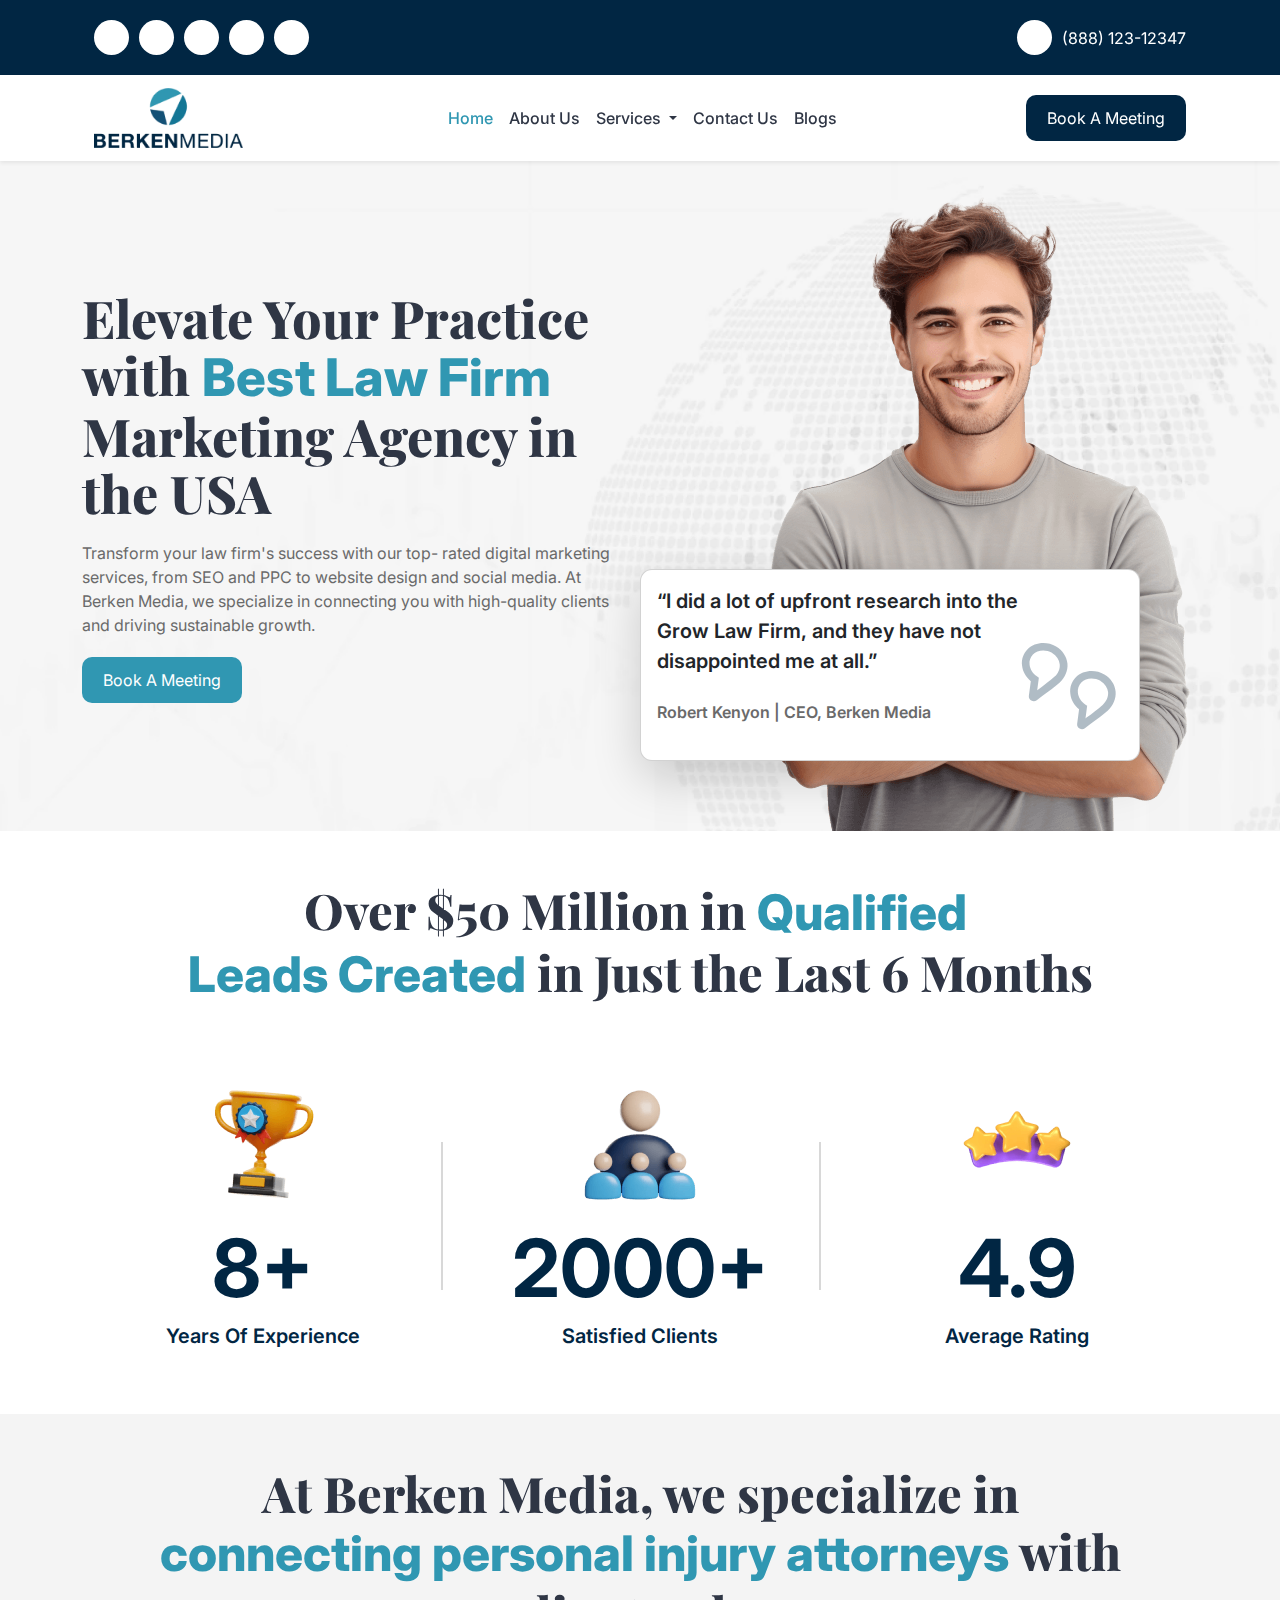
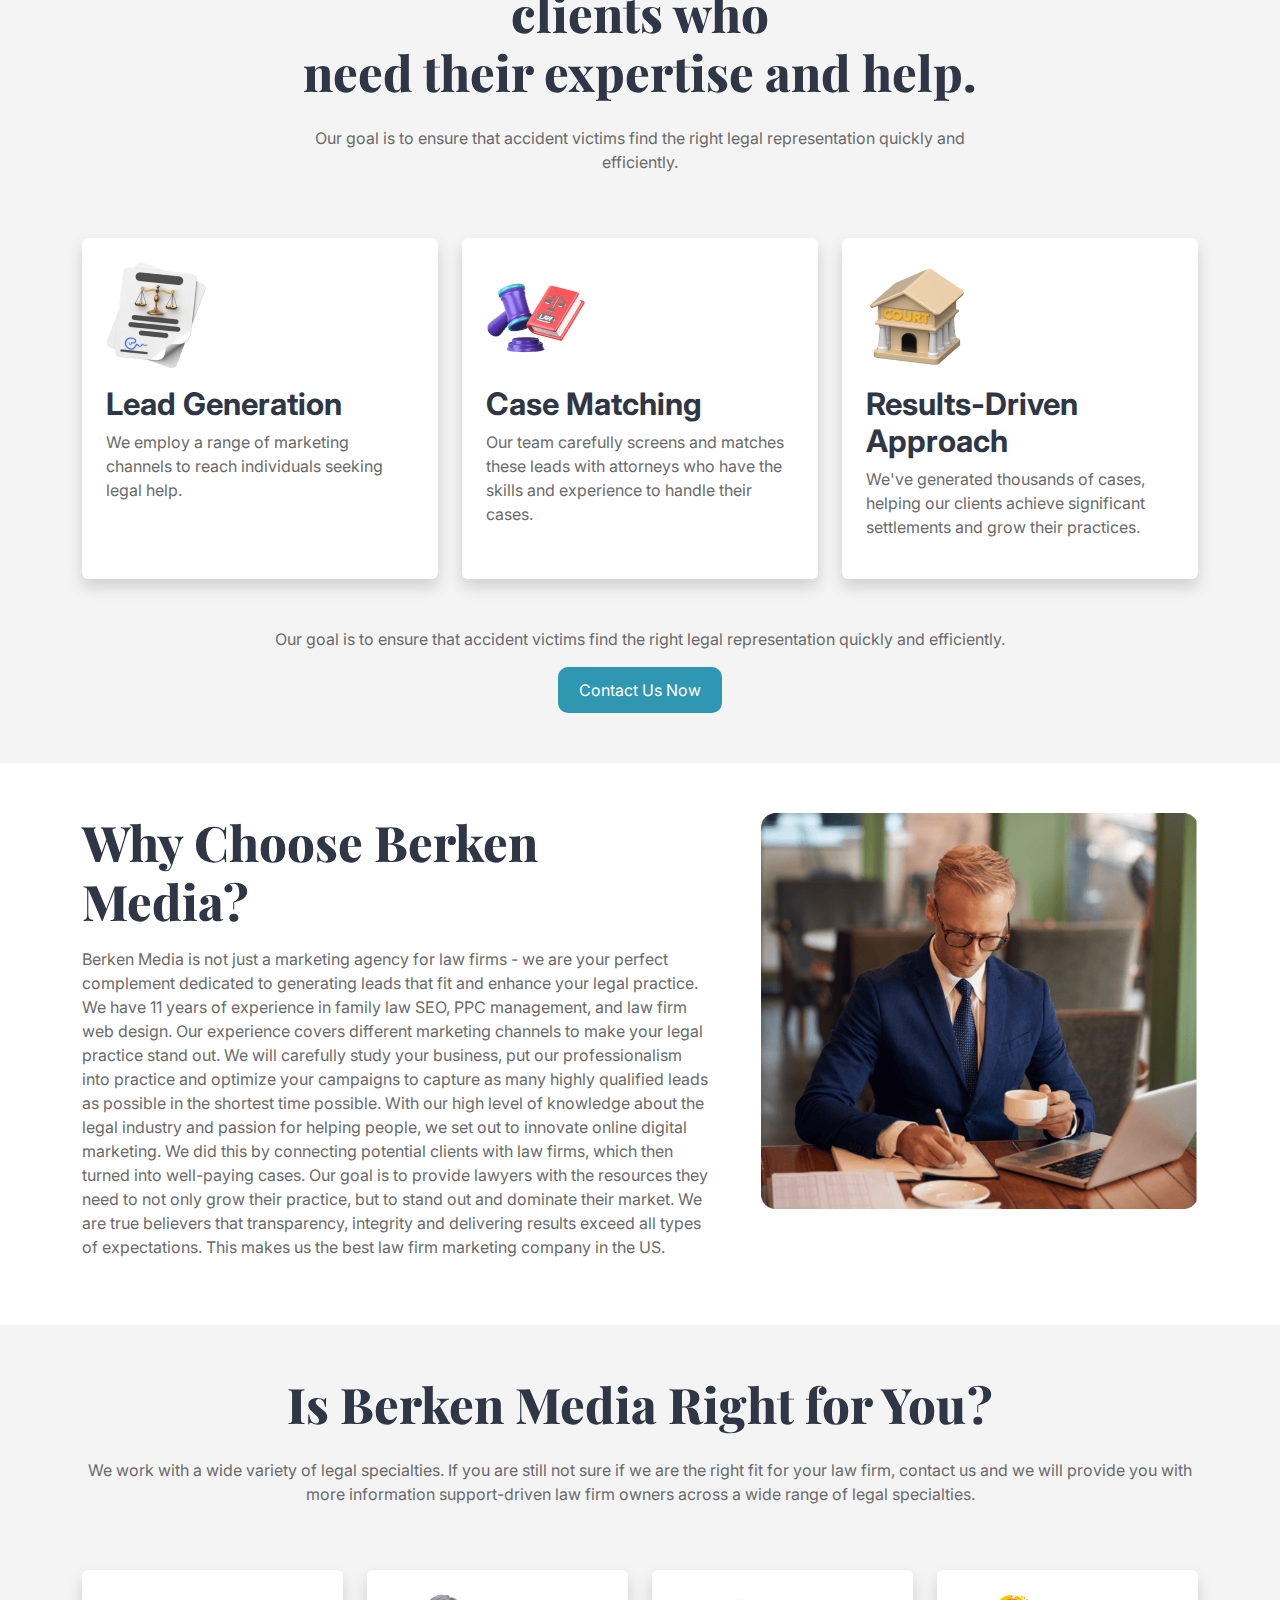
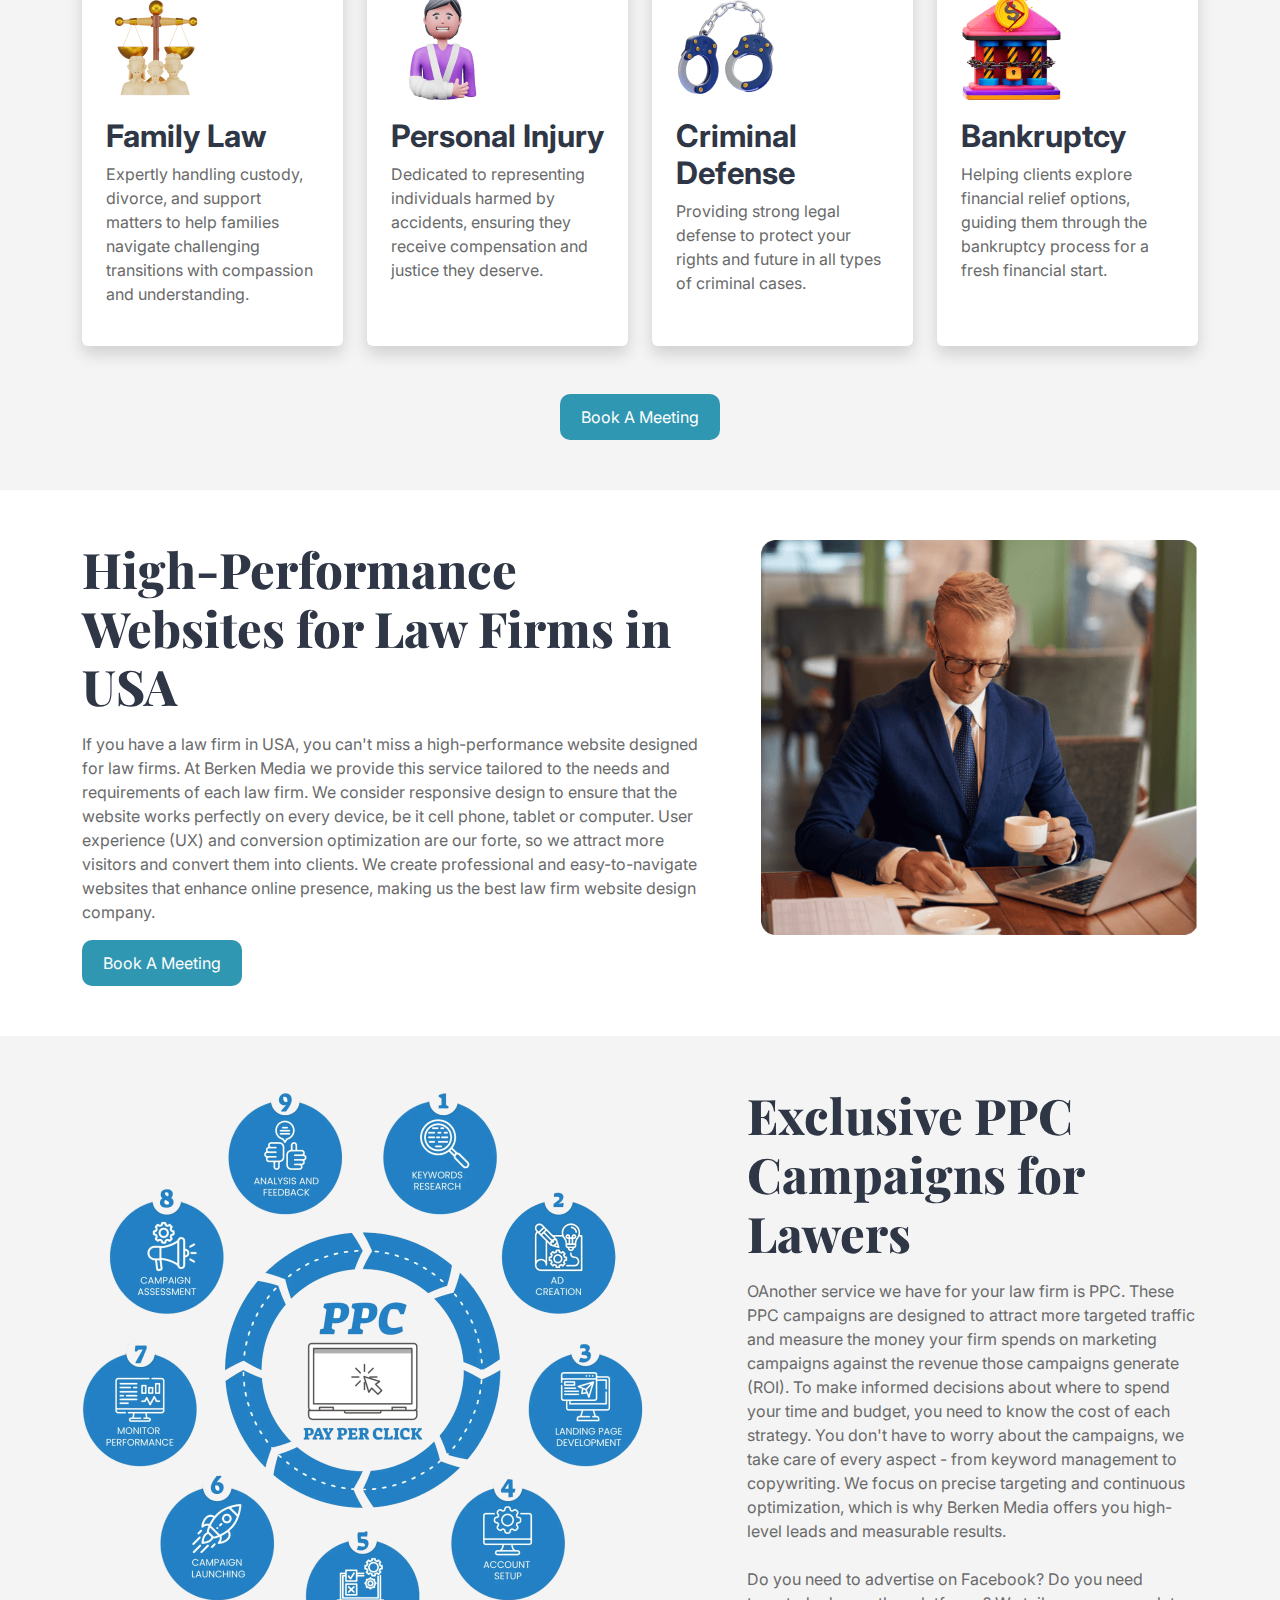
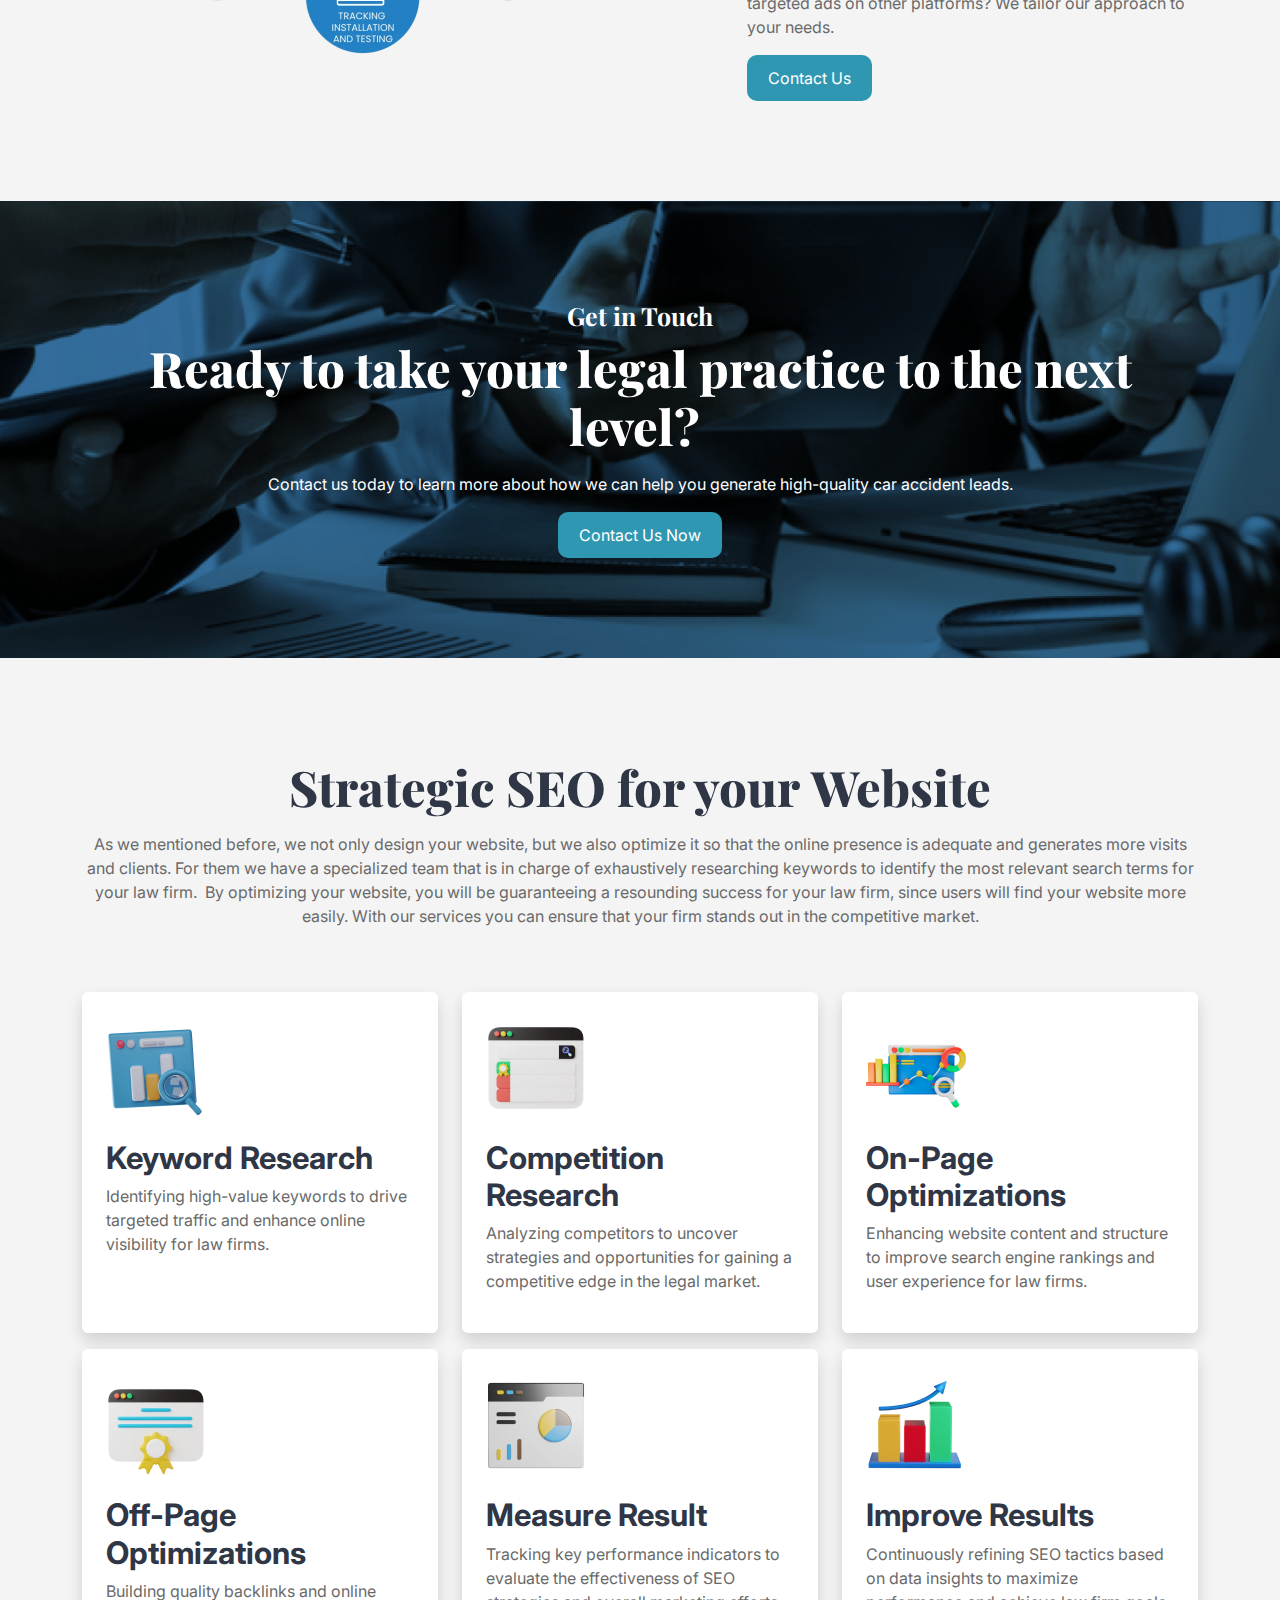
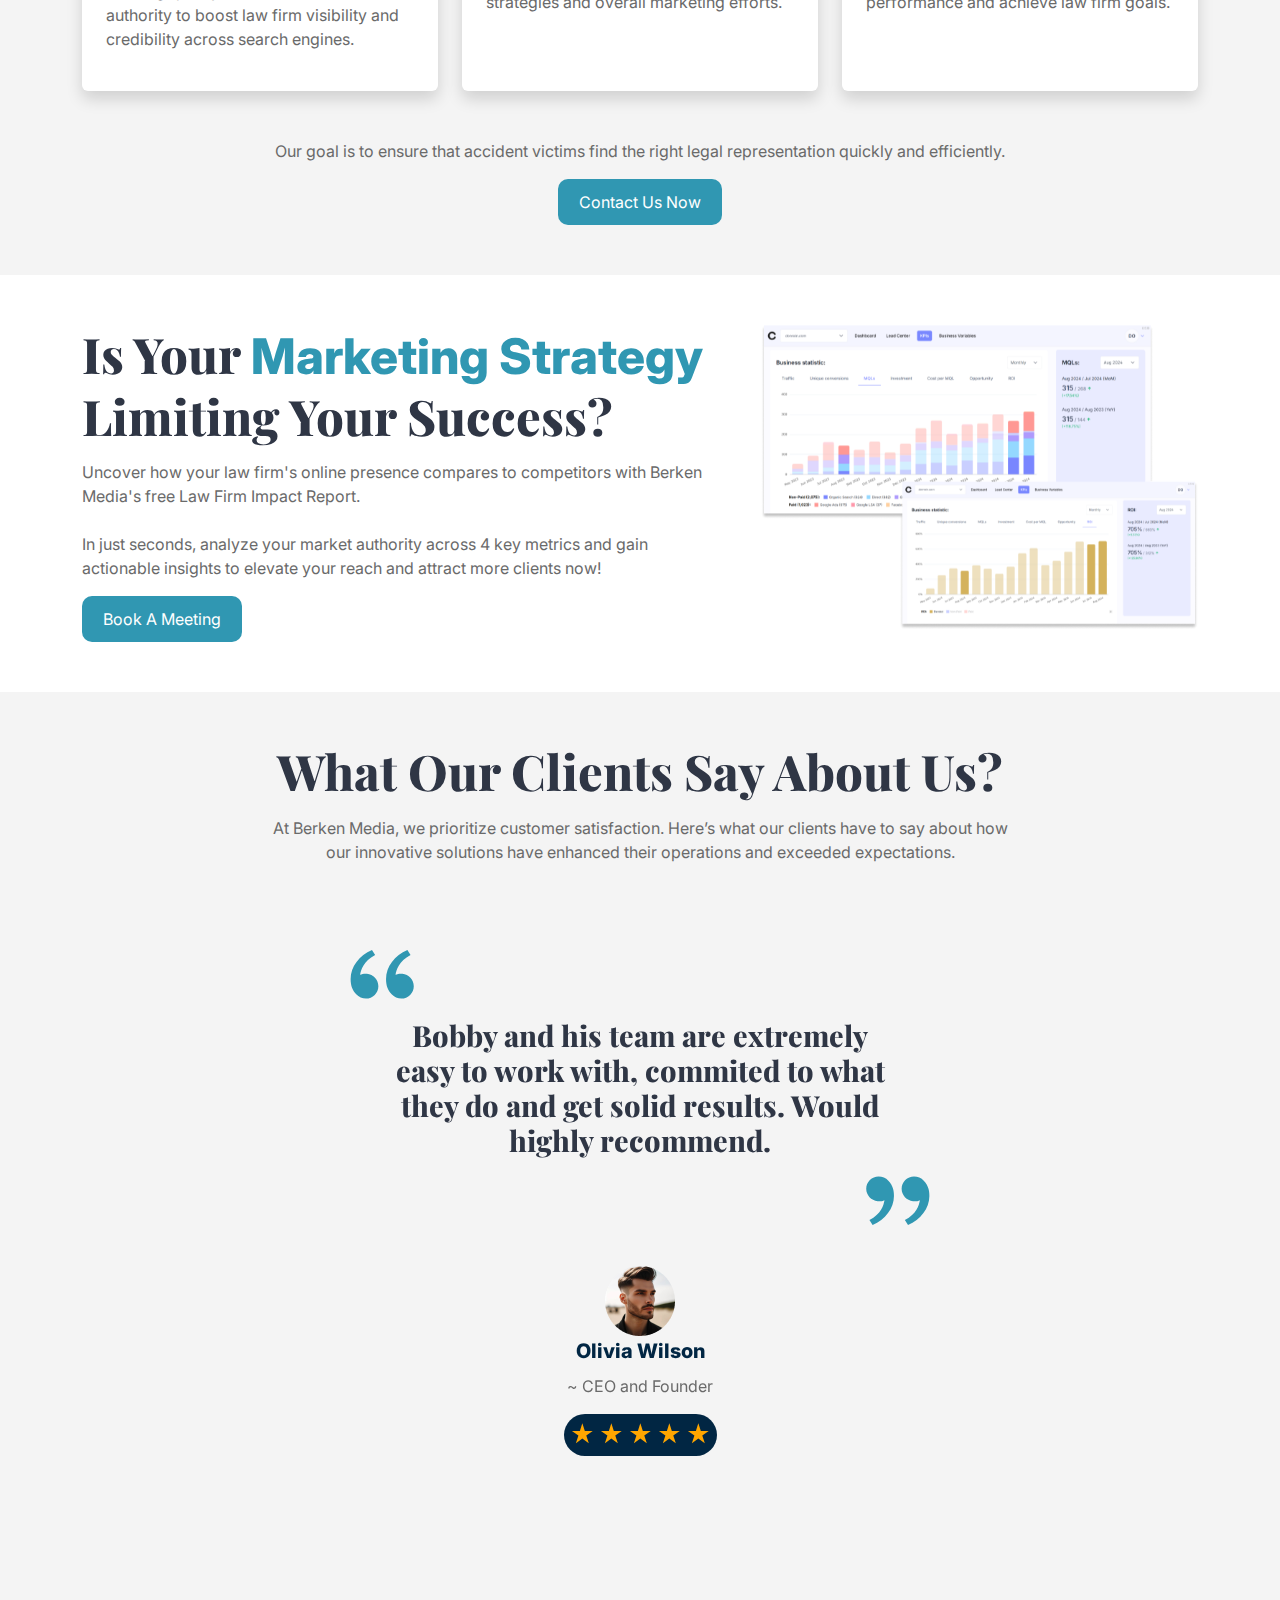
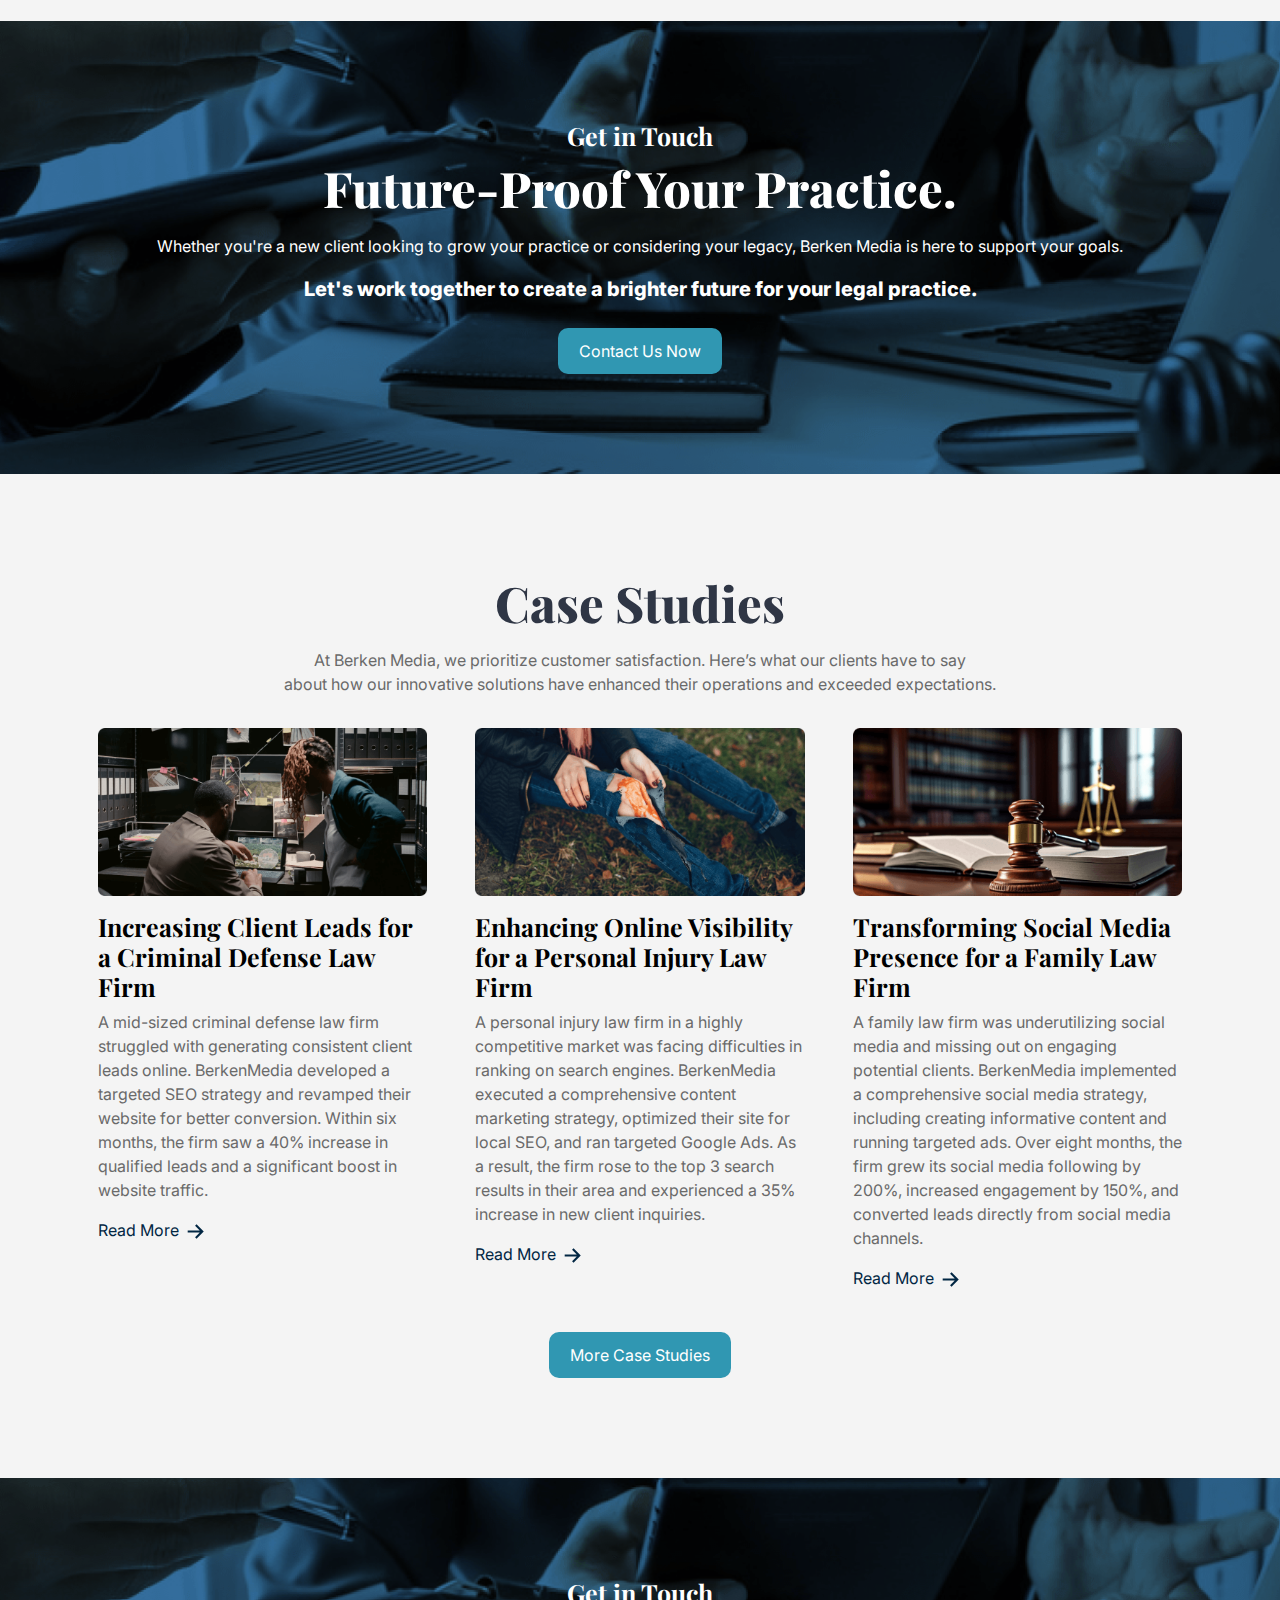
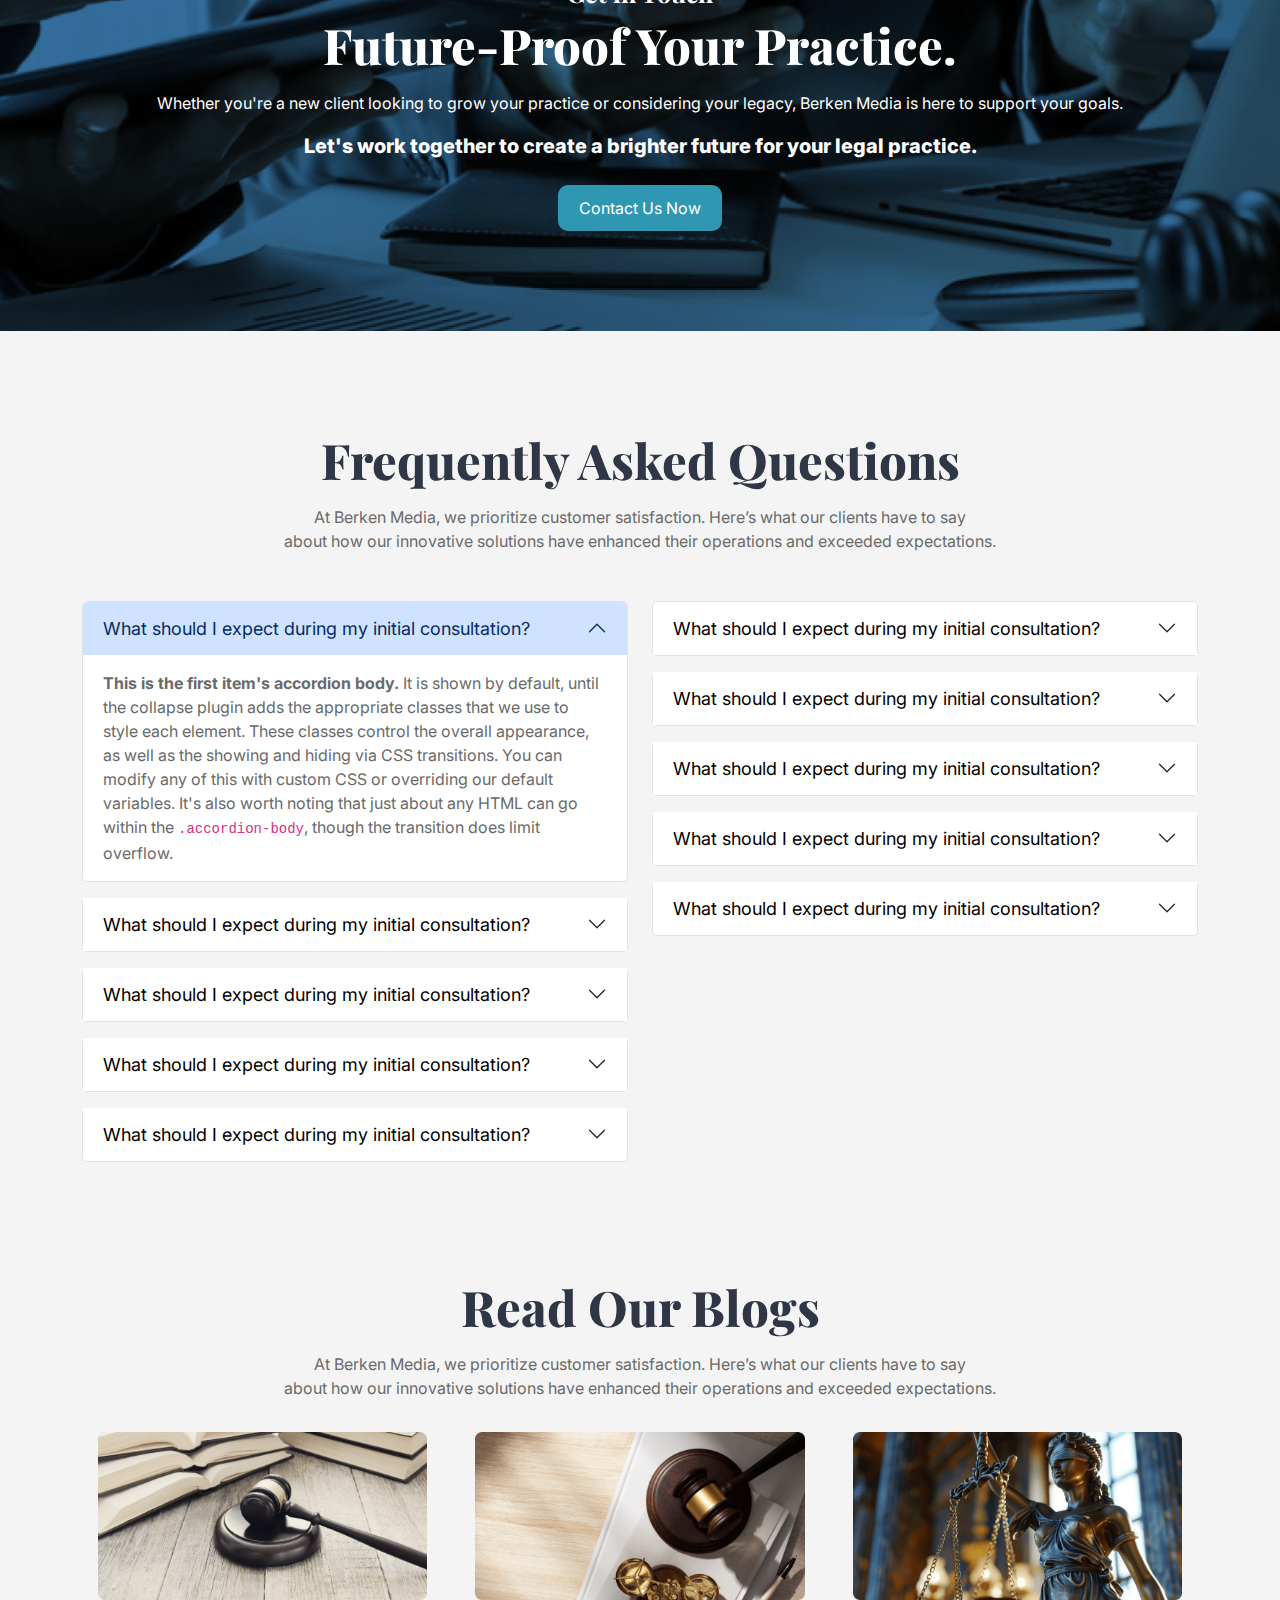
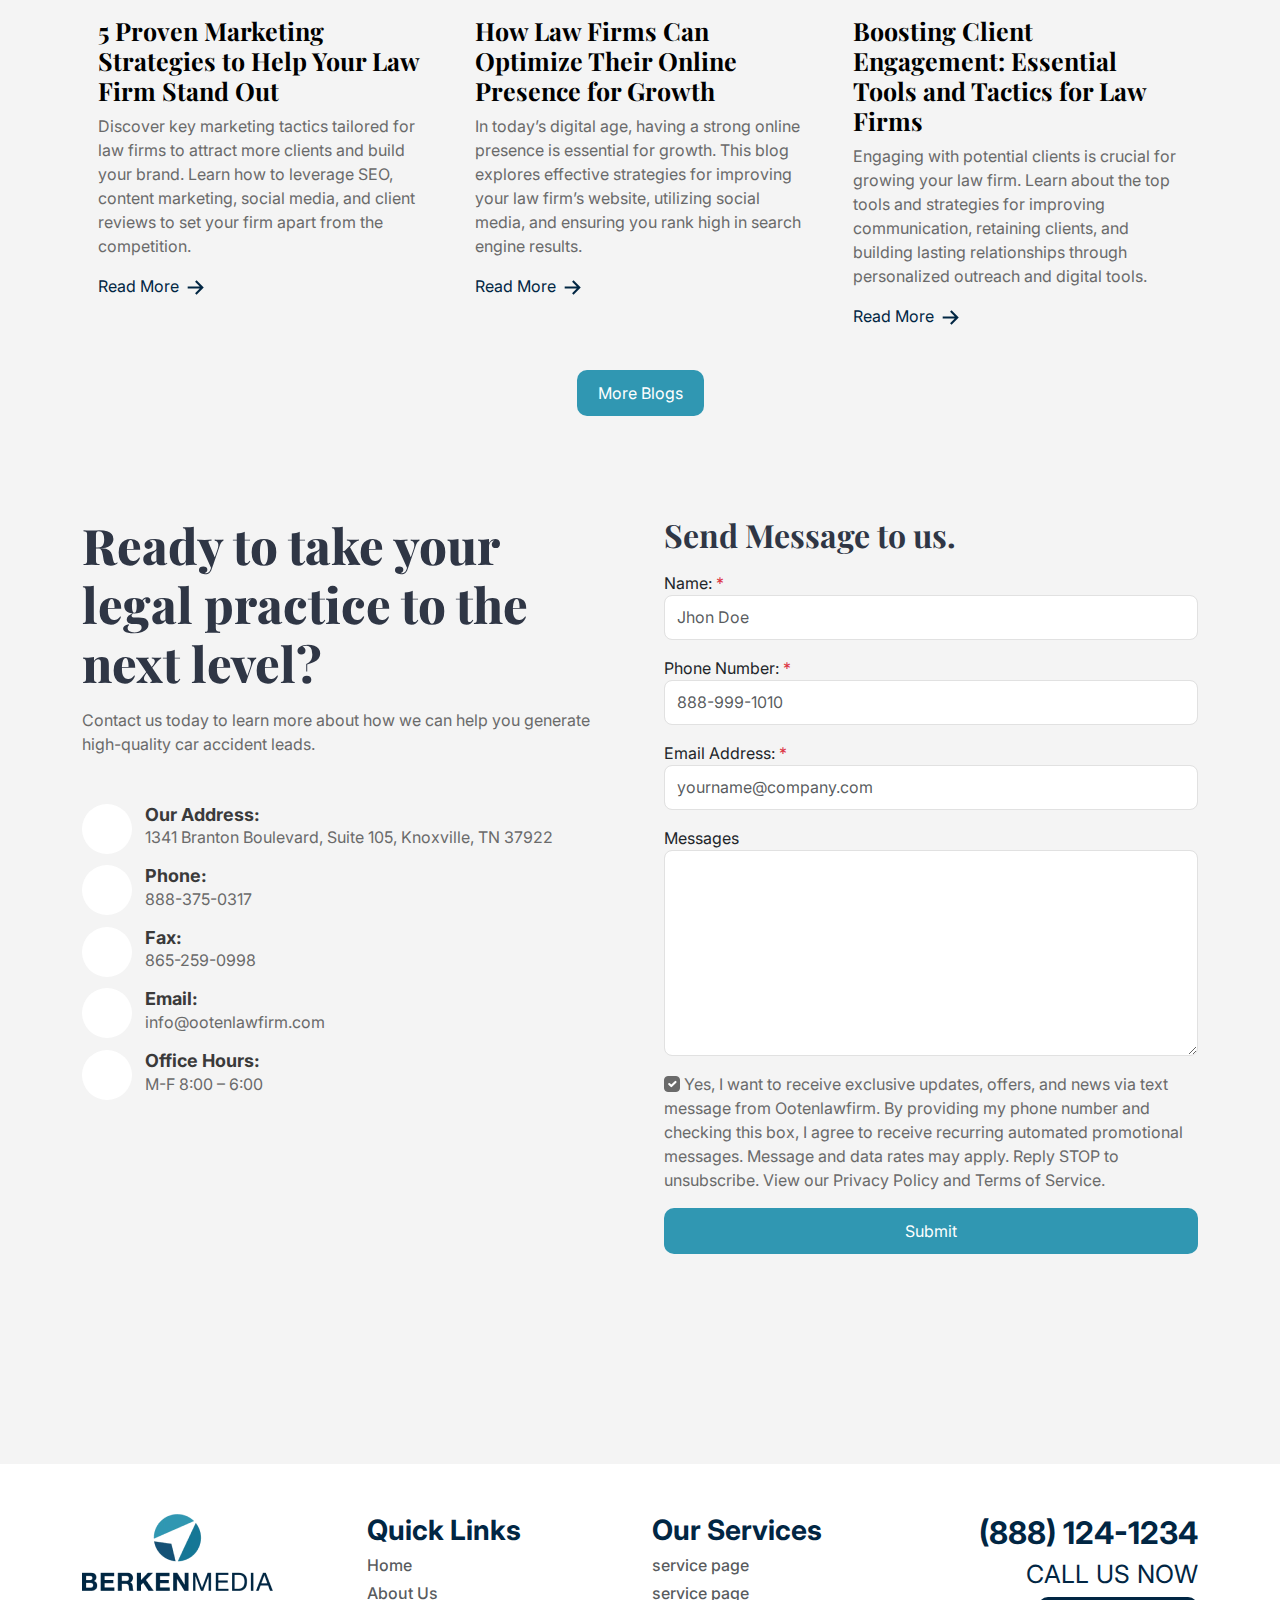
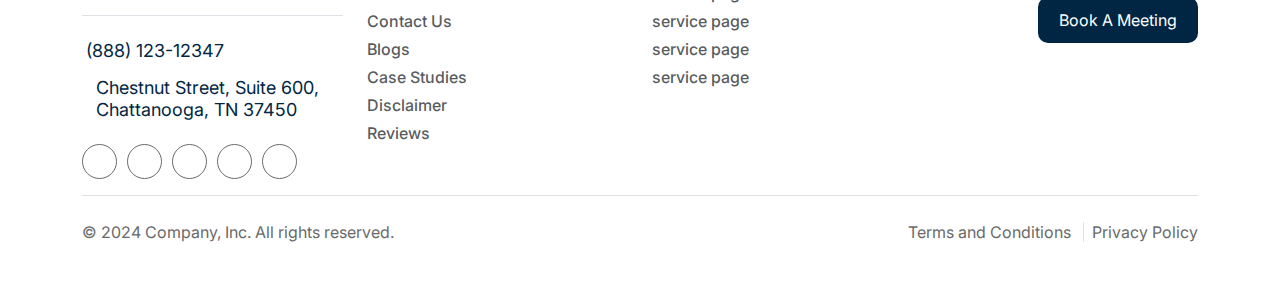
<file: index.html>
<!doctype html>
<html lang="en">

<head>
    <meta charset="utf-8">
    <meta name="viewport" content="width=device-width, initial-scale=1">
    <title>barken_media</title>
    <link href="https://cdn.jsdelivr.net/npm/bootstrap@5.3.3/dist/css/bootstrap.min.css" rel="stylesheet"
        integrity="sha384-QWTKZyjpPEjISv5WaRU9OFeRpok6YctnYmDr5pNlyT2bRjXh0JMhjY6hW+ALEwIH" crossorigin="anonymous">

    <!-- fontawesome -->
    <link rel="stylesheet" href="https://cdnjs.cloudflare.com/ajax/libs/font-awesome/6.6.0/css/all.min.css"
        integrity="sha512-Kc323vGBEqzTmouAECnVceyQqyqdsSiqLQISBL29aUW4U/M7pSPA/gEUZQqv1cwx4OnYxTxve5UMg5GT6L4JJg=="
        crossorigin="anonymous" referrerpolicy="no-referrer" />


    <!-- font Playfair Display -->
    <link rel="preconnect" href="https://fonts.googleapis.com">
    <link rel="preconnect" href="https://fonts.gstatic.com" crossorigin>
    <link href="https://fonts.googleapis.com/css2?family=Playfair+Display:ital,wght@0,400..900;1,400..900&display=swap"
        rel="stylesheet">

    <!-- font inter -->
    <link rel="preconnect" href="https://fonts.googleapis.com">
    <link rel="preconnect" href="https://fonts.gstatic.com" crossorigin>
    <link
        href="https://fonts.googleapis.com/css2?family=Inter:ital,opsz,wght@0,14..32,100..900;1,14..32,100..900&display=swap"
        rel="stylesheet">

    <!-- stylesheet -->
    <link rel="stylesheet" href="style.css">

    <!-- Link Swiper's CSS -->
    <link rel="stylesheet" href="https://unpkg.com/swiper/swiper-bundle.min.css" />

    <!-- Include Swiper's JS -->
    <script src="https://unpkg.com/swiper/swiper-bundle.min.js"></script>
</head>

<body class="barken_media">

    <header class="sticky-top">
        <!-- top section -->
        <div class="tob-bar">
            <div class="container row mx-auto gy-3">
                <div class="col-md-6">
                    <div class="icon-group">
                        <a href="#" class="icon">
                            <i class="fa-brands fa-facebook"></i>
                        </a>
                        <a href="#" class="icon">
                            <i class="fab fa-instagram"></i>
                        </a>
                        <a href="#" class="icon">
                            <i class="fab fa-x"></i>
                        </a>
                        <a href="#" class="icon">
                            <i class="fab fa-linkedin-in"></i>
                        </a>
                        <a href="#" class="icon">
                            <i class="fas fa-envelope"></i>
                        </a>
                        <a class="icon d-md-none d-flex">
                            <i class="fa-solid fa-phone"></i>
                        </a>
                    </div>
                </div>
                <div class="col-md-6 d-md-flex d-none justify-content-end">
                    <div class="icon-group">
                        <a class="icon icon-no-hover">
                            <i class="fa-solid fa-phone"></i>
                        </a>
                        <a class="text-white" href="#">
                            (888) 123-12347
                        </a>
                    </div>
                </div>
            </div>
        </div>

        <!-- menu section -->

        <!-- desktop menu -->
        <div class="menu-bar bg-white shadow-sm">
            <div class="container">
                <nav class="navbar navbar-expand-lg navbar-light">
                    <div class="container-fluid">
                        <a class="navbar-brand" href="#">
                            <img src="./img/berken-media-logo 1.png" alt="" class="img-fluid logo-height">
                        </a>

                        <button class="btn btn-primary navbar-toggler" type="button" data-bs-toggle="offcanvas"
                            data-bs-target="#offcanvasExample" aria-controls="offcanvasExample">
                            <span class="navbar-toggler-icon"></span>
                        </button>
                        <div class="collapse navbar-collapse justify-content-center" id="navbarNav">
                            <ul class="navbar-nav mx-auto mb-2 mb-lg-0">
                                <li class="nav-item">
                                    <a class="nav-link active text-center" aria-current="page" href="index.html">Home</a>
                                </li>
                                <li class="nav-item text-center">
                                    <a class="nav-link" href="about-us.html">About Us</a>
                                </li>
                                <li class="nav-item dropdown">
                                    <a class="nav-link dropdown-toggle" href="#" id="servicesDropdown" role="button"
                                        data-bs-toggle="dropdown" aria-expanded="false"> Services </a>
                                    <ul class="dropdown-menu" aria-labelledby="servicesDropdown">
                                        <li><a class="dropdown-item" href="#">Service 1</a></li>
                                        <li><a class="dropdown-item" href="#">Service 2</a></li>
                                        <li><a class="dropdown-item" href="#">Service 3</a></li>
                                    </ul>
                                </li>
                                <li class="nav-item text-center">
                                    <a class="nav-link" href="contact-us.html">Contact Us</a>
                                </li>
                                <li class="nav-item text-center">
                                    <a class="nav-link" href="blog.html">Blogs</a>
                                </li>
                            </ul>
                            <div class="d-flex align-items-center">
                                <a href="#" class="btn secondery_btn primary-bg">Book A Meeting</a>
                            </div>
                        </div>
                    </div>
                </nav>
            </div>
        </div>


        <!-- mobile menu -->

        <div class="offcanvas offcanvas-end p-4" tabindex="-1" id="offcanvasExample"
            aria-labelledby="offcanvasExampleLabel">
            <div class="offcanvas-header">
                <h5 class="offcanvas-title" id="offcanvasExampleLabel">
                    <img src="./img/berken-media-logo 1.png" alt="Logo" class="img-fluid logo-height">
                </h5>
                <button type="button" class="btn-close" data-bs-dismiss="offcanvas" aria-label="Close"></button>
            </div>
            <div class="offcanvas-body">
                <ul class="navbar-nav mb-2 mb-lg-0">
                    <li class="nav-item">
                        <a class="nav-link active" aria-current="page" href="index.html">Home</a>
                    </li>
                    <li class="nav-item">
                        <a class="nav-link" href="about-us.html">About Us</a>
                    </li>
                    <li class="nav-item dropdown">
                        <a class="nav-link dropdown-toggle" href="#" id="servicesDropdown" role="button"
                            data-bs-toggle="dropdown" aria-expanded="false">Services</a>
                        <ul class="w-100 dropdown-menu text" aria-labelledby="servicesDropdown">
                            <li><a class="dropdown-item" href="#">Service 1</a></li>
                            <li><a class="dropdown-item" href="#">Service 2</a></li>
                            <li><a class="dropdown-item" href="#">Service 3</a></li>
                        </ul>
                    </li>
                    <li class="nav-item">
                        <a class="nav-link" href="contact-us.html">Contact Us</a>
                    </li>
                    <li class="nav-item">
                        <a class="nav-link" href="blog.html">Blogs</a>
                    </li>
                    <li class="nav-item">
                        <a class="nav-link" href="#">Case Studies</a>
                    </li>
                    <li class="nav-item">
                        <a class="nav-link" href="#">Disclaimer</a>
                    </li>
                    <li class="nav-item">
                        <a class="nav-link" href="#">Reviews</a>
                    </li>
                </ul>

                <div>
                    <div class="icon-group mb-2">
                        <a class="icon">
                            <svg xmlns="http://www.w3.org/2000/svg" width="25" height="25" viewBox="0 0 25 25"
                                fill="none">
                                <path
                                    d="M3.125 7.29168C3.125 6.73914 3.34449 6.20924 3.73519 5.81854C4.12589 5.42784 4.6558 5.20834 5.20833 5.20834H19.7917C20.3442 5.20834 20.8741 5.42784 21.2648 5.81854C21.6555 6.20924 21.875 6.73914 21.875 7.29168V17.7083C21.875 18.2609 21.6555 18.7908 21.2648 19.1815C20.8741 19.5722 20.3442 19.7917 19.7917 19.7917H5.20833C4.6558 19.7917 4.12589 19.5722 3.73519 19.1815C3.34449 18.7908 3.125 18.2609 3.125 17.7083V7.29168Z"
                                    stroke="#012643" stroke-width="2.08333" stroke-linecap="round"
                                    stroke-linejoin="round" />
                                <path d="M3.125 7.29169L12.5 13.5417L21.875 7.29169" stroke="#012643"
                                    stroke-width="2.08333" stroke-linecap="round" stroke-linejoin="round" />
                            </svg>
                        </a>
                        <a href="#" class="primary-text">
                            info@berkenmedia.com
                        </a>
                    </div>

                    <div class="icon-group mb-2">
                        <a class="icon">
                            <svg xmlns="http://www.w3.org/2000/svg" width="25" height="25" viewBox="0 0 25 25"
                                fill="none">
                                <path opacity="0.2"
                                    d="M21.0879 17.7812C20.9362 18.915 20.3778 19.9552 19.5167 20.7082C18.6555 21.4612 17.5502 21.8758 16.4063 21.875C12.8838 21.875 9.50571 20.4757 7.01499 17.985C4.52427 15.4943 3.125 12.1161 3.125 8.59371C3.12413 7.44977 3.53875 6.34444 4.29176 5.4833C5.04477 4.62215 6.08492 4.06379 7.21875 3.91207C7.38636 3.89216 7.55591 3.92707 7.70203 4.01157C7.84814 4.09607 7.96296 4.22562 8.0293 4.38082L10.0928 8.9902C10.1435 9.10858 10.1641 9.23767 10.1529 9.36597C10.1416 9.49426 10.0988 9.61779 10.0283 9.72555L7.94141 12.207C7.86738 12.3187 7.82361 12.4477 7.81436 12.5814C7.80512 12.7151 7.83072 12.8489 7.88867 12.9697C8.69629 14.623 10.4053 16.3115 12.0635 17.1113C12.1849 17.169 12.3194 17.194 12.4534 17.1839C12.5875 17.1738 12.7167 17.1289 12.8281 17.0537L15.2695 14.9736C15.3777 14.9016 15.5022 14.8577 15.6316 14.846C15.761 14.8342 15.8913 14.8549 16.0107 14.9062L20.6162 16.9697C20.7721 17.0356 20.9024 17.1504 20.9875 17.2967C21.0726 17.4431 21.1078 17.6131 21.0879 17.7812Z"
                                    fill="#012643" />
                                <path
                                    d="M14.0889 4.48534C14.1154 4.38619 14.1612 4.29324 14.2236 4.21179C14.2861 4.13035 14.364 4.06201 14.4529 4.01068C14.5417 3.95935 14.6399 3.92603 14.7416 3.91264C14.8434 3.89924 14.9468 3.90602 15.0459 3.9326C16.4942 4.31048 17.8156 5.06761 18.874 6.126C19.9324 7.18439 20.6895 8.50578 21.0674 9.95409C21.094 10.0532 21.1008 10.1566 21.0874 10.2584C21.074 10.3601 21.0406 10.4583 20.9893 10.5471C20.938 10.636 20.8696 10.7139 20.7882 10.7763C20.7068 10.8388 20.6138 10.8846 20.5147 10.9111C20.4487 10.9285 20.3807 10.9373 20.3125 10.9375C20.1404 10.9375 19.973 10.8806 19.8365 10.7757C19.7 10.6708 19.602 10.5238 19.5576 10.3574C19.2494 9.17511 18.6315 8.09638 17.7676 7.23243C16.9036 6.36848 15.8249 5.75056 14.6426 5.44237C14.5434 5.41595 14.4503 5.37023 14.3687 5.30782C14.2872 5.24541 14.2187 5.16754 14.1673 5.07865C14.1159 4.98976 14.0825 4.89161 14.069 4.7898C14.0556 4.688 14.0623 4.58454 14.0889 4.48534ZM13.8613 8.56737C15.208 8.92674 16.0733 9.79198 16.4326 11.1387C16.477 11.305 16.575 11.4521 16.7115 11.557C16.848 11.6619 17.0154 11.7187 17.1875 11.7187C17.2557 11.7186 17.3237 11.7097 17.3897 11.6924C17.4888 11.6659 17.5818 11.6201 17.6632 11.5576C17.7446 11.4951 17.813 11.4173 17.8643 11.3284C17.9156 11.2395 17.949 11.1414 17.9624 11.0396C17.9758 10.9379 17.969 10.8345 17.9424 10.7353C17.4424 8.86424 16.1358 7.5576 14.2647 7.0576C14.0645 7.00412 13.8512 7.03236 13.6718 7.13611C13.4924 7.23986 13.3616 7.41062 13.3081 7.61083C13.2546 7.81103 13.2829 8.02429 13.3866 8.20367C13.4904 8.38306 13.6611 8.51389 13.8613 8.56737ZM21.8633 17.8789C21.6892 19.2022 21.0393 20.4168 20.0351 21.296C19.0308 22.1751 17.7409 22.6586 16.4063 22.6562C8.65235 22.6562 2.34376 16.3476 2.34376 8.59374C2.34137 7.25906 2.8249 5.96915 3.70405 4.96492C4.58319 3.9607 5.79783 3.31083 7.1211 3.1367C7.45573 3.09585 7.79459 3.1643 8.08711 3.33186C8.37962 3.49941 8.61011 3.75708 8.74415 4.06639L10.8067 8.67089V8.6826C10.9093 8.91937 10.9517 9.17788 10.93 9.43502C10.9084 9.69217 10.8234 9.93995 10.6826 10.1562C10.665 10.1826 10.6465 10.207 10.627 10.2314L8.59376 12.6416C9.32521 14.1279 10.8799 15.6689 12.3858 16.4023L14.7627 14.3799C14.786 14.3602 14.8105 14.342 14.8359 14.3252C15.0521 14.181 15.3007 14.0931 15.5594 14.0692C15.818 14.0453 16.0786 14.0863 16.3174 14.1885L16.3301 14.1943L20.9307 16.2558C21.2405 16.3894 21.4988 16.6197 21.6669 16.9123C21.835 17.2048 21.9039 17.5439 21.8633 17.8789ZM20.3125 17.6836H20.3018L15.7119 15.6279L13.334 17.6504C13.311 17.67 13.2869 17.6883 13.2617 17.7051C13.0369 17.8551 12.777 17.9442 12.5074 17.9637C12.2378 17.9832 11.9677 17.9325 11.7236 17.8164C9.89454 16.9326 8.0713 15.123 7.18653 13.3135C7.06937 13.0711 7.0168 12.8027 7.03391 12.534C7.05102 12.2654 7.13723 12.0058 7.28419 11.7803C7.30071 11.7538 7.31932 11.7286 7.33985 11.7051L9.37501 9.29198L7.32423 4.70213C7.32384 4.69824 7.32384 4.69431 7.32423 4.69042C6.37721 4.81395 5.5077 5.27847 4.87854 5.99697C4.24937 6.71548 3.9037 7.6387 3.90626 8.59374C3.90988 11.9078 5.228 15.0852 7.57142 17.4286C9.91484 19.772 13.0922 21.0901 16.4063 21.0937C17.3607 21.097 18.2837 20.7526 19.0026 20.1248C19.7215 19.497 20.1872 18.6288 20.3125 17.6826V17.6836Z"
                                    fill="#012643" />
                            </svg>
                        </a>
                        <a href="#" class="primary-text">
                            (888) 124-1234
                        </a>
                    </div>

                    <div class="icon-group mb-2">
                        <a class="icon">
                            <svg xmlns="http://www.w3.org/2000/svg" width="25" height="25" viewBox="0 0 25 25"
                                fill="none">
                                <path
                                    d="M12.5 2.08331C10.3042 2.0832 8.1971 2.94973 6.63667 4.49455C5.07624 6.03938 4.18858 8.13765 4.16663 10.3333C4.16663 16.0416 11.5104 22.3958 11.8229 22.6666C12.0116 22.828 12.2517 22.9167 12.5 22.9167C12.7482 22.9167 12.9884 22.828 13.177 22.6666C13.5416 22.3958 20.8333 16.0416 20.8333 10.3333C20.8113 8.13765 19.9237 6.03938 18.3633 4.49455C16.8028 2.94973 14.6957 2.0832 12.5 2.08331ZM12.5 20.4687C10.7604 18.8125 6.24996 14.2187 6.24996 10.3333C6.24996 8.67571 6.90844 7.086 8.08054 5.9139C9.25265 4.74179 10.8424 4.08331 12.5 4.08331C14.1576 4.08331 15.7473 4.74179 16.9194 5.9139C18.0915 7.086 18.75 8.67571 18.75 10.3333C18.75 14.1875 14.2395 18.8125 12.5 20.4687Z"
                                    fill="#012643" />
                                <path
                                    d="M12.5 6.25C11.7789 6.25 11.074 6.46382 10.4744 6.86443C9.87489 7.26504 9.40759 7.83444 9.13165 8.50063C8.85571 9.16682 8.78351 9.89988 8.92418 10.6071C9.06486 11.3143 9.41209 11.9639 9.92197 12.4738C10.4318 12.9837 11.0815 13.3309 11.7887 13.4716C12.4959 13.6123 13.229 13.5401 13.8952 13.2641C14.5614 12.9882 15.1308 12.5209 15.5314 11.9214C15.932 11.3218 16.1458 10.6169 16.1458 9.89583C16.1458 8.9289 15.7617 8.00157 15.078 7.31784C14.3942 6.63411 13.4669 6.25 12.5 6.25ZM12.5 11.4583C12.1909 11.4583 11.8888 11.3667 11.6319 11.195C11.3749 11.0233 11.1747 10.7793 11.0564 10.4938C10.9381 10.2083 10.9072 9.8941 10.9675 9.591C11.0278 9.28791 11.1766 9.0095 11.3951 8.79098C11.6136 8.57246 11.892 8.42365 12.1951 8.36336C12.4982 8.30307 12.8124 8.33401 13.0979 8.45227C13.3834 8.57053 13.6274 8.7708 13.7991 9.02776C13.9708 9.28471 14.0625 9.5868 14.0625 9.89583C14.0625 10.3102 13.8978 10.7077 13.6048 11.0007C13.3118 11.2937 12.9144 11.4583 12.5 11.4583Z"
                                    fill="#012643" />
                            </svg>
                        </a>
                        <a href="#" class="primary-text">
                            633 Chestnut Street, Suite
                            600, Chattanooga,
                            TN 37450
                        </a>
                    </div>
                </div>

            </div>
        </div>

    </header>

    <main>
        <!-- hero section -->
        <section>
            <div class="hero-section">
                <div class="container">
                    <div class="row align-items-center gy-3 row-reverse-top">
                        <div class="col-lg-6 top-content-vertical-space">
                            <h1 class="hero-title">
                                Elevate Your Practice with <span class="primary-shade-3-text">Best Law Firm</span>
                                Marketing Agency in the USA
                            </h1>
                            <p>
                                Transform your law firm's success with our top- rated digital marketing services, from
                                SEO and PPC to website design and social media. At Berken Media, we specialize in
                                connecting you with high-quality clients and driving sustainable growth.
                            </p>
                            <div class="d-flex">
                                <a href="#" class="btn secondery_btn primary-shade-3-bg w-auto">Book A Meeting</a>
                            </div>
                        </div>
                        <div class="col-lg-6 right-img">
                            <img src="./img/hero-right-image.png" alt="" class="img-fluid">


                            <div class="card testimonial-card shadow-lg">
                                <div class="card-body row">
                                    <div class="col-md-10">
                                        <blockquote class="blockquote mb-4">
                                            “I did a lot of upfront research into the Grow Law Firm, and they have not
                                            disappointed me at all.”
                                        </blockquote>

                                        <p class="fw-semibold">
                                            Robert Kenyon | CEO, Berken Media
                                        </p>
                                    </div>

                                    <div class="col-md-2">
                                        <div class="quote-icon">
                                            <svg xmlns="http://www.w3.org/2000/svg" width="148" height="148"
                                                viewBox="0 0 148 148" fill="none">
                                                <g clip-path="url(#clip0_92_223)">
                                                    <path
                                                        d="M40.2936 88.5402C38.5399 87.5277 37.523 85.5766 37.8665 83.6315L39.7938 69.1558C34.8928 65.1571 31.6733 59.596 31.0512 53.586C30.2829 47.4916 32.2975 41.6399 36.5659 37.2843C43.4212 30.1355 55.6717 28.8295 65.0865 34.46C71.7247 38.4874 75.675 44.4704 76.4597 51.5486C77.0984 58.5424 74.094 65.7712 68.5043 70.7279C63.3982 75.1844 57.7075 79.3034 52.2474 83.3606C50.1049 85.0465 47.8163 86.648 45.7582 88.1878C44.2455 89.4578 42.0473 89.5527 40.2936 88.5402ZM60.9974 40.8677C54.5671 37.1552 46.359 37.8721 41.9218 42.52C39.3349 45.3133 38.0632 48.8659 38.5904 52.6777C39.0724 57.2428 41.837 61.5669 45.9064 64.3061L47.868 65.6335L46.1998 78.3103C46.5991 77.9562 47.2289 77.5404 47.6282 77.1863C53.0039 73.2752 58.4641 69.218 63.3397 64.8232C67.1636 61.575 69.1946 56.7071 68.7126 52.142C68.2306 47.5769 65.5895 43.7138 61.1435 40.952L60.9974 40.8677ZM88.5822 116.614C86.8285 115.602 85.8115 113.651 86.1551 111.706L88.0824 97.2301C83.1814 93.2313 79.9618 87.6703 79.3397 81.6603C78.5715 75.5659 80.586 69.7142 84.8544 65.3586C91.7098 58.2098 103.96 56.9038 113.375 62.5343C120.013 66.5617 123.964 72.5446 124.602 79.5385C125.241 86.5323 122.236 93.7611 116.647 98.7178C111.541 103.174 105.85 107.293 100.39 111.351C98.2473 113.036 95.9587 114.638 93.9006 116.178C92.534 117.532 90.3359 117.627 88.5822 116.614ZM109.37 68.7958C102.94 65.0833 94.7319 65.8003 90.2948 70.4481C87.7078 73.2414 86.4361 76.794 86.879 80.7519C87.361 85.3171 90.1256 89.6412 94.1949 92.3803L96.1565 93.7077L94.4884 106.385C94.8877 106.03 95.5175 105.615 95.9167 105.261C101.292 101.349 106.753 97.2923 111.628 92.8975C115.452 89.6493 117.483 84.7814 117.086 80.0701C116.604 75.505 113.962 71.6419 109.516 68.8802L109.37 68.7958Z"
                                                        fill="#012643" fill-opacity="0.31" />
                                                </g>
                                                <defs>
                                                    <clipPath id="clip0_92_223">
                                                        <rect width="108" height="108" fill="white"
                                                            transform="translate(54) rotate(30)" />
                                                    </clipPath>
                                                </defs>
                                            </svg>
                                        </div>
                                    </div>
                                </div>
                            </div>


                        </div>
                    </div>
                </div>
            </div>
        </section>

        <!-- Qualified Leads section -->
        <section class="section-gap-pad bg-white">
            <div class="container">
                <h1 class="main-title text-center">
                    Over $50 Million in <span class="primary-shade-3-text">Qualified  <br>
                        Leads Created</span> in Just the Last 6 Months
                </h1>

                <div class="row g-3 pt-md-5 pt-3">
                    <div class="col-md-4">
                        <div class="card border-0 custom-border">
                            <div class="card-body text-center">
                                <div class="card-top-icon mb-3">
                                    <img src="./img/trophy.png" alt="" class="img-fluid">
                                </div>
                                <div class="card-middle-number mb-2">
                                    8+
                                </div>
                                <div class="card-bottom-text">
                                    Years Of Experience
                                </div>
                            </div>
                        </div>
                    </div>
                    <div class="col-md-4">
                        <div class="card border-0 custom-border">
                            <div class="card-body text-center">
                                <div class="card-top-icon mb-3">
                                    <img src="./img/peoples.png" alt="" class="img-fluid">
                                </div>
                                <div class="card-middle-number mb-2">
                                    2000+
                                </div>
                                <div class="card-bottom-text">
                                    Satisfied Clients
                                </div>
                            </div>
                        </div>
                    </div>
                    <div class="col-md-4">
                        <div class="card border-0">
                            <div class="card-body text-center">
                                <div class="card-top-icon mb-3">
                                    <img src="./img/stars.png" alt="" class="img-fluid">
                                </div>
                                <div class="card-middle-number mb-2">
                                    4.9
                                </div>
                                <div class="card-bottom-text">
                                    Average Rating
                                </div>
                            </div>
                        </div>
                    </div>
                </div>
            </div>
        </section>

        <!-- what we do -->
        <section class="section-gap-pad">
            <div class="container">
                <h1 class="main-title text-center">
                    At Berken Media, we specialize in <br> <span class="primary-shade-3-text">connecting personal injury
                        attorneys</span> with clients who <br> need their expertise and help.
                </h1>
                <p class="mt-4">
                    Our goal is to ensure that accident victims find the right legal representation quickly and <br>
                    efficiently.
                </p>

                <div class="row gy-3 py-5">
                    <div class="col-md-4">
                        <div class="card h-100 shadow border-0">
                            <div class="card-body h-100 text-start p-4">
                                <div class="card-top-icon mb-3 text-start">
                                    <img src="./img/leadG.png" alt="" class="img-fluid">
                                </div>
                                <div class="card-title">
                                    Lead Generation
                                </div>
                                <p class="text-start">
                                    We employ a range of marketing channels to reach individuals seeking legal help.
                                </p>
                            </div>
                        </div>
                    </div>
                    <div class="col-md-4">
                        <div class="card h-100 shadow border-0">
                            <div class="card-body h-100 text-start p-4">
                                <div class="card-top-icon mb-3 text-start">
                                    <img src="./img/caseM.png" alt="" class="img-fluid">
                                </div>
                                <div class="card-title">
                                    Case Matching
                                </div>
                                <p class="text-start">
                                    Our team carefully screens and matches these leads with attorneys who have the
                                    skills and experience to handle their cases.
                                </p>
                            </div>
                        </div>
                    </div>
                    <div class="col-md-4">
                        <div class="card h-100 shadow border-0">
                            <div class="card-body h-100 text-start p-4">
                                <div class="card-top-icon mb-3 text-start">
                                    <img src="./img/resultsD.png" alt="" class="img-fluid">
                                </div>
                                <div class="card-title">
                                    Results-Driven Approach
                                </div>
                                <p class="text-start">
                                    We've generated thousands of cases, helping our clients achieve significant
                                    settlements and grow their practices.
                                </p>
                            </div>
                        </div>
                    </div>
                </div>

                <p>
                    Our goal is to ensure that accident victims find the right legal representation quickly and
                    efficiently.
                </p>
                <div class="d-flex justify-content-center">
                    <a href="#" class="btn secondery_btn primary-shade-3-bg w-auto">Contact Us Now</a>
                </div>
            </div>
        </section>

        <!-- Why Choose Berken Media section -->
        <section class="bg-white section-gap-pad">
            <div class="container">
                <div class="row g-md-5 g-3 row-reverse">
                    <div class="col-lg-7 col-md-6 col-12">
                        <h1 class="main-title text-start mb-3">Why Choose Berken Media?</h1>
                        <p class="text-start">
                            Berken Media is not just a marketing agency for law firms - we are your perfect complement
                            dedicated to generating leads that fit and enhance your legal practice. We have 11 years of
                            experience in family law SEO, PPC management, and law firm web design. Our experience covers
                            different marketing channels to make your legal practice stand out. We will carefully study
                            your business, put our professionalism into practice and optimize your campaigns to capture
                            as many highly qualified leads as possible in the shortest time possible. With our high
                            level of knowledge about the legal industry and passion for helping people, we set out to
                            innovate online digital marketing. We did this by connecting potential clients with law
                            firms, which then turned into well-paying cases. Our goal is to provide lawyers with the
                            resources they need to not only grow their practice, but to stand out and dominate their
                            market. We are true believers that transparency, integrity and delivering results exceed all
                            types of expectations. This makes us the best law firm marketing company in the US.
                        </p>
                    </div>
                    <div class="col-lg-5 col-md-6 col-12 text-center">
                        <img src="./img/working-morning 1.png" alt="" class="img-fluid">
                    </div>
                </div>
            </div>
        </section>


        <!-- Is Berken Media Right for You? -->
        <section class="section-gap-pad">
            <div class="container">
                <h1 class="main-title text-center">
                    Is Berken Media Right for You?
                </h1>

                <p class="mt-4">
                    We work with a wide variety of legal specialties. If you are still not sure if we are the right fit
                    for your law firm, contact us and we will provide you with more information support-driven law firm
                    owners across a wide range of legal specialties.
                </p>

                <div class="row gy-3 py-5">
                    <div class="col-lg-3 col-md-4 col-12">
                        <div class="card h-100 shadow border-0">
                            <div class="card-body h-100 text-start p-4">
                                <div class="card-top-icon mb-3 text-start">
                                    <img src="./img/family-law.png" alt="" class="img-fluid">
                                </div>
                                <div class="card-title">
                                    Family Law
                                </div>
                                <p class="text-start">
                                    Expertly handling custody, divorce, and support matters to help families navigate
                                    challenging transitions with compassion and understanding.
                                </p>
                            </div>
                        </div>
                    </div>
                    <div class="col-lg-3 col-md-4 col-12">
                        <div class="card h-100 shadow border-0">
                            <div class="card-body h-100 text-start p-4">
                                <div class="card-top-icon mb-3 text-start">
                                    <img src="./img/personal-injury.png" alt="" class="img-fluid">
                                </div>
                                <div class="card-title">
                                    Personal Injury
                                </div>
                                <p class="text-start">
                                    Dedicated to representing individuals harmed by accidents, ensuring they receive
                                    compensation and justice they deserve.
                                </p>
                            </div>
                        </div>
                    </div>
                    <div class="col-lg-3 col-md-4 col-12">
                        <div class="card h-100 shadow border-0">
                            <div class="card-body h-100 text-start p-4">
                                <div class="card-top-icon mb-3 text-start">
                                    <img src="./img/criminal-defense.png" alt="" class="img-fluid">
                                </div>
                                <div class="card-title">
                                    Criminal Defense
                                </div>
                                <p class="text-start">
                                    Providing strong legal defense to protect your rights and future in all types of
                                    criminal cases.
                                </p>
                            </div>
                        </div>
                    </div>
                    <div class="col-lg-3 col-md-4 col-12">
                        <div class="card h-100 shadow border-0">
                            <div class="card-body h-100 text-start p-4">
                                <div class="card-top-icon mb-3 text-start">
                                    <img src="./img/bankruptcy.png" alt="" class="img-fluid">
                                </div>
                                <div class="card-title">
                                    Bankruptcy
                                </div>
                                <p class="text-start">
                                    Helping clients explore financial relief options, guiding them through the
                                    bankruptcy process for a fresh financial start.
                                </p>
                            </div>
                        </div>
                    </div>
                </div>

                <div class="d-flex justify-content-center">
                    <a href="#" class="btn secondery_btn primary-shade-3-bg w-auto">Book A Meeting </a>
                </div>
            </div>
        </section>

        <!-- High-Performance Websites section -->
        <section class="bg-white section-gap-pad">
            <div class="container">
                <div class="row row-reverse g-md-5 g-3">
                    <div class="col-lg-7 col-md-6 col-12">
                        <h1 class="main-title text-start mb-3">High-Performance Websites for Law Firms in USA</h1>
                        <p class="text-start">
                            If you have a law firm in USA, you can't miss a high-performance website designed for law
                            firms. At Berken Media we provide this service tailored to the needs and requirements of
                            each law firm. We consider responsive design to ensure that the website works perfectly on
                            every device, be it cell phone, tablet or computer. User experience (UX) and conversion
                            optimization are our forte, so we attract more visitors and convert them into clients. We
                            create professional and easy-to-navigate websites that enhance online presence, making us
                            the best law firm website design company.
                        </p>
                        <div class="d-flex justify-content-start">
                            <a href="#" class="btn secondery_btn primary-shade-3-bg w-auto">Book A Meeting</a>
                        </div>
                    </div>
                    <div class="col-lg-5 col-md-6 col-12 text-center">
                        <img src="./img/working-morning 1.png" alt="" class="img-fluid">
                    </div>
                </div>
            </div>
        </section>

        <!-- Exclusive PPC Campaigns for Lawers section -->
        <section class="section-gap-pad">
            <div class="container">
                <div class="row g-4">
                    <div class="col-lg-7 col-md-6 col-12 text-lg-start text-center">
                        <img src="./img/PPC-Campaigns.png" alt="" class="img-fluid">
                    </div>
                    <div class="col-lg-5 col-md-6 col-12">
                        <h1 class="main-title text-start mb-3">Exclusive PPC Campaigns for  Lawers</h1>
                        <p class="text-start">
                            OAnother service we have for your law firm is PPC. These PPC campaigns are designed to
                            attract more targeted traffic and measure the money your firm spends on marketing campaigns
                            against the revenue those campaigns generate (ROI). To make informed decisions about where
                            to spend your time and budget, you need to know the cost of each strategy. You don't have to
                            worry about the campaigns, we take care of every aspect - from keyword management to
                            copywriting. We focus on precise targeting and continuous optimization, which is why Berken
                            Media offers you high-level leads and measurable results.
                            <br> <br>
                            Do you need to advertise on Facebook? Do you need targeted ads on other platforms? We tailor
                            our approach to your needs.
                        </p>
                        <div class="d-flex justify-content-start">
                            <a href="#" class="btn secondery_btn primary-shade-3-bg w-auto">Contact Us</a>
                        </div>
                    </div>

                </div>
            </div>
        </section>

        <!--  Get in Touch section -->
        <section class="section-gap-pad">
            <div class="get-in-bg">
                <h5 class="get-in-subtitle mb-2">
                    Get in Touch
                </h5>
                <h1 class="main-title text-white mb-3">
                    Ready to take your legal practice to the next level? 
                </h1>
                <p class="text-white">
                    Contact us today to learn more about how we can help you generate high-quality car accident leads.
                </p>
                <div class="d-flex justify-content-center">
                    <a href="#" class="btn secondery_btn primary-shade-3-bg w-auto">Contact Us Now</a>
                </div>
            </div>
        </section>

        <!-- Strategic SEO for your Website -->
        <section class="section-gap-pad">
            <div class="container">
                <h1 class="main-title text-center">
                    Strategic SEO for your Website
                </h1>

                <p>
                    As we mentioned before, we not only design your website, but we also optimize it so that the online
                    presence is adequate and generates more visits and clients. For them we have a specialized team that
                    is in charge of exhaustively researching keywords to identify the most relevant search terms for
                    your law firm.  By optimizing your website, you will be guaranteeing a resounding success for your
                    law firm, since users will find your website more easily. With our services you can ensure that your
                    firm stands out in the competitive market.
                </p>

                <div class="row gy-3 py-5">
                    <div class="col-md-4 col-12">
                        <div class="card h-100 shadow border-0">
                            <div class="card-body h-100 text-start p-4">
                                <div class="card-top-icon mb-3 text-start">
                                    <img src="./img/keyword-research.png" alt="" class="img-fluid">
                                </div>
                                <div class="card-title">
                                    Keyword Research
                                </div>
                                <p class="text-start">
                                    Identifying high-value keywords to drive targeted traffic and enhance online
                                    visibility for law firms.
                                </p>
                            </div>
                        </div>
                    </div>
                    <div class="col-md-4 col-12">
                        <div class="card h-100 shadow border-0">
                            <div class="card-body h-100 text-start p-4">
                                <div class="card-top-icon mb-3 text-start">
                                    <img src="./img/Competition Research.png" alt="" class="img-fluid">
                                </div>
                                <div class="card-title">
                                    Competition Research
                                </div>
                                <p class="text-start">
                                    Analyzing competitors to uncover strategies and opportunities for gaining a
                                    competitive edge in the legal market.
                                </p>
                            </div>
                        </div>
                    </div>
                    <div class="col-md-4 col-12">
                        <div class="card h-100 shadow border-0">
                            <div class="card-body h-100 text-start p-4">
                                <div class="card-top-icon mb-3 text-start">
                                    <img src="./img/On-Page Optimizations.png" alt="" class="img-fluid">
                                </div>
                                <div class="card-title">
                                    On-Page Optimizations
                                </div>
                                <p class="text-start">
                                    Enhancing website content and structure to improve search engine rankings and user
                                    experience for law firms.
                                </p>
                            </div>
                        </div>
                    </div>
                    <div class="col-md-4 col-12">
                        <div class="card h-100 shadow border-0">
                            <div class="card-body h-100 text-start p-4">
                                <div class="card-top-icon mb-3 text-start">
                                    <img src="./img/Off-Page Optimizations.png" alt="" class="img-fluid">
                                </div>
                                <div class="card-title">
                                    Off-Page Optimizations
                                </div>
                                <p class="text-start">
                                    Building quality backlinks and online authority to boost law firm visibility and
                                    credibility across search engines.
                                </p>
                            </div>
                        </div>
                    </div>
                    <div class="col-md-4 col-12">
                        <div class="card h-100 shadow border-0">
                            <div class="card-body h-100 text-start p-4">
                                <div class="card-top-icon mb-3 text-start">
                                    <img src="./img/Measure Result.png" alt="" class="img-fluid">
                                </div>
                                <div class="card-title">
                                    Measure Result
                                </div>
                                <p class="text-start">
                                    Tracking key performance indicators to evaluate the effectiveness of SEO strategies
                                    and overall marketing efforts.
                                </p>
                            </div>
                        </div>
                    </div>
                    <div class="col-md-4 col-12">
                        <div class="card h-100 shadow border-0">
                            <div class="card-body h-100 text-start p-4">
                                <div class="card-top-icon mb-3 text-start">
                                    <img src="./img/Improve Results.png" alt="" class="img-fluid">
                                </div>
                                <div class="card-title">
                                    Improve Results
                                </div>
                                <p class="text-start">
                                    Continuously refining SEO tactics based on data insights to maximize performance and
                                    achieve law firm goals.


                                </p>
                            </div>
                        </div>
                    </div>
                </div>

                <p>
                    Our goal is to ensure that accident victims find the right legal representation quickly and
                    efficiently.
                </p>
                <div class="d-flex justify-content-center">
                    <a href="#" class="btn secondery_btn primary-shade-3-bg w-auto">Contact Us Now</a>
                </div>
            </div>
        </section>

        <!-- Marketing Strategy section -->
        <section class="bg-white section-gap-pad">
            <div class="container">
                <div class="row row-reverse g-md-5 g-3">
                    <div class="col-lg-7 col-md-6 col-12">
                        <h1 class="main-title text-start">Is Your <span class="primary-shade-3-text">Marketing
                                Strategy</span> Limiting Your Success?</h1>
                        <p class="text-start">
                            Uncover how your law firm's online presence compares to competitors with Berken Media's
                            free Law Firm Impact Report.
                            <br> <br>
                            In just seconds, analyze your market authority across 4 key metrics and gain actionable
                            insights to elevate your reach and attract more clients now!
                        </p>
                        <div class="d-flex justify-content-start">
                            <a href="#" class="btn secondery_btn primary-shade-3-bg w-auto">Book A Meeting</a>
                        </div>
                    </div>
                    <div class="col-lg-5 col-md-6 col-12 text-center">
                        <img src="./img/Marketing Strategy.png" alt="" class="img-fluid">
                    </div>
                </div>
            </div>
        </section>

        <!-- What Our Clients Say About Us -->
        <section class="section-gap-pad">

            <div class="container">
                <div class="row justify-content-center">
                    <div class="col-lg-8">
                        <h1 class="main-title">What Our Clients Say About Us?</h1>
                        <p>
                            At Berken Media, we prioritize customer satisfaction. Here’s what our clients have to say
                            about how
                            our innovative solutions have enhanced their operations and exceeded expectations.
                        </p>

                        <div class="d-flex justify-content-center mt-lg-4 mt-3">
                            <div class="swiper-go-next"><i class="fa-solid fa-circle-arrow-left"></i></div>
                            <div class="swiper-go-prev"><i class="fa-solid fa-circle-arrow-right"></i></div>
                        </div>

                        <!-- Slider main container -->
                        <div class="swiper">
                            <!-- Additional required wrapper -->
                            <div class="swiper-wrapper">
                                <!-- Slides -->
                                <div class="swiper-slide">
                                    <div>
                                        <svg xmlns="http://www.w3.org/2000/svg" class="svg-responsive"
                                            viewBox="0 0 85 85" fill="none">
                                            <path
                                                d="M16.2315 61.3453C12.5835 57.4707 10.625 53.1251 10.625 46.0807C10.625 33.6849 19.3269 22.5747 31.9813 17.0815L35.144 21.962C23.3325 28.3511 21.0233 36.6422 20.1025 41.8697C22.0044 40.8851 24.4942 40.5415 26.9344 40.7682C33.3235 41.3597 38.3598 46.6049 38.3598 53.1251C38.3598 56.4127 37.0538 59.5656 34.7291 61.8903C32.4045 64.2149 29.2515 65.5209 25.964 65.5209C24.1458 65.5052 22.349 65.128 20.6781 64.4111C19.0072 63.6942 17.4957 62.652 16.2315 61.3453ZM51.6481 61.3453C48.0002 57.4707 46.0417 53.1251 46.0417 46.0807C46.0417 33.6849 54.7435 22.5747 67.3979 17.0815L70.5606 21.962C58.7492 28.3511 56.44 36.6422 55.5192 41.8697C57.421 40.8851 59.9108 40.5415 62.351 40.7682C68.7402 41.3597 73.7765 46.6049 73.7765 53.1251C73.7765 56.4127 72.4705 59.5656 70.1458 61.8903C67.8211 64.2149 64.6682 65.5209 61.3806 65.5209C59.5625 65.5052 57.7657 65.128 56.0948 64.4111C54.4239 63.6942 52.9123 62.652 51.6481 61.3453Z"
                                                fill="#3097B2" />
                                        </svg>
                                    </div>

                                    <div class="review-main-txt">
                                        Bobby and his team are extremely easy to work with, commited to what they do and
                                        get
                                        solid results. Would highly recommend.
                                    </div>

                                    <div class="text-end">
                                        <svg xmlns="http://www.w3.org/2000/svg"class="svg-responsive"
                                            viewBox="0 0 85 85" fill="none">
                                            <path
                                                d="M68.7687 23.6547C72.4166 27.5293 74.3751 31.8749 74.3751 38.9193C74.3751 51.3151 65.6732 62.4253 53.0189 67.9185L49.8562 63.038C61.6676 56.6489 63.9768 48.3578 64.8976 43.1303C62.9957 44.1149 60.506 44.4585 58.0657 44.2318C51.6766 43.6403 46.6403 38.3951 46.6403 31.8749C46.6403 28.5873 47.9463 25.4344 50.271 23.1097C52.5957 20.7851 55.7486 19.4791 59.0362 19.4791C60.8543 19.4948 62.6511 19.872 64.322 20.5889C65.9929 21.3058 67.5045 22.348 68.7687 23.6547ZM33.352 23.6547C36.9999 27.5293 38.9585 31.8749 38.9585 38.9193C38.9585 51.3151 30.2566 62.4253 17.6022 67.9185L14.4395 63.038C26.251 56.6489 28.5601 48.3578 29.481 43.1303C27.5791 44.1149 25.0893 44.4585 22.6491 44.2318C16.2599 43.6403 11.2237 38.3951 11.2237 31.8749C11.2237 28.5873 12.5296 25.4344 14.8543 23.1097C17.179 20.7851 20.3319 19.4791 23.6195 19.4791C25.4376 19.4948 27.2344 19.872 28.9053 20.5889C30.5762 21.3058 32.0878 22.348 33.352 23.6547Z"
                                                fill="#3097B2" />
                                        </svg>
                                    </div>

                                    <div class="d-flex flex-column align-items-center mt-4">
                                        <img src="./img/user.png" alt="" class="img-fluid">
                                        <h6 class="client-name">Olivia Wilson</h6>
                                        <p class="client-designation">
                                            ~ CEO and Founder
                                        </p>
                                    </div>

                                    <div class="star-rating">
                                        <div class="stars-bg">
                                            <span class="star">&#9733;</span>
                                            <span class="star">&#9733;</span>
                                            <span class="star">&#9733;</span>
                                            <span class="star">&#9733;</span>
                                            <span class="star">&#9733;</span>
                                        </div>
                                    </div>


                                </div>

                                <div class="swiper-slide">
                                    <div>
                                        <svg xmlns="http://www.w3.org/2000/svg" class="svg-responsive"
                                            viewBox="0 0 85 85" fill="none">
                                            <path
                                                d="M16.2315 61.3453C12.5835 57.4707 10.625 53.1251 10.625 46.0807C10.625 33.6849 19.3269 22.5747 31.9813 17.0815L35.144 21.962C23.3325 28.3511 21.0233 36.6422 20.1025 41.8697C22.0044 40.8851 24.4942 40.5415 26.9344 40.7682C33.3235 41.3597 38.3598 46.6049 38.3598 53.1251C38.3598 56.4127 37.0538 59.5656 34.7291 61.8903C32.4045 64.2149 29.2515 65.5209 25.964 65.5209C24.1458 65.5052 22.349 65.128 20.6781 64.4111C19.0072 63.6942 17.4957 62.652 16.2315 61.3453ZM51.6481 61.3453C48.0002 57.4707 46.0417 53.1251 46.0417 46.0807C46.0417 33.6849 54.7435 22.5747 67.3979 17.0815L70.5606 21.962C58.7492 28.3511 56.44 36.6422 55.5192 41.8697C57.421 40.8851 59.9108 40.5415 62.351 40.7682C68.7402 41.3597 73.7765 46.6049 73.7765 53.1251C73.7765 56.4127 72.4705 59.5656 70.1458 61.8903C67.8211 64.2149 64.6682 65.5209 61.3806 65.5209C59.5625 65.5052 57.7657 65.128 56.0948 64.4111C54.4239 63.6942 52.9123 62.652 51.6481 61.3453Z"
                                                fill="#3097B2" />
                                        </svg>
                                    </div>

                                    <div class="review-main-txt">
                                        Bobby and his team are extremely easy to work with, commited to what they do and
                                        get
                                        solid results. Would highly recommend.
                                    </div>

                                    <div class="text-end">
                                        <svg xmlns="http://www.w3.org/2000/svg" class="svg-responsive"
                                            viewBox="0 0 85 85" fill="none">
                                            <path
                                                d="M68.7687 23.6547C72.4166 27.5293 74.3751 31.8749 74.3751 38.9193C74.3751 51.3151 65.6732 62.4253 53.0189 67.9185L49.8562 63.038C61.6676 56.6489 63.9768 48.3578 64.8976 43.1303C62.9957 44.1149 60.506 44.4585 58.0657 44.2318C51.6766 43.6403 46.6403 38.3951 46.6403 31.8749C46.6403 28.5873 47.9463 25.4344 50.271 23.1097C52.5957 20.7851 55.7486 19.4791 59.0362 19.4791C60.8543 19.4948 62.6511 19.872 64.322 20.5889C65.9929 21.3058 67.5045 22.348 68.7687 23.6547ZM33.352 23.6547C36.9999 27.5293 38.9585 31.8749 38.9585 38.9193C38.9585 51.3151 30.2566 62.4253 17.6022 67.9185L14.4395 63.038C26.251 56.6489 28.5601 48.3578 29.481 43.1303C27.5791 44.1149 25.0893 44.4585 22.6491 44.2318C16.2599 43.6403 11.2237 38.3951 11.2237 31.8749C11.2237 28.5873 12.5296 25.4344 14.8543 23.1097C17.179 20.7851 20.3319 19.4791 23.6195 19.4791C25.4376 19.4948 27.2344 19.872 28.9053 20.5889C30.5762 21.3058 32.0878 22.348 33.352 23.6547Z"
                                                fill="#3097B2" />
                                        </svg>
                                    </div>

                                    <div class="d-flex flex-column align-items-center mt-4">
                                        <img src="./img/user.png" alt="" class="img-fluid">
                                        <h6 class="client-name">Olivia Wilson</h6>
                                        <p class="client-designation">
                                            ~ CEO and Founder
                                        </p>
                                    </div>

                                    <div class="star-rating">
                                        <div class="stars-bg">
                                            <span class="star">&#9733;</span>
                                            <span class="star">&#9733;</span>
                                            <span class="star">&#9733;</span>
                                            <span class="star">&#9733;</span>
                                            <span class="star">&#9733;</span>
                                        </div>
                                    </div>


                                </div>

                                <div class="swiper-slide">
                                    <div>
                                        <svg xmlns="http://www.w3.org/2000/svg" class="svg-responsive"
                                            viewBox="0 0 85 85" fill="none">
                                            <path
                                                d="M16.2315 61.3453C12.5835 57.4707 10.625 53.1251 10.625 46.0807C10.625 33.6849 19.3269 22.5747 31.9813 17.0815L35.144 21.962C23.3325 28.3511 21.0233 36.6422 20.1025 41.8697C22.0044 40.8851 24.4942 40.5415 26.9344 40.7682C33.3235 41.3597 38.3598 46.6049 38.3598 53.1251C38.3598 56.4127 37.0538 59.5656 34.7291 61.8903C32.4045 64.2149 29.2515 65.5209 25.964 65.5209C24.1458 65.5052 22.349 65.128 20.6781 64.4111C19.0072 63.6942 17.4957 62.652 16.2315 61.3453ZM51.6481 61.3453C48.0002 57.4707 46.0417 53.1251 46.0417 46.0807C46.0417 33.6849 54.7435 22.5747 67.3979 17.0815L70.5606 21.962C58.7492 28.3511 56.44 36.6422 55.5192 41.8697C57.421 40.8851 59.9108 40.5415 62.351 40.7682C68.7402 41.3597 73.7765 46.6049 73.7765 53.1251C73.7765 56.4127 72.4705 59.5656 70.1458 61.8903C67.8211 64.2149 64.6682 65.5209 61.3806 65.5209C59.5625 65.5052 57.7657 65.128 56.0948 64.4111C54.4239 63.6942 52.9123 62.652 51.6481 61.3453Z"
                                                fill="#3097B2" />
                                        </svg>
                                    </div>

                                    <div class="review-main-txt">
                                        Bobby and his team are extremely easy to work with, commited to what they do and
                                        get
                                        solid results. Would highly recommend.
                                    </div>

                                    <div class="text-end">
                                        <svg xmlns="http://www.w3.org/2000/svg" class="svg-responsive"
                                            viewBox="0 0 85 85" fill="none">
                                            <path
                                                d="M68.7687 23.6547C72.4166 27.5293 74.3751 31.8749 74.3751 38.9193C74.3751 51.3151 65.6732 62.4253 53.0189 67.9185L49.8562 63.038C61.6676 56.6489 63.9768 48.3578 64.8976 43.1303C62.9957 44.1149 60.506 44.4585 58.0657 44.2318C51.6766 43.6403 46.6403 38.3951 46.6403 31.8749C46.6403 28.5873 47.9463 25.4344 50.271 23.1097C52.5957 20.7851 55.7486 19.4791 59.0362 19.4791C60.8543 19.4948 62.6511 19.872 64.322 20.5889C65.9929 21.3058 67.5045 22.348 68.7687 23.6547ZM33.352 23.6547C36.9999 27.5293 38.9585 31.8749 38.9585 38.9193C38.9585 51.3151 30.2566 62.4253 17.6022 67.9185L14.4395 63.038C26.251 56.6489 28.5601 48.3578 29.481 43.1303C27.5791 44.1149 25.0893 44.4585 22.6491 44.2318C16.2599 43.6403 11.2237 38.3951 11.2237 31.8749C11.2237 28.5873 12.5296 25.4344 14.8543 23.1097C17.179 20.7851 20.3319 19.4791 23.6195 19.4791C25.4376 19.4948 27.2344 19.872 28.9053 20.5889C30.5762 21.3058 32.0878 22.348 33.352 23.6547Z"
                                                fill="#3097B2" />
                                        </svg>
                                    </div>

                                    <div class="d-flex flex-column align-items-center mt-4">
                                        <img src="./img/user.png" alt="" class="img-fluid">
                                        <h6 class="client-name">Olivia Wilson</h6>
                                        <p class="client-designation">
                                            ~ CEO and Founder
                                        </p>
                                    </div>

                                    <div class="star-rating">
                                        <div class="stars-bg">
                                            <span class="star">&#9733;</span>
                                            <span class="star">&#9733;</span>
                                            <span class="star">&#9733;</span>
                                            <span class="star">&#9733;</span>
                                            <span class="star">&#9733;</span>
                                        </div>
                                    </div>


                                </div>
                            </div>


                            <div class="swiper-pagination"></div>
                        </div>
                    </div>
                </div>
            </div>

        </section>

        <!-- Get in Touch 2 -->
        <section class="section-gap-pad">
            <div class="get-in-bg">
                <h5 class="get-in-subtitle mb-2">
                    Get in Touch
                </h5>
                <h1 class="main-title text-white mb-3">
                    Future-Proof Your Practice.
                </h1>
                <p class="text-white">
                    Whether you're a new client looking to grow your practice or considering your legacy, Berken
                    Media
                    is here to support your goals.
                </p>

                <h5 class="get-in text-white">
                    Let's work together to create a brighter future for your legal practice.
                </h5>
                <div class="d-flex justify-content-center mt-4">
                    <a href="#" class="btn secondery_btn primary-shade-3-bg w-auto">Contact Us Now</a>
                </div>
            </div>
        </section>

        <!-- Case Studies section -->
        <section class="section-gap-pad">
            <div class="container">
                <h1 class="main-title">Case Studies</h1>
                <p>
                    At Berken Media, we prioritize customer satisfaction. Here’s what our clients have to say <br> about
                    how
                    our innovative solutions have enhanced their operations and exceeded expectations.
                </p>
                <div class="row g-3">
                    <div class="col-md-4">
                        <div class="card bg-none">
                            <div class="card-body">
                                <img src="./img/case-studies-img-1.png" alt="" class="img-fluid mb-3">
                                <h5 class="blog-titile">Increasing Client Leads for a Criminal Defense Law
                                    Firm</h5>
                                <p class="text-start">A mid-sized criminal defense law firm struggled with generating
                                    consistent client
                                    leads online. BerkenMedia developed a targeted SEO strategy and revamped their
                                    website for better conversion. Within six months, the firm saw a 40% increase in
                                    qualified leads and a significant boost in website traffic.</p>
                                <div>
                                    <a class="primary-text" href="">
                                        Read More
                                        <svg xmlns="http://www.w3.org/2000/svg" width="25" height="25"
                                            viewBox="0 0 25 25" fill="none">
                                            <path
                                                d="M4.68752 11.4583L16.7563 11.4583L12.0688 6.77077L13.5417 5.29785L20.7438 12.4999L13.5417 19.702L12.0688 18.2291L16.7563 13.5416L4.68752 13.5416L4.68752 11.4583Z"
                                                fill="#012643" />
                                        </svg>
                                    </a>
                                </div>
                            </div>
                        </div>
                    </div>

                    <div class="col-md-4">
                        <div class="card bg-none">
                            <div class="card-body">
                                <img src="./img/case-studies-img-2.png" alt="" class="img-fluid mb-3">
                                <h5 class="blog-titile">Enhancing Online Visibility for a Personal Injury
                                    Law Firm</h5>
                                <p class="text-start">
                                    A personal injury law firm in a highly competitive market was facing difficulties in
                                    ranking on search engines. BerkenMedia executed a comprehensive content marketing
                                    strategy, optimized their site for local SEO, and ran targeted Google Ads. As a
                                    result, the firm rose to the top 3 search results in their area and experienced a
                                    35% increase in new client inquiries.
                                </p>
                                <div>
                                    <a class="primary-text" href="">
                                        Read More
                                        <svg xmlns="http://www.w3.org/2000/svg" width="25" height="25"
                                            viewBox="0 0 25 25" fill="none">
                                            <path
                                                d="M4.68752 11.4583L16.7563 11.4583L12.0688 6.77077L13.5417 5.29785L20.7438 12.4999L13.5417 19.702L12.0688 18.2291L16.7563 13.5416L4.68752 13.5416L4.68752 11.4583Z"
                                                fill="#012643" />
                                        </svg>
                                    </a>
                                </div>
                            </div>
                        </div>
                    </div>

                    <div class="col-md-4">
                        <div class="card bg-none">
                            <div class="card-body">
                                <img src="./img/case-studies-img-3.png" alt="" class="img-fluid mb-3">
                                <h5 class="blog-titile">Transforming Social Media Presence for a Family
                                    Law Firm</h5>
                                <p class="text-start">
                                    A family law firm was underutilizing social media and missing out on engaging
                                    potential clients. BerkenMedia implemented a comprehensive social media strategy,
                                    including creating informative content and running targeted ads. Over eight months,
                                    the firm grew its social media following by 200%, increased engagement by 150%, and
                                    converted leads directly from social media channels.
                                </p>
                                <div>
                                    <a class="primary-text" href="">
                                        Read More
                                        <svg xmlns="http://www.w3.org/2000/svg" width="25" height="25"
                                            viewBox="0 0 25 25" fill="none">
                                            <path
                                                d="M4.68752 11.4583L16.7563 11.4583L12.0688 6.77077L13.5417 5.29785L20.7438 12.4999L13.5417 19.702L12.0688 18.2291L16.7563 13.5416L4.68752 13.5416L4.68752 11.4583Z"
                                                fill="#012643" />
                                        </svg>
                                    </a>
                                </div>
                            </div>
                        </div>
                    </div>

                    <div class="d-flex justify-content-center mt-4">
                        <a href="#" class="btn secondery_btn primary-shade-3-bg w-auto">More Case Studies</a>
                    </div>
                </div>
            </div>
        </section>

        <!-- Get in Touch 3 -->
        <section class="section-gap-pad">
            <div class="get-in-bg">
                <h5 class="get-in-subtitle mb-2">
                    Get in Touch
                </h5>
                <h1 class="main-title text-white mb-3">
                    Future-Proof Your Practice.
                </h1>
                <p class="text-white">
                    Whether you're a new client looking to grow your practice or considering your legacy, Berken
                    Media
                    is here to support your goals.
                </p>

                <h5 class="get-in text-white">
                    Let's work together to create a brighter future for your legal practice.
                </h5>
                <div class="d-flex justify-content-center mt-4">
                    <a href="#" class="btn secondery_btn primary-shade-3-bg w-auto">Contact Us Now</a>
                </div>
            </div>
        </section>

        <!-- FAQ section -->
        <section class="section-gap-pad">
            <div class="container">
                <h1 class="main-title">Frequently Asked Questions</h1>
                <p>
                    At Berken Media, we prioritize customer satisfaction. Here’s what our clients have to say <br> about
                    how our innovative solutions have enhanced their operations and exceeded expectations.
                </p>
                <div class="row mt-md-5 mt-3">
                    <div class="col-md-6">
                        <div class="accordion" id="accordionExample">
                            <div class="accordion-item mb-md-3 mb-2">
                                <h2 class="accordion-header">
                                    <button class="accordion-button faq-title shadow-none" type="button"
                                        data-bs-toggle="collapse" data-bs-target="#collapse_1" aria-expanded="true"
                                        aria-controls="collapse_1">
                                        What should I expect during my initial consultation?
                                    </button>
                                </h2>
                                <div id="collapse_1" class="accordion-collapse collapse show"
                                    data-bs-parent="#accordionExample">
                                    <div class="accordion-body">
                                        <strong>This is the first item's accordion body.</strong> It is shown by
                                        default, until the collapse plugin adds the appropriate classes that we use to
                                        style each element. These classes control the overall appearance, as well as the
                                        showing and hiding via CSS transitions. You can modify any of this with custom
                                        CSS or overriding our default variables. It's also worth noting that just about
                                        any HTML can go within the <code>.accordion-body</code>, though the transition
                                        does limit overflow.
                                    </div>
                                </div>
                            </div>
                            <div class="accordion-item mb-md-3 mb-2">
                                <h2 class="accordion-header">
                                    <button class="accordion-button faq-title collapsed shadow-none" type="button"
                                        data-bs-toggle="collapse" data-bs-target="#collapse_2" aria-expanded="false"
                                        aria-controls="collapse_2">
                                        What should I expect during my initial consultation?
                                    </button>
                                </h2>
                                <div id="collapse_2" class="accordion-collapse collapse"
                                    data-bs-parent="#accordionExample">
                                    <div class="accordion-body">
                                        <strong>This is the second item's accordion body.</strong> It is hidden by
                                        default, until the collapse plugin adds the appropriate classes that we use to
                                        style each element. These classes control the overall appearance, as well as the
                                        showing and hiding via CSS transitions. You can modify any of this with custom
                                        CSS or overriding our default variables. It's also worth noting that just about
                                        any HTML can go within the <code>.accordion-body</code>, though the transition
                                        does limit overflow.
                                    </div>
                                </div>
                            </div>
                            <div class="accordion-item mb-md-3 mb-2">
                                <h2 class="accordion-header">
                                    <button class="accordion-button faq-title collapsed shadow-none" type="button"
                                        data-bs-toggle="collapse" data-bs-target="#collapse_3" aria-expanded="false"
                                        aria-controls="collapse_3">
                                        What should I expect during my initial consultation?
                                    </button>
                                </h2>
                                <div id="collapse_3" class="accordion-collapse collapse"
                                    data-bs-parent="#accordionExample">
                                    <div class="accordion-body">
                                        <strong>This is the third item's accordion body.</strong> It is hidden by
                                        default, until the collapse plugin adds the appropriate classes that we use to
                                        style each element. These classes control the overall appearance, as well as the
                                        showing and hiding via CSS transitions. You can modify any of this with custom
                                        CSS or overriding our default variables. It's also worth noting that just about
                                        any HTML can go within the <code>.accordion-body</code>, though the transition
                                        does limit overflow.
                                    </div>
                                </div>
                            </div>
                            <div class="accordion-item mb-md-3 mb-2">
                                <h2 class="accordion-header">
                                    <button class="accordion-button faq-title collapsed shadow-none" type="button"
                                        data-bs-toggle="collapse" data-bs-target="#collapse_4" aria-expanded="false"
                                        aria-controls="collapse_4">
                                        What should I expect during my initial consultation?
                                    </button>
                                </h2>
                                <div id="collapse_4" class="accordion-collapse collapse"
                                    data-bs-parent="#accordionExample">
                                    <div class="accordion-body">
                                        <strong>This is the third item's accordion body.</strong> It is hidden by
                                        default, until the collapse plugin adds the appropriate classes that we use to
                                        style each element. These classes control the overall appearance, as well as the
                                        showing and hiding via CSS transitions. You can modify any of this with custom
                                        CSS or overriding our default variables. It's also worth noting that just about
                                        any HTML can go within the <code>.accordion-body</code>, though the transition
                                        does limit overflow.
                                    </div>
                                </div>
                            </div>

                            <div class="accordion-item mb-md-3 mb-2">
                                <h2 class="accordion-header">
                                    <button class="accordion-button faq-title collapsed shadow-none" type="button"
                                        data-bs-toggle="collapse" data-bs-target="#collapse_5" aria-expanded="false"
                                        aria-controls="collapse_5">
                                        What should I expect during my initial consultation?
                                    </button>
                                </h2>
                                <div id="collapse_5" class="accordion-collapse collapse"
                                    data-bs-parent="#accordionExample">
                                    <div class="accordion-body">
                                        <strong>This is the third item's accordion body.</strong> It is hidden by
                                        default, until the collapse plugin adds the appropriate classes that we use to
                                        style each element. These classes control the overall appearance, as well as the
                                        showing and hiding via CSS transitions. You can modify any of this with custom
                                        CSS or overriding our default variables. It's also worth noting that just about
                                        any HTML can go within the <code>.accordion-body</code>, though the transition
                                        does limit overflow.
                                    </div>
                                </div>
                            </div>
                        </div>
                    </div>

                    <div class="col-md-6">
                        <div class="accordion" id="accordionExample">
                            <div class="accordion-item mb-md-3 mb-2">
                                <h2 class="accordion-header">
                                    <button class="accordion-button collapsed shadow-none faq-title" type="button"
                                        data-bs-toggle="collapse" data-bs-target="#collapse_6" aria-expanded="false"
                                        aria-controls="collapse_6">
                                        What should I expect during my initial consultation?
                                    </button>
                                </h2>
                                <div id="collapse_6" class="accordion-collapse collapse"
                                    data-bs-parent="#accordionExample">
                                    <div class="accordion-body">
                                        <strong>This is the second item's accordion body.</strong> It is hidden by
                                        default, until the collapse plugin adds the appropriate classes that we use to
                                        style each element. These classes control the overall appearance, as well as the
                                        showing and hiding via CSS transitions. You can modify any of this with custom
                                        CSS or overriding our default variables. It's also worth noting that just about
                                        any HTML can go within the <code>.accordion-body</code>, though the transition
                                        does limit overflow.
                                    </div>
                                </div>
                            </div>
                            <div class="accordion-item mb-md-3 mb-2">
                                <h2 class="accordion-header">
                                    <button class="accordion-button faq-title collapsed shadow-none" type="button"
                                        data-bs-toggle="collapse" data-bs-target="#collapse_7" aria-expanded="false"
                                        aria-controls="collapse_7">
                                        What should I expect during my initial consultation?
                                    </button>
                                </h2>
                                <div id="collapse_7" class="accordion-collapse collapse"
                                    data-bs-parent="#accordionExample">
                                    <div class="accordion-body">
                                        <strong>This is the third item's accordion body.</strong> It is hidden by
                                        default, until the collapse plugin adds the appropriate classes that we use to
                                        style each element. These classes control the overall appearance, as well as the
                                        showing and hiding via CSS transitions. You can modify any of this with custom
                                        CSS or overriding our default variables. It's also worth noting that just about
                                        any HTML can go within the <code>.accordion-body</code>, though the transition
                                        does limit overflow.
                                    </div>
                                </div>
                            </div>
                            <div class="accordion-item mb-md-3 mb-2">
                                <h2 class="accordion-header">
                                    <button class="accordion-button faq-title collapsed shadow-none" type="button"
                                        data-bs-toggle="collapse" data-bs-target="#collapse_8" aria-expanded="false"
                                        aria-controls="collapse_8">
                                        What should I expect during my initial consultation?
                                    </button>
                                </h2>
                                <div id="collapse_8" class="accordion-collapse collapse"
                                    data-bs-parent="#accordionExample">
                                    <div class="accordion-body">
                                        <strong>This is the third item's accordion body.</strong> It is hidden by
                                        default, until the collapse plugin adds the appropriate classes that we use to
                                        style each element. These classes control the overall appearance, as well as the
                                        showing and hiding via CSS transitions. You can modify any of this with custom
                                        CSS or overriding our default variables. It's also worth noting that just about
                                        any HTML can go within the <code>.accordion-body</code>, though the transition
                                        does limit overflow.
                                    </div>
                                </div>
                            </div>

                            <div class="accordion-item mb-md-3 mb-2">
                                <h2 class="accordion-header">
                                    <button class="accordion-button faq-title collapsed shadow-none" type="button"
                                        data-bs-toggle="collapse" data-bs-target="#collapse_9" aria-expanded="false"
                                        aria-controls="collapse_9">
                                        What should I expect during my initial consultation?
                                    </button>
                                </h2>
                                <div id="collapse_9" class="accordion-collapse collapse"
                                    data-bs-parent="#accordionExample">
                                    <div class="accordion-body">
                                        <strong>This is the third item's accordion body.</strong> It is hidden by
                                        default, until the collapse plugin adds the appropriate classes that we use to
                                        style each element. These classes control the overall appearance, as well as the
                                        showing and hiding via CSS transitions. You can modify any of this with custom
                                        CSS or overriding our default variables. It's also worth noting that just about
                                        any HTML can go within the <code>.accordion-body</code>, though the transition
                                        does limit overflow.
                                    </div>
                                </div>
                            </div>
                            <div class="accordion-item mb-md-3 mb-2">
                                <h2 class="accordion-header">
                                    <button class="accordion-button faq-title collapsed shadow-none" type="button"
                                        data-bs-toggle="collapse" data-bs-target="#collapse_9" aria-expanded="false"
                                        aria-controls="collapse_9">
                                        What should I expect during my initial consultation?
                                    </button>
                                </h2>
                                <div id="collapse_9" class="accordion-collapse collapse"
                                    data-bs-parent="#accordionExample">
                                    <div class="accordion-body">
                                        <strong>This is the third item's accordion body.</strong> It is hidden by
                                        default, until the collapse plugin adds the appropriate classes that we use to
                                        style each element. These classes control the overall appearance, as well as the
                                        showing and hiding via CSS transitions. You can modify any of this with custom
                                        CSS or overriding our default variables. It's also worth noting that just about
                                        any HTML can go within the <code>.accordion-body</code>, though the transition
                                        does limit overflow.
                                    </div>
                                </div>
                            </div>
                        </div>
                    </div>
                </div>
            </div>
        </section>

        <!-- our blog section -->
        <section class="section-gap-pad">
            <div class="container">
                <h1 class="main-title">Read Our Blogs</h1>
                <p>
                    At Berken Media, we prioritize customer satisfaction. Here’s what our clients have to say <br> about
                    how our innovative solutions have enhanced their operations and exceeded expectations.
                </p>
                <div class="row g-3">
                    <div class="col-md-4">
                        <div class="card bg-none">
                            <div class="card-body">
                                <img src="./img/our-blog-img-1.png" alt="" class="img-fluid mb-3">
                                <h5 class="blog-titile">5 Proven Marketing Strategies to Help Your Law Firm Stand Out
                                </h5>
                                <p class="text-start">Discover key marketing tactics tailored for law firms to attract
                                    more clients and build your brand. Learn how to leverage SEO, content marketing,
                                    social media, and client reviews to set your firm apart from the competition.</p>
                                <div>
                                    <a class="primary-text" href="">
                                        Read More
                                        <svg xmlns="http://www.w3.org/2000/svg" width="25" height="25"
                                            viewBox="0 0 25 25" fill="none">
                                            <path
                                                d="M4.68752 11.4583L16.7563 11.4583L12.0688 6.77077L13.5417 5.29785L20.7438 12.4999L13.5417 19.702L12.0688 18.2291L16.7563 13.5416L4.68752 13.5416L4.68752 11.4583Z"
                                                fill="#012643"></path>
                                        </svg>
                                    </a>
                                </div>
                            </div>
                        </div>
                    </div>

                    <div class="col-md-4">
                        <div class="card bg-none">
                            <div class="card-body">
                                <img src="./img/our-blog-img-2.png" alt="" class="img-fluid mb-3">
                                <h5 class="blog-titile">How Law Firms Can Optimize Their Online Presence for Growth</h5>
                                <p class="text-start">
                                    In today’s digital age, having a strong online presence is essential for growth.
                                    This blog explores effective strategies for improving your law firm’s website,
                                    utilizing social media, and ensuring you rank high in search engine results.
                                </p>
                                <div>
                                    <a class="primary-text" href="">
                                        Read More
                                        <svg xmlns="http://www.w3.org/2000/svg" width="25" height="25"
                                            viewBox="0 0 25 25" fill="none">
                                            <path
                                                d="M4.68752 11.4583L16.7563 11.4583L12.0688 6.77077L13.5417 5.29785L20.7438 12.4999L13.5417 19.702L12.0688 18.2291L16.7563 13.5416L4.68752 13.5416L4.68752 11.4583Z"
                                                fill="#012643"></path>
                                        </svg>
                                    </a>
                                </div>
                            </div>
                        </div>
                    </div>

                    <div class="col-md-4">
                        <div class="card bg-none">
                            <div class="card-body">
                                <img src="./img/our-blog-img-3.png" alt="" class="img-fluid mb-3">
                                <h5 class="blog-titile">Boosting Client Engagement: Essential Tools and Tactics for Law
                                    Firms</h5>
                                <p class="text-start">
                                    Engaging with potential clients is crucial for growing your law firm. Learn about
                                    the top tools and strategies for improving communication, retaining clients, and
                                    building lasting relationships through personalized outreach and digital tools.
                                </p>
                                <div>
                                    <a class="primary-text" href="">
                                        Read More
                                        <svg xmlns="http://www.w3.org/2000/svg" width="25" height="25"
                                            viewBox="0 0 25 25" fill="none">
                                            <path
                                                d="M4.68752 11.4583L16.7563 11.4583L12.0688 6.77077L13.5417 5.29785L20.7438 12.4999L13.5417 19.702L12.0688 18.2291L16.7563 13.5416L4.68752 13.5416L4.68752 11.4583Z"
                                                fill="#012643"></path>
                                        </svg>
                                    </a>
                                </div>
                            </div>
                        </div>
                    </div>

                    <div class="d-flex justify-content-center mt-4">
                        <a href="#" class="btn secondery_btn primary-shade-3-bg w-auto">More Blogs</a>
                    </div>
                </div>
            </div>
        </section>


        <!-- contact us section -->

        <section class="section-gap-pad">
            <div class="container">
                <div class="row g-md-5 g-3 custom-padding-bottom">
                    <div class="col-lg-6 col-md-6 col-12">
                        <div class="top_title mb-md-5 mb-3">
                            <h1 class="main-title text-start">
                                Ready to take your legal practice to the next level?
                            </h1>
                            <p class="text-start">
                                Contact us today to learn more about how we can help you generate high-quality car
                                accident leads.
                            </p>
                        </div>
                        <div class="contact_item_wrap">
                            <div class="contact_item">
                                <div class="icon">
                                    <i class="fa-solid fa-location-dot"></i>
                                </div>
                                <div class="text">
                                    <h4>Our Address:</h4>
                                    <p class="text-start">
                                        1341 Branton Boulevard, Suite 105, Knoxville, TN 37922
                                    </p>
                                </div>
                            </div>

                            <div class="contact_item">
                                <div class="icon">
                                    <i class="fa-solid fa-phone"></i>
                                </div>
                                <div class="text">
                                    <h4>Phone:</h4>
                                    <p>
                                        888-375-0317
                                    </p>
                                </div>
                            </div>

                            <div class="contact_item">
                                <div class="icon">
                                    <i class="fa-solid fa-fax"></i>
                                </div>
                                <div class="text">
                                    <h4>Fax:</h4>
                                    <p>
                                        865-259-0998
                                    </p>
                                </div>
                            </div>

                            <div class="contact_item">
                                <div class="icon">
                                    <i class="fa-solid fa-envelope"></i>
                                </div>
                                <div class="text">
                                    <h4>Email:</h4>
                                    <p>info@ootenlawfirm.com</p>
                                </div>
                            </div>

                            <div class="contact_item">
                                <div class="icon">
                                    <i class="fa-solid fa-clock"></i>
                                </div>
                                <div class="text">
                                    <h4>Office Hours:</h4>
                                    <p>M-F 8:00 – 6:00</p>
                                </div>
                            </div>
                        </div>
                    </div>
                    <div class="col-lg-6 col-md-6 col-12">
                        <div class="contact_form">
                            <h3 style="color: #2F3645;" class="sub-title mb-3">Send Message to us.</h3>
                            <form action="https://ootenlawfirm.fexpink.com/contact-us/send" method="post">
                                <input type="hidden" name="_token" value="GEjB9PlhPklLNfdcUH1FT85MwV6fTu71BeOeRNdv"
                                    autocomplete="off">



                                <div class="form-group mb-3">
                                    <label for="name">Name:
                                        <span class="text-danger">*</span></label>
                                    <input type="text" name="name" class="form-control" placeholder="Jhon Doe" id="">
                                </div>
                                <div class="form-group mb-3">
                                    <label for="phone_number">Phone Number:
                                        <span class="text-danger">*</span></label>
                                    <input type="text" name="phone_number" class="form-control"
                                        placeholder="888-999-1010" id="phone_number">
                                </div>
                                <div class="form-group mb-3">
                                    <label for="email">Email Address:
                                        <span class="text-danger">*</span></label>
                                    <input type="email" name="email" class="form-control"
                                        placeholder="yourname@company.com" id="">
                                </div>
                                <div class="form-group mb-3">
                                    <label for="messages">Messages</label>
                                    <textarea name="message" class="form-control" id="" rows="8"></textarea>
                                </div>
                                <div class="form-group mb-3">
                                    <label for="agree" class="contact-label text-start">
                                        <input type="checkbox" name="agree" class="form-check-input shadow-none"
                                            id="agree" checked="">
                                        Yes, I want to receive exclusive updates, offers, and news via text message from
                                        Ootenlawfirm. By providing my phone number and checking this box, I agree to
                                        receive recurring automated promotional messages. Message and data rates may
                                        apply. Reply STOP to unsubscribe. View our Privacy Policy and Terms of Service.
                                    </label>
                                </div>
                                <a href="#" class="btn secondery_btn primary-shade-3-bg w-auto mt-3">Submit</a>
                            </form>
                        </div>
                    </div>
                </div>
            </div>
        </section>
    </main>


    <!-- footer section -->
    <section class="bg-white section-gap-margin mb-0">
        <div class="container">
            <footer id="berken_footer" class="section-gap-pad pb-4">
                <div class="row align-items-top g-4">
                    <div class="col-xl-3 col-md-4 col-12 mb-3">
                        <img src="./img/berken-media-logo 1.png" alt="" class="img-fluid">
                        <div class="border-bottom  pb-4 mb-4"></div>
                        <ul class="nav flex-column">

                            <li class="nav-item mb-3">
                                <div class="icon-group align-items-start footer-left-sec-text">
                                    <a href="#">
                                        <i class="fa-solid fa-phone me-1"></i>
                                        (888) 123-12347
                                    </a>
                                </div>
                            </li>
                            <li class="nav-item mb-3">
                                <div class="icon-group align-items-start footer-left-sec-text">
                                    <span>
                                        <i class="fa-solid fa-location-dot me-1"></i>
                                    </span>
                                    <a href="#">

                                        Chestnut Street, Suite 600,
                                        Chattanooga, TN 37450
                                    </a>
                                </div>
                            </li>
                            <li class="nav-item mt-2">
                                <div class="icon-group">
                                    <a href="#" class="icon">
                                        <i class="fa-brands fa-facebook"></i>
                                    </a>
                                    <a href="#" class="icon">
                                        <i class="fab fa-instagram"></i>
                                    </a>
                                    <a href="#" class="icon">
                                        <i class="fab fa-x"></i>
                                    </a>
                                    <a href="#" class="icon">
                                        <i class="fab fa-linkedin-in"></i>
                                    </a>
                                    <a href="#" class="icon">
                                        <i class="fas fa-envelope"></i>
                                    </a>
                                    <a class="icon d-md-none d-flex">
                                        <i class="fa-solid fa-phone"></i>
                                    </a>
                                </div>
                            </li>

                        </ul>
                    </div>

                    <div class="col-xl-3 col-md-4 col-12 mb-3">
                        <h5 class="footer-title">Quick Links</h5>
                        <ul class="nav flex-column">
                            <li class="nav-item mb-2"><a href="#" class="nav-link p-0 text-body-secondary">Home</a></li>
                            <li class="nav-item mb-2"><a href="#" class="nav-link p-0 text-body-secondary">About Us</a>
                            </li>
                            <li class="nav-item mb-2"><a href="#" class="nav-link p-0 text-body-secondary">Contact
                                    Us</a>
                            </li>
                            <li class="nav-item mb-2"><a href="#" class="nav-link p-0 text-body-secondary">Blogs</a>
                            </li>
                            <li class="nav-item mb-2"><a href="#" class="nav-link p-0 text-body-secondary">Case
                                    Studies</a>
                            </li>
                            <li class="nav-item mb-2"><a href="#"
                                    class="nav-link p-0 text-body-secondary">Disclaimer</a>
                            </li>
                            <li class="nav-item mb-2"><a href="#" class="nav-link p-0 text-body-secondary">Reviews</a>
                            </li>
                        </ul>
                    </div>

                    <div class="col-xl-3 col-md-4 col-12 mb-3">
                        <h5 class="footer-title">Our Services</h5>
                        <ul class="nav flex-column">
                            <li class="nav-item mb-2"><a href="#" class="nav-link p-0 text-body-secondary">service
                                    page</a></li>
                            <li class="nav-item mb-2"><a href="#" class="nav-link p-0 text-body-secondary">service
                                    page</a>
                            </li>
                            <li class="nav-item mb-2"><a href="#" class="nav-link p-0 text-body-secondary">service
                                    page</a>
                            </li>
                            <li class="nav-item mb-2"><a href="#" class="nav-link p-0 text-body-secondary">service
                                    page</a></li>
                            <li class="nav-item mb-2"><a href="#" class="nav-link p-0 text-body-secondary">service
                                    page</a>
                            </li>
                        </ul>
                    </div>

                    <div class="col-xl-3 col-md-4 col-12 mb-3">
                        <h1 class="card-title text-lg-end text-start primary-text mb-2">(888) 124-1234</h1>
                        <h3 class="footer-subtitle text-lg-end text-start">CALL US NOW</h3>
                        <div class="d-flex align-items-center justify-content-lg-end justify-content-start">
                            <a href="#" class="btn secondery_btn primary-bg">Book A Meeting</a>
                        </div>
                    </div>
                </div>

                <div class="d-flex flex-column flex-sm-row justify-content-between py-4 border-top">
                    <p>© 2024 Company, Inc. All rights reserved.</p>
                    <p>
                        <a href="#">
                            Terms and Conditions
                        </a>
                        <span class="border-end mx-2"></span>
                        <a href="#">
                            Privacy Policy
                        </a>
                    </p>
                </div>
            </footer>
        </div>
    </section>





    <script src="https://cdn.jsdelivr.net/npm/bootstrap@5.3.3/dist/js/bootstrap.bundle.min.js"
        integrity="sha384-YvpcrYf0tY3lHB60NNkmXc5s9fDVZLESaAA55NDzOxhy9GkcIdslK1eN7N6jIeHz"
        crossorigin="anonymous"></script>

    <script>
        document.addEventListener('DOMContentLoaded', function () {
            const swiper_2 = new Swiper('.swiper_2', {
                slidesPerView: 1,
                direction: 'horizontal',
                loop: true,
                pagination: {
                    el: '.swiper-pagination',
                    clickable: true, // Optional: allows pagination bullets to be clickable
                },
                navigation: {
                    nextEl: '.swiper-go-next',
                    prevEl: '.swiper-go-prev',
                },
            });
        });

    </script>
</body>

</html>
</file>
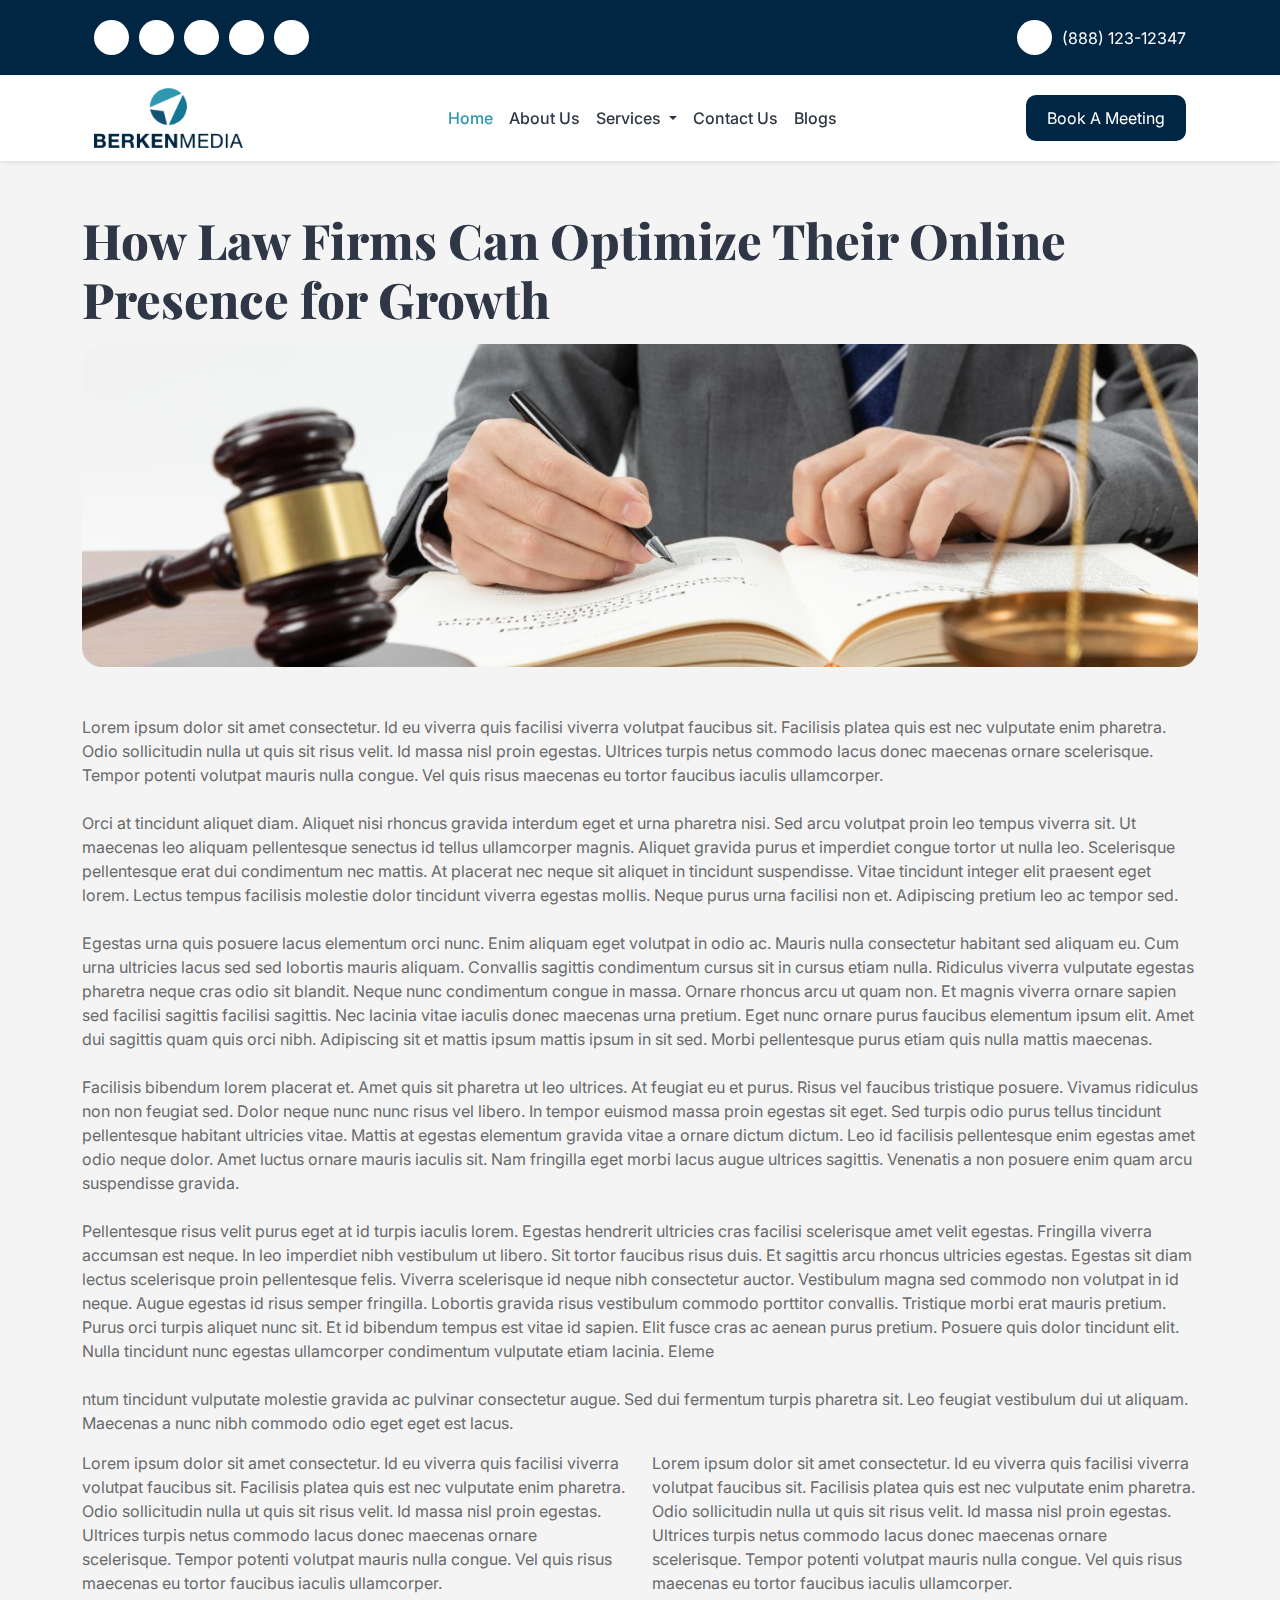
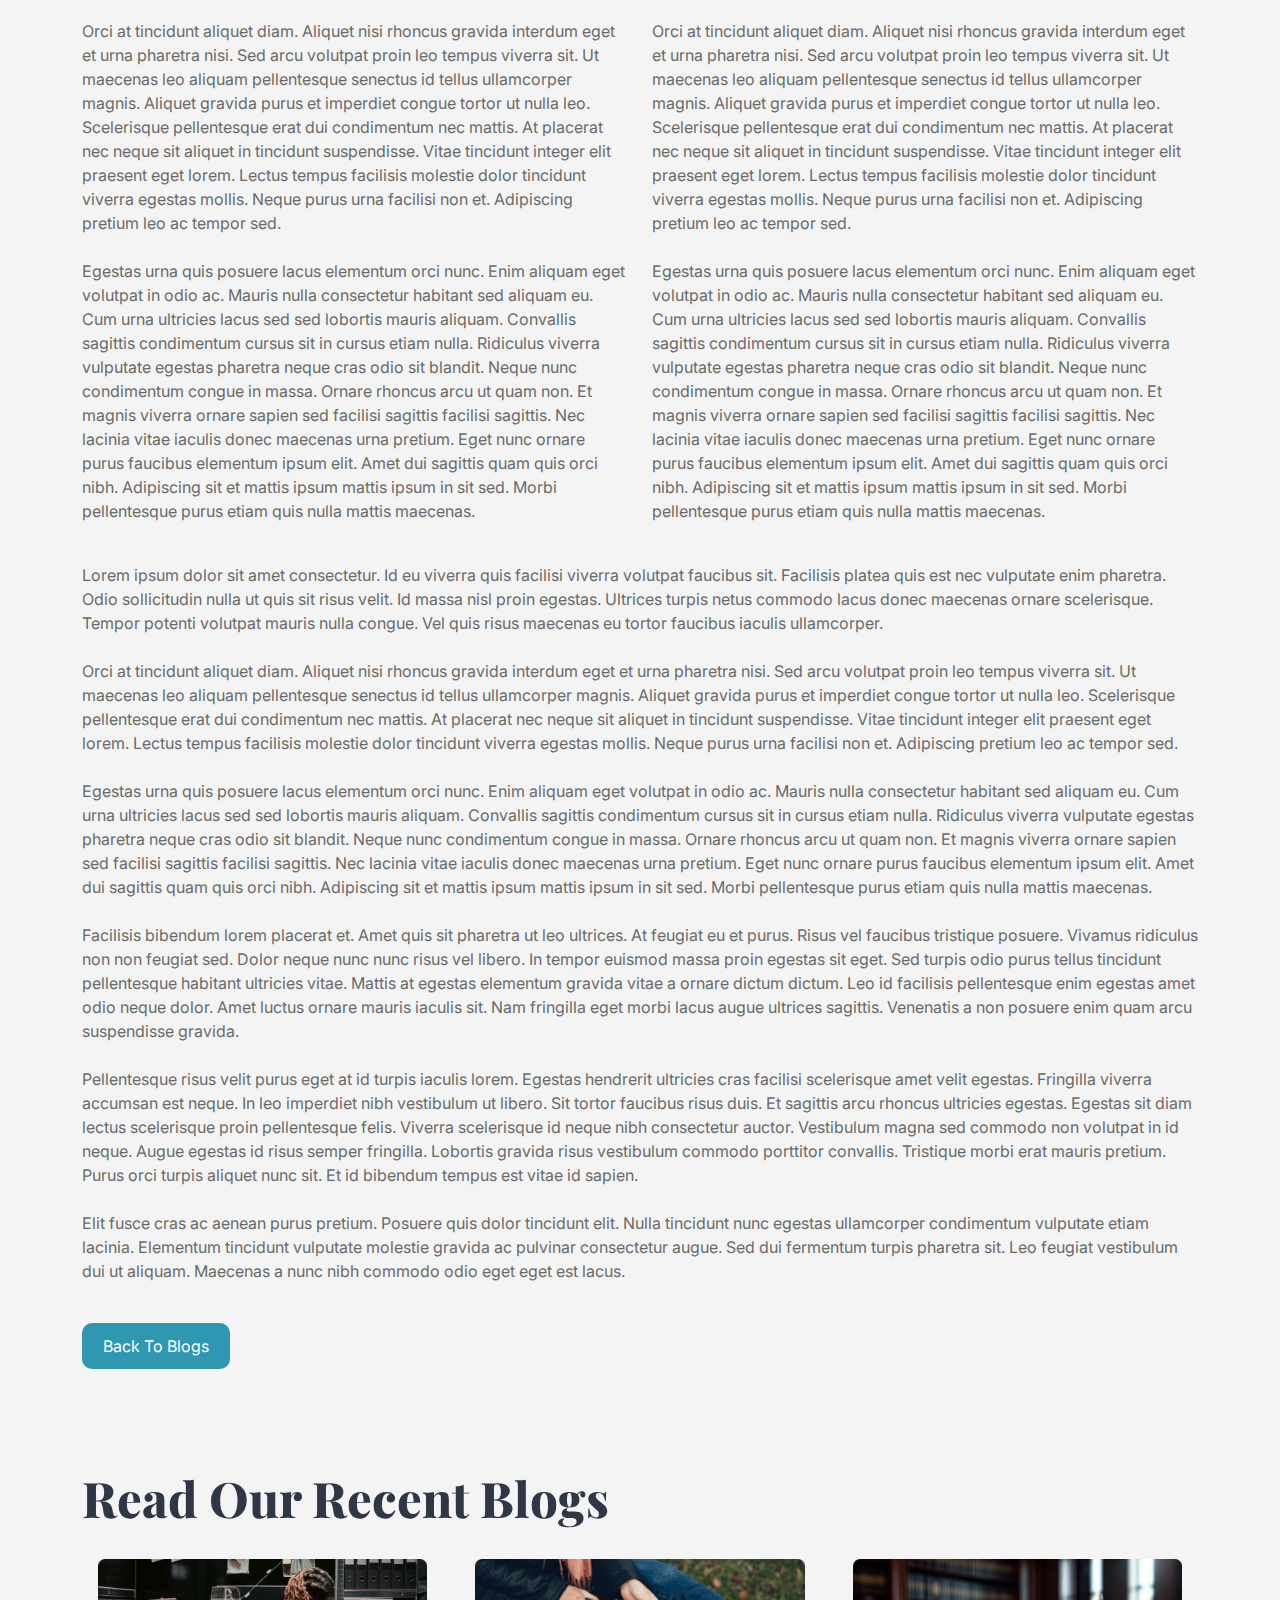
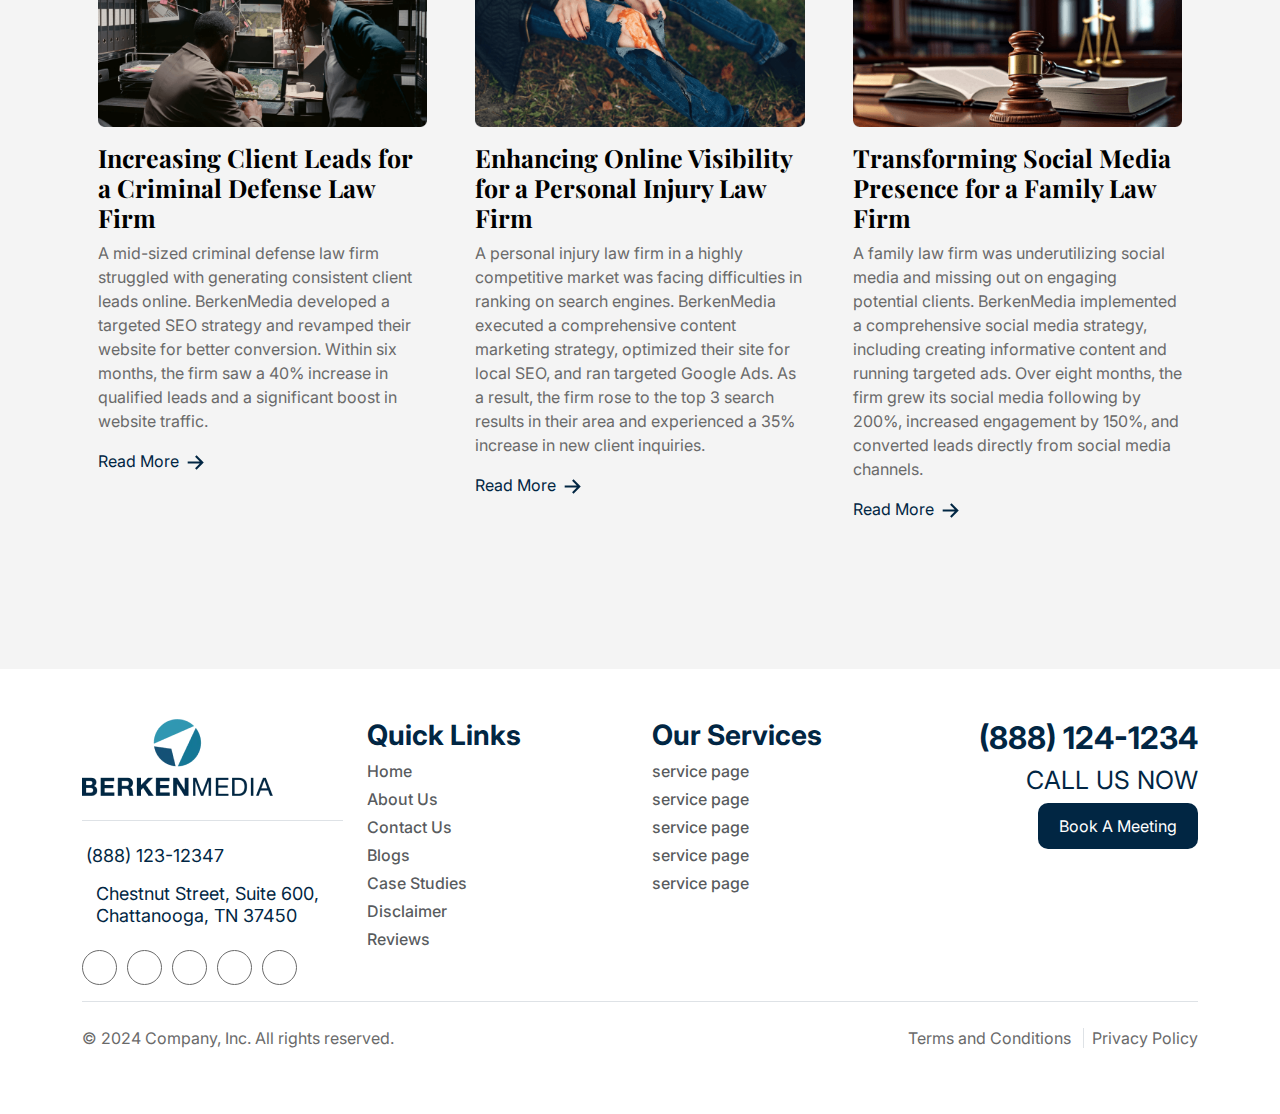
<file: blog-details.html>
<!doctype html>
<html lang="en">

<head>
    <meta charset="utf-8">
    <meta name="viewport" content="width=device-width, initial-scale=1">
    <title>barken_media</title>
    <link href="https://cdn.jsdelivr.net/npm/bootstrap@5.3.3/dist/css/bootstrap.min.css" rel="stylesheet"
        integrity="sha384-QWTKZyjpPEjISv5WaRU9OFeRpok6YctnYmDr5pNlyT2bRjXh0JMhjY6hW+ALEwIH" crossorigin="anonymous">

    <!-- fontawesome -->
    <link rel="stylesheet" href="https://cdnjs.cloudflare.com/ajax/libs/font-awesome/6.6.0/css/all.min.css"
        integrity="sha512-Kc323vGBEqzTmouAECnVceyQqyqdsSiqLQISBL29aUW4U/M7pSPA/gEUZQqv1cwx4OnYxTxve5UMg5GT6L4JJg=="
        crossorigin="anonymous" referrerpolicy="no-referrer" />


    <!-- font Playfair Display -->
    <link rel="preconnect" href="https://fonts.googleapis.com">
    <link rel="preconnect" href="https://fonts.gstatic.com" crossorigin>
    <link href="https://fonts.googleapis.com/css2?family=Playfair+Display:ital,wght@0,400..900;1,400..900&display=swap"
        rel="stylesheet">

    <!-- font inter -->
    <link rel="preconnect" href="https://fonts.googleapis.com">
    <link rel="preconnect" href="https://fonts.gstatic.com" crossorigin>
    <link
        href="https://fonts.googleapis.com/css2?family=Inter:ital,opsz,wght@0,14..32,100..900;1,14..32,100..900&display=swap"
        rel="stylesheet">

    <!-- stylesheet -->
    <link rel="stylesheet" href="style.css">

    <!-- Link Swiper's CSS -->
    <link rel="stylesheet" href="https://unpkg.com/swiper/swiper-bundle.min.css" />

    <!-- Include Swiper's JS -->
    <script src="https://unpkg.com/swiper/swiper-bundle.min.js"></script>
</head>

<body class="barken_media">

    <header class="sticky-top">
        <!-- top section -->
        <div class="tob-bar">
            <div class="container row mx-auto gy-3">
                <div class="col-md-6">
                    <div class="icon-group">
                        <a href="#" class="icon">
                            <i class="fa-brands fa-facebook"></i>
                        </a>
                        <a href="#" class="icon">
                            <i class="fab fa-instagram"></i>
                        </a>
                        <a href="#" class="icon">
                            <i class="fab fa-x"></i>
                        </a>
                        <a href="#" class="icon">
                            <i class="fab fa-linkedin-in"></i>
                        </a>
                        <a href="#" class="icon">
                            <i class="fas fa-envelope"></i>
                        </a>
                        <a class="icon d-md-none d-flex">
                            <i class="fa-solid fa-phone"></i>
                        </a>
                    </div>
                </div>
                <div class="col-md-6 d-md-flex d-none justify-content-end">
                    <div class="icon-group">
                        <a class="icon icon-no-hover">
                            <i class="fa-solid fa-phone"></i>
                        </a>
                        <a class="text-white" href="#">
                            (888) 123-12347
                        </a>
                    </div>
                </div>
            </div>
        </div>

        <!-- menu section -->

        <!-- desktop menu -->
        <div class="menu-bar bg-white shadow-sm">
            <div class="container">
                <nav class="navbar navbar-expand-lg navbar-light">
                    <div class="container-fluid">
                        <a class="navbar-brand" href="#">
                            <img src="./img/berken-media-logo 1.png" alt="" class="img-fluid logo-height">
                        </a>

                        <button class="btn btn-primary navbar-toggler" type="button" data-bs-toggle="offcanvas"
                            data-bs-target="#offcanvasExample" aria-controls="offcanvasExample">
                            <span class="navbar-toggler-icon"></span>
                        </button>
                        <div class="collapse navbar-collapse justify-content-center" id="navbarNav">
                            <ul class="navbar-nav mx-auto mb-2 mb-lg-0">
                                <li class="nav-item">
                                    <a class="nav-link active text-center" aria-current="page"
                                        href="index.html">Home</a>
                                </li>
                                <li class="nav-item text-center">
                                    <a class="nav-link" href="about-us.html">About Us</a>
                                </li>
                                <li class="nav-item dropdown">
                                    <a class="nav-link dropdown-toggle" href="#" id="servicesDropdown" role="button"
                                        data-bs-toggle="dropdown" aria-expanded="false"> Services </a>
                                    <ul class="dropdown-menu" aria-labelledby="servicesDropdown">
                                        <li><a class="dropdown-item" href="#">Service 1</a></li>
                                        <li><a class="dropdown-item" href="#">Service 2</a></li>
                                        <li><a class="dropdown-item" href="#">Service 3</a></li>
                                    </ul>
                                </li>
                                <li class="nav-item text-center">
                                    <a class="nav-link" href="#">Contact Us</a>
                                </li>
                                <li class="nav-item text-center">
                                    <a class="nav-link" href="#">Blogs</a>
                                </li>
                            </ul>
                            <div class="d-flex align-items-center">
                                <a href="#" class="btn secondery_btn primary-bg">Book A Meeting</a>
                            </div>
                        </div>
                    </div>
                </nav>
            </div>
        </div>


        <!-- mobile menu -->

        <div class="offcanvas offcanvas-end p-4" tabindex="-1" id="offcanvasExample"
            aria-labelledby="offcanvasExampleLabel">
            <div class="offcanvas-header">
                <h5 class="offcanvas-title" id="offcanvasExampleLabel">
                    <img src="./img/berken-media-logo 1.png" alt="Logo" class="img-fluid logo-height">
                </h5>
                <button type="button" class="btn-close" data-bs-dismiss="offcanvas" aria-label="Close"></button>
            </div>
            <div class="offcanvas-body">
                <ul class="navbar-nav mb-2 mb-lg-0">
                    <li class="nav-item">
                        <a class="nav-link active" aria-current="page" href="index.html">Home</a>
                    </li>
                    <li class="nav-item">
                        <a class="nav-link" href="about-us.html">About Us</a>
                    </li>
                    <li class="nav-item dropdown">
                        <a class="nav-link dropdown-toggle" href="#" id="servicesDropdown" role="button"
                            data-bs-toggle="dropdown" aria-expanded="false">Services</a>
                        <ul class="w-100 dropdown-menu text" aria-labelledby="servicesDropdown">
                            <li><a class="dropdown-item" href="#">Service 1</a></li>
                            <li><a class="dropdown-item" href="#">Service 2</a></li>
                            <li><a class="dropdown-item" href="#">Service 3</a></li>
                        </ul>
                    </li>
                    <li class="nav-item">
                        <a class="nav-link" href="#">Contact Us</a>
                    </li>
                    <li class="nav-item">
                        <a class="nav-link" href="#">Blogs</a>
                    </li>
                    <li class="nav-item">
                        <a class="nav-link" href="#">Case Studies</a>
                    </li>
                    <li class="nav-item">
                        <a class="nav-link" href="#">Disclaimer</a>
                    </li>
                    <li class="nav-item">
                        <a class="nav-link" href="#">Reviews</a>
                    </li>
                </ul>

                <div>
                    <div class="icon-group mb-2">
                        <a class="icon">
                            <svg xmlns="http://www.w3.org/2000/svg" width="25" height="25" viewBox="0 0 25 25"
                                fill="none">
                                <path
                                    d="M3.125 7.29168C3.125 6.73914 3.34449 6.20924 3.73519 5.81854C4.12589 5.42784 4.6558 5.20834 5.20833 5.20834H19.7917C20.3442 5.20834 20.8741 5.42784 21.2648 5.81854C21.6555 6.20924 21.875 6.73914 21.875 7.29168V17.7083C21.875 18.2609 21.6555 18.7908 21.2648 19.1815C20.8741 19.5722 20.3442 19.7917 19.7917 19.7917H5.20833C4.6558 19.7917 4.12589 19.5722 3.73519 19.1815C3.34449 18.7908 3.125 18.2609 3.125 17.7083V7.29168Z"
                                    stroke="#012643" stroke-width="2.08333" stroke-linecap="round"
                                    stroke-linejoin="round" />
                                <path d="M3.125 7.29169L12.5 13.5417L21.875 7.29169" stroke="#012643"
                                    stroke-width="2.08333" stroke-linecap="round" stroke-linejoin="round" />
                            </svg>
                        </a>
                        <a href="#" class="primary-text">
                            info@berkenmedia.com
                        </a>
                    </div>

                    <div class="icon-group mb-2">
                        <a class="icon">
                            <svg xmlns="http://www.w3.org/2000/svg" width="25" height="25" viewBox="0 0 25 25"
                                fill="none">
                                <path opacity="0.2"
                                    d="M21.0879 17.7812C20.9362 18.915 20.3778 19.9552 19.5167 20.7082C18.6555 21.4612 17.5502 21.8758 16.4063 21.875C12.8838 21.875 9.50571 20.4757 7.01499 17.985C4.52427 15.4943 3.125 12.1161 3.125 8.59371C3.12413 7.44977 3.53875 6.34444 4.29176 5.4833C5.04477 4.62215 6.08492 4.06379 7.21875 3.91207C7.38636 3.89216 7.55591 3.92707 7.70203 4.01157C7.84814 4.09607 7.96296 4.22562 8.0293 4.38082L10.0928 8.9902C10.1435 9.10858 10.1641 9.23767 10.1529 9.36597C10.1416 9.49426 10.0988 9.61779 10.0283 9.72555L7.94141 12.207C7.86738 12.3187 7.82361 12.4477 7.81436 12.5814C7.80512 12.7151 7.83072 12.8489 7.88867 12.9697C8.69629 14.623 10.4053 16.3115 12.0635 17.1113C12.1849 17.169 12.3194 17.194 12.4534 17.1839C12.5875 17.1738 12.7167 17.1289 12.8281 17.0537L15.2695 14.9736C15.3777 14.9016 15.5022 14.8577 15.6316 14.846C15.761 14.8342 15.8913 14.8549 16.0107 14.9062L20.6162 16.9697C20.7721 17.0356 20.9024 17.1504 20.9875 17.2967C21.0726 17.4431 21.1078 17.6131 21.0879 17.7812Z"
                                    fill="#012643" />
                                <path
                                    d="M14.0889 4.48534C14.1154 4.38619 14.1612 4.29324 14.2236 4.21179C14.2861 4.13035 14.364 4.06201 14.4529 4.01068C14.5417 3.95935 14.6399 3.92603 14.7416 3.91264C14.8434 3.89924 14.9468 3.90602 15.0459 3.9326C16.4942 4.31048 17.8156 5.06761 18.874 6.126C19.9324 7.18439 20.6895 8.50578 21.0674 9.95409C21.094 10.0532 21.1008 10.1566 21.0874 10.2584C21.074 10.3601 21.0406 10.4583 20.9893 10.5471C20.938 10.636 20.8696 10.7139 20.7882 10.7763C20.7068 10.8388 20.6138 10.8846 20.5147 10.9111C20.4487 10.9285 20.3807 10.9373 20.3125 10.9375C20.1404 10.9375 19.973 10.8806 19.8365 10.7757C19.7 10.6708 19.602 10.5238 19.5576 10.3574C19.2494 9.17511 18.6315 8.09638 17.7676 7.23243C16.9036 6.36848 15.8249 5.75056 14.6426 5.44237C14.5434 5.41595 14.4503 5.37023 14.3687 5.30782C14.2872 5.24541 14.2187 5.16754 14.1673 5.07865C14.1159 4.98976 14.0825 4.89161 14.069 4.7898C14.0556 4.688 14.0623 4.58454 14.0889 4.48534ZM13.8613 8.56737C15.208 8.92674 16.0733 9.79198 16.4326 11.1387C16.477 11.305 16.575 11.4521 16.7115 11.557C16.848 11.6619 17.0154 11.7187 17.1875 11.7187C17.2557 11.7186 17.3237 11.7097 17.3897 11.6924C17.4888 11.6659 17.5818 11.6201 17.6632 11.5576C17.7446 11.4951 17.813 11.4173 17.8643 11.3284C17.9156 11.2395 17.949 11.1414 17.9624 11.0396C17.9758 10.9379 17.969 10.8345 17.9424 10.7353C17.4424 8.86424 16.1358 7.5576 14.2647 7.0576C14.0645 7.00412 13.8512 7.03236 13.6718 7.13611C13.4924 7.23986 13.3616 7.41062 13.3081 7.61083C13.2546 7.81103 13.2829 8.02429 13.3866 8.20367C13.4904 8.38306 13.6611 8.51389 13.8613 8.56737ZM21.8633 17.8789C21.6892 19.2022 21.0393 20.4168 20.0351 21.296C19.0308 22.1751 17.7409 22.6586 16.4063 22.6562C8.65235 22.6562 2.34376 16.3476 2.34376 8.59374C2.34137 7.25906 2.8249 5.96915 3.70405 4.96492C4.58319 3.9607 5.79783 3.31083 7.1211 3.1367C7.45573 3.09585 7.79459 3.1643 8.08711 3.33186C8.37962 3.49941 8.61011 3.75708 8.74415 4.06639L10.8067 8.67089V8.6826C10.9093 8.91937 10.9517 9.17788 10.93 9.43502C10.9084 9.69217 10.8234 9.93995 10.6826 10.1562C10.665 10.1826 10.6465 10.207 10.627 10.2314L8.59376 12.6416C9.32521 14.1279 10.8799 15.6689 12.3858 16.4023L14.7627 14.3799C14.786 14.3602 14.8105 14.342 14.8359 14.3252C15.0521 14.181 15.3007 14.0931 15.5594 14.0692C15.818 14.0453 16.0786 14.0863 16.3174 14.1885L16.3301 14.1943L20.9307 16.2558C21.2405 16.3894 21.4988 16.6197 21.6669 16.9123C21.835 17.2048 21.9039 17.5439 21.8633 17.8789ZM20.3125 17.6836H20.3018L15.7119 15.6279L13.334 17.6504C13.311 17.67 13.2869 17.6883 13.2617 17.7051C13.0369 17.8551 12.777 17.9442 12.5074 17.9637C12.2378 17.9832 11.9677 17.9325 11.7236 17.8164C9.89454 16.9326 8.0713 15.123 7.18653 13.3135C7.06937 13.0711 7.0168 12.8027 7.03391 12.534C7.05102 12.2654 7.13723 12.0058 7.28419 11.7803C7.30071 11.7538 7.31932 11.7286 7.33985 11.7051L9.37501 9.29198L7.32423 4.70213C7.32384 4.69824 7.32384 4.69431 7.32423 4.69042C6.37721 4.81395 5.5077 5.27847 4.87854 5.99697C4.24937 6.71548 3.9037 7.6387 3.90626 8.59374C3.90988 11.9078 5.228 15.0852 7.57142 17.4286C9.91484 19.772 13.0922 21.0901 16.4063 21.0937C17.3607 21.097 18.2837 20.7526 19.0026 20.1248C19.7215 19.497 20.1872 18.6288 20.3125 17.6826V17.6836Z"
                                    fill="#012643" />
                            </svg>
                        </a>
                        <a href="#" class="primary-text">
                            (888) 124-1234
                        </a>
                    </div>

                    <div class="icon-group mb-2">
                        <a class="icon">
                            <svg xmlns="http://www.w3.org/2000/svg" width="25" height="25" viewBox="0 0 25 25"
                                fill="none">
                                <path
                                    d="M12.5 2.08331C10.3042 2.0832 8.1971 2.94973 6.63667 4.49455C5.07624 6.03938 4.18858 8.13765 4.16663 10.3333C4.16663 16.0416 11.5104 22.3958 11.8229 22.6666C12.0116 22.828 12.2517 22.9167 12.5 22.9167C12.7482 22.9167 12.9884 22.828 13.177 22.6666C13.5416 22.3958 20.8333 16.0416 20.8333 10.3333C20.8113 8.13765 19.9237 6.03938 18.3633 4.49455C16.8028 2.94973 14.6957 2.0832 12.5 2.08331ZM12.5 20.4687C10.7604 18.8125 6.24996 14.2187 6.24996 10.3333C6.24996 8.67571 6.90844 7.086 8.08054 5.9139C9.25265 4.74179 10.8424 4.08331 12.5 4.08331C14.1576 4.08331 15.7473 4.74179 16.9194 5.9139C18.0915 7.086 18.75 8.67571 18.75 10.3333C18.75 14.1875 14.2395 18.8125 12.5 20.4687Z"
                                    fill="#012643" />
                                <path
                                    d="M12.5 6.25C11.7789 6.25 11.074 6.46382 10.4744 6.86443C9.87489 7.26504 9.40759 7.83444 9.13165 8.50063C8.85571 9.16682 8.78351 9.89988 8.92418 10.6071C9.06486 11.3143 9.41209 11.9639 9.92197 12.4738C10.4318 12.9837 11.0815 13.3309 11.7887 13.4716C12.4959 13.6123 13.229 13.5401 13.8952 13.2641C14.5614 12.9882 15.1308 12.5209 15.5314 11.9214C15.932 11.3218 16.1458 10.6169 16.1458 9.89583C16.1458 8.9289 15.7617 8.00157 15.078 7.31784C14.3942 6.63411 13.4669 6.25 12.5 6.25ZM12.5 11.4583C12.1909 11.4583 11.8888 11.3667 11.6319 11.195C11.3749 11.0233 11.1747 10.7793 11.0564 10.4938C10.9381 10.2083 10.9072 9.8941 10.9675 9.591C11.0278 9.28791 11.1766 9.0095 11.3951 8.79098C11.6136 8.57246 11.892 8.42365 12.1951 8.36336C12.4982 8.30307 12.8124 8.33401 13.0979 8.45227C13.3834 8.57053 13.6274 8.7708 13.7991 9.02776C13.9708 9.28471 14.0625 9.5868 14.0625 9.89583C14.0625 10.3102 13.8978 10.7077 13.6048 11.0007C13.3118 11.2937 12.9144 11.4583 12.5 11.4583Z"
                                    fill="#012643" />
                            </svg>
                        </a>
                        <a href="#" class="primary-text">
                            633 Chestnut Street, Suite
                            600, Chattanooga,
                            TN 37450
                        </a>
                    </div>
                </div>

            </div>
        </div>

    </header>

    <main>
        <!-- details blog section -->
        <section class="section-gap-pad">
            <div class="container">
                <h1 class="main-title text-start">How Law Firms Can Optimize Their Online Presence for Growth</h1>

                <img src="./img/blog-details.png" alt="" class="img-fluid mb-5">

                <p class="text-start">
                    Lorem ipsum dolor sit amet consectetur. Id eu viverra quis facilisi viverra volutpat faucibus sit.
                    Facilisis platea quis est nec vulputate enim pharetra. Odio sollicitudin nulla ut quis sit risus
                    velit. Id massa nisl proin egestas. Ultrices turpis netus commodo lacus donec maecenas ornare
                    scelerisque. Tempor potenti volutpat mauris nulla congue. Vel quis risus maecenas eu tortor faucibus
                    iaculis ullamcorper.
                    <br> <br>
                    Orci at tincidunt aliquet diam. Aliquet nisi rhoncus gravida interdum eget et urna pharetra nisi.
                    Sed arcu volutpat proin leo tempus viverra sit. Ut maecenas leo aliquam pellentesque senectus id
                    tellus ullamcorper magnis. Aliquet gravida purus et imperdiet congue tortor ut nulla leo.
                    Scelerisque pellentesque erat dui condimentum nec mattis. At placerat nec neque sit aliquet in
                    tincidunt suspendisse. Vitae tincidunt integer elit praesent eget lorem. Lectus tempus facilisis
                    molestie dolor tincidunt viverra egestas mollis. Neque purus urna facilisi non et. Adipiscing
                    pretium leo ac tempor sed.
                    <br> <br>
                    Egestas urna quis posuere lacus elementum orci nunc. Enim aliquam eget volutpat in odio ac. Mauris
                    nulla consectetur habitant sed aliquam eu. Cum urna ultricies lacus sed sed lobortis mauris aliquam.
                    Convallis sagittis condimentum cursus sit in cursus etiam nulla. Ridiculus viverra vulputate egestas
                    pharetra neque cras odio sit blandit. Neque nunc condimentum congue in massa. Ornare rhoncus arcu ut
                    quam non. Et magnis viverra ornare sapien sed facilisi sagittis facilisi sagittis. Nec lacinia vitae
                    iaculis donec maecenas urna pretium. Eget nunc ornare purus faucibus elementum ipsum elit. Amet dui
                    sagittis quam quis orci nibh. Adipiscing sit et mattis ipsum mattis ipsum in sit sed. Morbi
                    pellentesque purus etiam quis nulla mattis maecenas.
                    <br> <br>
                    Facilisis bibendum lorem placerat et. Amet quis sit pharetra ut leo ultrices. At feugiat eu et
                    purus. Risus vel faucibus tristique posuere. Vivamus ridiculus non non feugiat sed. Dolor neque nunc
                    nunc risus vel libero. In tempor euismod massa proin egestas sit eget. Sed turpis odio purus tellus
                    tincidunt pellentesque habitant ultricies vitae. Mattis at egestas elementum gravida vitae a ornare
                    dictum dictum. Leo id facilisis pellentesque enim egestas amet odio neque dolor. Amet luctus ornare
                    mauris iaculis sit. Nam fringilla eget morbi lacus augue ultrices sagittis. Venenatis a non posuere
                    enim quam arcu suspendisse gravida.
                    <br> <br>
                    Pellentesque risus velit purus eget at id turpis iaculis lorem. Egestas hendrerit ultricies cras
                    facilisi scelerisque amet velit egestas. Fringilla viverra accumsan est neque. In leo imperdiet nibh
                    vestibulum ut libero. Sit tortor faucibus risus duis. Et sagittis arcu rhoncus ultricies egestas.
                    Egestas sit diam lectus scelerisque proin pellentesque felis. Viverra scelerisque id neque nibh
                    consectetur auctor. Vestibulum magna sed commodo non volutpat in id neque. Augue egestas id risus
                    semper fringilla. Lobortis gravida risus vestibulum commodo porttitor convallis. Tristique morbi
                    erat mauris pretium. Purus orci turpis aliquet nunc sit. Et id bibendum tempus est vitae id sapien.
                    Elit fusce cras ac aenean purus pretium. Posuere quis dolor tincidunt elit. Nulla tincidunt nunc
                    egestas ullamcorper condimentum vulputate etiam lacinia. Eleme
                    <br> <br> ntum tincidunt vulputate molestie gravida ac pulvinar consectetur augue. Sed dui fermentum
                    turpis pharetra sit. Leo feugiat vestibulum dui ut aliquam. Maecenas a nunc nibh commodo odio eget
                    eget est lacus.
                </p>

                <div class="row g-4">
                    <div class="col-md-6">
                        <p class="text-start">
                            Lorem ipsum dolor sit amet consectetur. Id eu viverra quis facilisi viverra volutpat
                            faucibus
                            sit. Facilisis platea quis est nec vulputate enim pharetra. Odio sollicitudin nulla ut quis
                            sit
                            risus velit. Id massa nisl proin egestas. Ultrices turpis netus commodo lacus donec maecenas
                            ornare scelerisque. Tempor potenti volutpat mauris nulla congue. Vel quis risus maecenas eu
                            tortor faucibus iaculis ullamcorper.
                            <br> <br>
                            Orci at tincidunt aliquet diam. Aliquet nisi rhoncus gravida interdum eget et urna pharetra
                            nisi. Sed arcu volutpat proin leo tempus viverra sit. Ut maecenas leo aliquam pellentesque
                            senectus id tellus ullamcorper magnis. Aliquet gravida purus et imperdiet congue tortor ut
                            nulla
                            leo. Scelerisque pellentesque erat dui condimentum nec mattis. At placerat nec neque sit
                            aliquet
                            in tincidunt suspendisse. Vitae tincidunt integer elit praesent eget lorem. Lectus tempus
                            facilisis molestie dolor tincidunt viverra egestas mollis. Neque purus urna facilisi non et.
                            Adipiscing pretium leo ac tempor sed. <br> <br>
                            Egestas urna quis posuere lacus elementum orci nunc. Enim aliquam eget volutpat in odio ac.
                            Mauris nulla consectetur habitant sed aliquam eu. Cum urna ultricies lacus sed sed lobortis
                            mauris aliquam. Convallis sagittis condimentum cursus sit in cursus etiam nulla. Ridiculus
                            viverra vulputate egestas pharetra neque cras odio sit blandit. Neque nunc condimentum
                            congue in
                            massa. Ornare rhoncus arcu ut quam non. Et magnis viverra ornare sapien sed facilisi
                            sagittis
                            facilisi sagittis. Nec lacinia vitae iaculis donec maecenas urna pretium. Eget nunc ornare
                            purus
                            faucibus elementum ipsum elit. Amet dui sagittis quam quis orci nibh. Adipiscing sit et
                            mattis
                            ipsum mattis ipsum in sit sed. Morbi pellentesque purus etiam quis nulla mattis maecenas.
                        </p>
                    </div>
                    <div class="col-md-6">
                        <p class="text-start">
                            Lorem ipsum dolor sit amet consectetur. Id eu viverra quis facilisi viverra volutpat
                            faucibus
                            sit. Facilisis platea quis est nec vulputate enim pharetra. Odio sollicitudin nulla ut quis
                            sit
                            risus velit. Id massa nisl proin egestas. Ultrices turpis netus commodo lacus donec maecenas
                            ornare scelerisque. Tempor potenti volutpat mauris nulla congue. Vel quis risus maecenas eu
                            tortor faucibus iaculis ullamcorper.
                            <br> <br>
                            Orci at tincidunt aliquet diam. Aliquet nisi rhoncus gravida interdum eget et urna pharetra
                            nisi. Sed arcu volutpat proin leo tempus viverra sit. Ut maecenas leo aliquam pellentesque
                            senectus id tellus ullamcorper magnis. Aliquet gravida purus et imperdiet congue tortor ut
                            nulla
                            leo. Scelerisque pellentesque erat dui condimentum nec mattis. At placerat nec neque sit
                            aliquet
                            in tincidunt suspendisse. Vitae tincidunt integer elit praesent eget lorem. Lectus tempus
                            facilisis molestie dolor tincidunt viverra egestas mollis. Neque purus urna facilisi non et.
                            Adipiscing pretium leo ac tempor sed. <br> <br>
                            Egestas urna quis posuere lacus elementum orci nunc. Enim aliquam eget volutpat in odio ac.
                            Mauris nulla consectetur habitant sed aliquam eu. Cum urna ultricies lacus sed sed lobortis
                            mauris aliquam. Convallis sagittis condimentum cursus sit in cursus etiam nulla. Ridiculus
                            viverra vulputate egestas pharetra neque cras odio sit blandit. Neque nunc condimentum
                            congue in
                            massa. Ornare rhoncus arcu ut quam non. Et magnis viverra ornare sapien sed facilisi
                            sagittis
                            facilisi sagittis. Nec lacinia vitae iaculis donec maecenas urna pretium. Eget nunc ornare
                            purus
                            faucibus elementum ipsum elit. Amet dui sagittis quam quis orci nibh. Adipiscing sit et
                            mattis
                            ipsum mattis ipsum in sit sed. Morbi pellentesque purus etiam quis nulla mattis maecenas.
                        </p>
                    </div>


                    <p class="text-start">
                        Lorem ipsum dolor sit amet consectetur. Id eu viverra quis facilisi viverra volutpat faucibus
                        sit. Facilisis platea quis est nec vulputate enim pharetra. Odio sollicitudin nulla ut quis sit
                        risus velit. Id massa nisl proin egestas. Ultrices turpis netus commodo lacus donec maecenas
                        ornare scelerisque. Tempor potenti volutpat mauris nulla congue. Vel quis risus maecenas eu
                        tortor faucibus iaculis ullamcorper. <br> <br>
                        Orci at tincidunt aliquet diam. Aliquet nisi rhoncus gravida interdum eget et urna pharetra
                        nisi. Sed arcu volutpat proin leo tempus viverra sit. Ut maecenas leo aliquam pellentesque
                        senectus id tellus ullamcorper magnis. Aliquet gravida purus et imperdiet congue tortor ut nulla
                        leo. Scelerisque pellentesque erat dui condimentum nec mattis. At placerat nec neque sit aliquet
                        in tincidunt suspendisse. Vitae tincidunt integer elit praesent eget lorem. Lectus tempus
                        facilisis molestie dolor tincidunt viverra egestas mollis. Neque purus urna facilisi non et.
                        Adipiscing pretium leo ac tempor sed. <br> <br>
                        Egestas urna quis posuere lacus elementum orci nunc. Enim aliquam eget volutpat in odio ac.
                        Mauris nulla consectetur habitant sed aliquam eu. Cum urna ultricies lacus sed sed lobortis
                        mauris aliquam. Convallis sagittis condimentum cursus sit in cursus etiam nulla. Ridiculus
                        viverra vulputate egestas pharetra neque cras odio sit blandit. Neque nunc condimentum congue in
                        massa. Ornare rhoncus arcu ut quam non. Et magnis viverra ornare sapien sed facilisi sagittis
                        facilisi sagittis. Nec lacinia vitae iaculis donec maecenas urna pretium. Eget nunc ornare purus
                        faucibus elementum ipsum elit. Amet dui sagittis quam quis orci nibh. Adipiscing sit et mattis
                        ipsum mattis ipsum in sit sed. Morbi pellentesque purus etiam quis nulla mattis maecenas. <br>
                        <br>
                        Facilisis bibendum lorem placerat et. Amet quis sit pharetra ut leo ultrices. At feugiat eu et
                        purus. Risus vel faucibus tristique posuere. Vivamus ridiculus non non feugiat sed. Dolor neque
                        nunc nunc risus vel libero. In tempor euismod massa proin egestas sit eget. Sed turpis odio
                        purus tellus tincidunt pellentesque habitant ultricies vitae. Mattis at egestas elementum
                        gravida vitae a ornare dictum dictum. Leo id facilisis pellentesque enim egestas amet odio neque
                        dolor. Amet luctus ornare mauris iaculis sit. Nam fringilla eget morbi lacus augue ultrices
                        sagittis. Venenatis a non posuere enim quam arcu suspendisse gravida. <br> <br>
                        Pellentesque risus velit purus eget at id turpis iaculis lorem. Egestas hendrerit ultricies cras
                        facilisi scelerisque amet velit egestas. Fringilla viverra accumsan est neque. In leo imperdiet
                        nibh vestibulum ut libero. Sit tortor faucibus risus duis. Et sagittis arcu rhoncus ultricies
                        egestas. Egestas sit diam lectus scelerisque proin pellentesque felis. Viverra scelerisque id
                        neque nibh consectetur auctor. Vestibulum magna sed commodo non volutpat in id neque. Augue
                        egestas id risus semper fringilla. Lobortis gravida risus vestibulum commodo porttitor
                        convallis. Tristique morbi erat mauris pretium. Purus orci turpis aliquet nunc sit. Et id
                        bibendum tempus est vitae id sapien. <br> <br>
                        Elit fusce cras ac aenean purus pretium. Posuere quis dolor tincidunt elit. Nulla tincidunt nunc
                        egestas ullamcorper condimentum vulputate etiam lacinia. Elementum tincidunt vulputate molestie
                        gravida ac pulvinar consectetur augue. Sed dui fermentum turpis pharetra sit. Leo feugiat
                        vestibulum dui ut aliquam. Maecenas a nunc nibh commodo odio eget eget est lacus.
                    </p>

                    <div class="d-flex justify-content-start">
                        <a href="#" class="btn secondery_btn primary-shade-3-bg w-auto">Back To Blogs</a>
                    </div>
                </div>
            </div>
        </section>

        <!-- recent blog -->
        <section class="section-gap-pad">
            <div class="container">
                <h1 class="main-title text-start">Read Our Recent Blogs</h1>
                <div class="row g-3">
                    <div class="col-md-4">
                        <div class="card bg-none">
                            <div class="card-body">
                                <img src="./img/case-studies-img-1.png" alt="" class="img-fluid mb-3">
                                <h5 class="blog-titile">Increasing Client Leads for a Criminal Defense Law
                                    Firm</h5>
                                <p class="text-start">A mid-sized criminal defense law firm struggled with generating
                                    consistent client
                                    leads online. BerkenMedia developed a targeted SEO strategy and revamped their
                                    website for better conversion. Within six months, the firm saw a 40% increase in
                                    qualified leads and a significant boost in website traffic.</p>
                                <div>
                                    <a class="primary-text" href="">
                                        Read More
                                        <svg xmlns="http://www.w3.org/2000/svg" width="25" height="25"
                                            viewBox="0 0 25 25" fill="none">
                                            <path
                                                d="M4.68752 11.4583L16.7563 11.4583L12.0688 6.77077L13.5417 5.29785L20.7438 12.4999L13.5417 19.702L12.0688 18.2291L16.7563 13.5416L4.68752 13.5416L4.68752 11.4583Z"
                                                fill="#012643"></path>
                                        </svg>
                                    </a>
                                </div>
                            </div>
                        </div>
                    </div>

                    <div class="col-md-4">
                        <div class="card bg-none">
                            <div class="card-body">
                                <img src="./img/case-studies-img-2.png" alt="" class="img-fluid mb-3">
                                <h5 class="blog-titile">Enhancing Online Visibility for a Personal Injury
                                    Law Firm</h5>
                                <p class="text-start">
                                    A personal injury law firm in a highly competitive market was facing difficulties in
                                    ranking on search engines. BerkenMedia executed a comprehensive content marketing
                                    strategy, optimized their site for local SEO, and ran targeted Google Ads. As a
                                    result, the firm rose to the top 3 search results in their area and experienced a
                                    35% increase in new client inquiries.
                                </p>
                                <div>
                                    <a class="primary-text" href="">
                                        Read More
                                        <svg xmlns="http://www.w3.org/2000/svg" width="25" height="25"
                                            viewBox="0 0 25 25" fill="none">
                                            <path
                                                d="M4.68752 11.4583L16.7563 11.4583L12.0688 6.77077L13.5417 5.29785L20.7438 12.4999L13.5417 19.702L12.0688 18.2291L16.7563 13.5416L4.68752 13.5416L4.68752 11.4583Z"
                                                fill="#012643"></path>
                                        </svg>
                                    </a>
                                </div>
                            </div>
                        </div>
                    </div>

                    <div class="col-md-4">
                        <div class="card bg-none">
                            <div class="card-body">
                                <img src="./img/case-studies-img-3.png" alt="" class="img-fluid mb-3">
                                <h5 class="blog-titile">Transforming Social Media Presence for a Family
                                    Law Firm</h5>
                                <p class="text-start">
                                    A family law firm was underutilizing social media and missing out on engaging
                                    potential clients. BerkenMedia implemented a comprehensive social media strategy,
                                    including creating informative content and running targeted ads. Over eight months,
                                    the firm grew its social media following by 200%, increased engagement by 150%, and
                                    converted leads directly from social media channels.
                                </p>
                                <div>
                                    <a class="primary-text" href="">
                                        Read More
                                        <svg xmlns="http://www.w3.org/2000/svg" width="25" height="25"
                                            viewBox="0 0 25 25" fill="none">
                                            <path
                                                d="M4.68752 11.4583L16.7563 11.4583L12.0688 6.77077L13.5417 5.29785L20.7438 12.4999L13.5417 19.702L12.0688 18.2291L16.7563 13.5416L4.68752 13.5416L4.68752 11.4583Z"
                                                fill="#012643"></path>
                                        </svg>
                                    </a>
                                </div>
                            </div>
                        </div>
                    </div>
                </div>
            </div>
        </section>

    </main>


    <!-- footer section -->
    <section class="bg-white section-gap-margin mb-0">
        <div class="container">
            <footer id="berken_footer" class="section-gap-pad pb-4">
                <div class="row align-items-top g-4">
                    <div class="col-xl-3 col-md-4 col-12 mb-3">
                        <img src="./img/berken-media-logo 1.png" alt="" class="img-fluid">
                        <div class="border-bottom  pb-4 mb-4"></div>
                        <ul class="nav flex-column">

                            <li class="nav-item mb-3">
                                <div class="icon-group align-items-start footer-left-sec-text">
                                    <a href="#">
                                        <i class="fa-solid fa-phone me-1"></i>
                                        (888) 123-12347
                                    </a>
                                </div>
                            </li>
                            <li class="nav-item mb-3">
                                <div class="icon-group align-items-start footer-left-sec-text">
                                    <span>
                                        <i class="fa-solid fa-location-dot me-1"></i>
                                    </span>
                                    <a href="#">

                                        Chestnut Street, Suite 600,
                                        Chattanooga, TN 37450
                                    </a>
                                </div>
                            </li>
                            <li class="nav-item mt-2">
                                <div class="icon-group">
                                    <a href="#" class="icon">
                                        <i class="fa-brands fa-facebook"></i>
                                    </a>
                                    <a href="#" class="icon">
                                        <i class="fab fa-instagram"></i>
                                    </a>
                                    <a href="#" class="icon">
                                        <i class="fab fa-x"></i>
                                    </a>
                                    <a href="#" class="icon">
                                        <i class="fab fa-linkedin-in"></i>
                                    </a>
                                    <a href="#" class="icon">
                                        <i class="fas fa-envelope"></i>
                                    </a>
                                    <a class="icon d-md-none d-flex">
                                        <i class="fa-solid fa-phone"></i>
                                    </a>
                                </div>
                            </li>

                        </ul>
                    </div>

                    <div class="col-xl-3 col-md-4 col-12 mb-3">
                        <h5 class="footer-title">Quick Links</h5>
                        <ul class="nav flex-column">
                            <li class="nav-item mb-2"><a href="#" class="nav-link p-0 text-body-secondary">Home</a></li>
                            <li class="nav-item mb-2"><a href="#" class="nav-link p-0 text-body-secondary">About Us</a>
                            </li>
                            <li class="nav-item mb-2"><a href="#" class="nav-link p-0 text-body-secondary">Contact
                                    Us</a>
                            </li>
                            <li class="nav-item mb-2"><a href="#" class="nav-link p-0 text-body-secondary">Blogs</a>
                            </li>
                            <li class="nav-item mb-2"><a href="#" class="nav-link p-0 text-body-secondary">Case
                                    Studies</a>
                            </li>
                            <li class="nav-item mb-2"><a href="#"
                                    class="nav-link p-0 text-body-secondary">Disclaimer</a>
                            </li>
                            <li class="nav-item mb-2"><a href="#" class="nav-link p-0 text-body-secondary">Reviews</a>
                            </li>
                        </ul>
                    </div>

                    <div class="col-xl-3 col-md-4 col-12 mb-3">
                        <h5 class="footer-title">Our Services</h5>
                        <ul class="nav flex-column">
                            <li class="nav-item mb-2"><a href="#" class="nav-link p-0 text-body-secondary">service
                                    page</a></li>
                            <li class="nav-item mb-2"><a href="#" class="nav-link p-0 text-body-secondary">service
                                    page</a>
                            </li>
                            <li class="nav-item mb-2"><a href="#" class="nav-link p-0 text-body-secondary">service
                                    page</a>
                            </li>
                            <li class="nav-item mb-2"><a href="#" class="nav-link p-0 text-body-secondary">service
                                    page</a></li>
                            <li class="nav-item mb-2"><a href="#" class="nav-link p-0 text-body-secondary">service
                                    page</a>
                            </li>
                        </ul>
                    </div>

                    <div class="col-xl-3 col-md-4 col-12 mb-3">
                        <h1 class="card-title text-lg-end text-start primary-text mb-2">(888) 124-1234</h1>
                        <h3 class="footer-subtitle text-lg-end text-start">CALL US NOW</h3>
                        <div class="d-flex align-items-center justify-content-lg-end justify-content-start">
                            <a href="#" class="btn secondery_btn primary-bg">Book A Meeting</a>
                        </div>
                    </div>
                </div>

                <div class="d-flex flex-column flex-sm-row justify-content-between py-4 border-top">
                    <p class="text-start">© 2024 Company, Inc. All rights reserved.</p>
                    <p class="text-start">
                        <a href="#">
                            Terms and Conditions
                        </a>
                        <span class="border-end mx-2"></span>
                        <a href="#">
                            Privacy Policy
                        </a>
                    </p>
                </div>
            </footer>
        </div>
    </section>





    <script src="https://cdn.jsdelivr.net/npm/bootstrap@5.3.3/dist/js/bootstrap.bundle.min.js"
        integrity="sha384-YvpcrYf0tY3lHB60NNkmXc5s9fDVZLESaAA55NDzOxhy9GkcIdslK1eN7N6jIeHz"
        crossorigin="anonymous"></script>

</body>

</html>
</file>
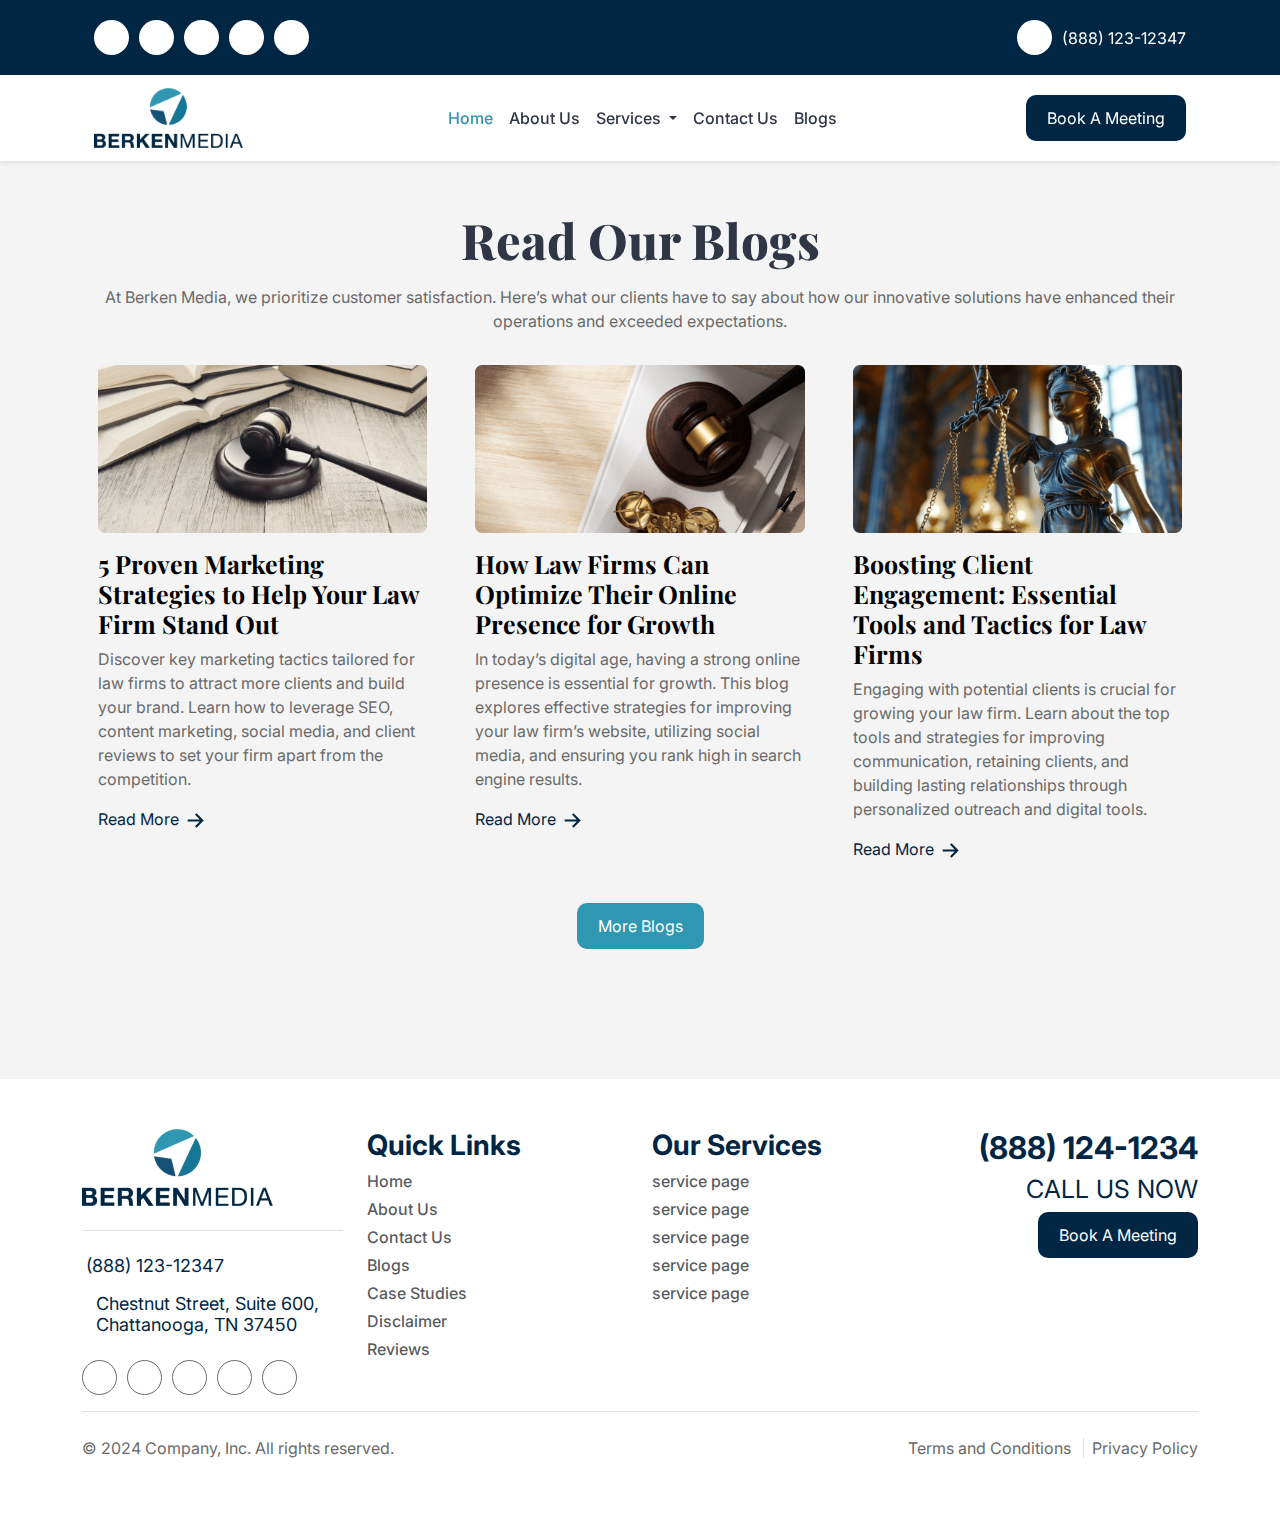
<file: blog.html>
<!doctype html>
<html lang="en">

<head>
    <meta charset="utf-8">
    <meta name="viewport" content="width=device-width, initial-scale=1">
    <title>barken_media</title>
    <link href="https://cdn.jsdelivr.net/npm/bootstrap@5.3.3/dist/css/bootstrap.min.css" rel="stylesheet"
        integrity="sha384-QWTKZyjpPEjISv5WaRU9OFeRpok6YctnYmDr5pNlyT2bRjXh0JMhjY6hW+ALEwIH" crossorigin="anonymous">

    <!-- fontawesome -->
    <link rel="stylesheet" href="https://cdnjs.cloudflare.com/ajax/libs/font-awesome/6.6.0/css/all.min.css"
        integrity="sha512-Kc323vGBEqzTmouAECnVceyQqyqdsSiqLQISBL29aUW4U/M7pSPA/gEUZQqv1cwx4OnYxTxve5UMg5GT6L4JJg=="
        crossorigin="anonymous" referrerpolicy="no-referrer" />


    <!-- font Playfair Display -->
    <link rel="preconnect" href="https://fonts.googleapis.com">
    <link rel="preconnect" href="https://fonts.gstatic.com" crossorigin>
    <link href="https://fonts.googleapis.com/css2?family=Playfair+Display:ital,wght@0,400..900;1,400..900&display=swap"
        rel="stylesheet">

    <!-- font inter -->
    <link rel="preconnect" href="https://fonts.googleapis.com">
    <link rel="preconnect" href="https://fonts.gstatic.com" crossorigin>
    <link
        href="https://fonts.googleapis.com/css2?family=Inter:ital,opsz,wght@0,14..32,100..900;1,14..32,100..900&display=swap"
        rel="stylesheet">

    <!-- stylesheet -->
    <link rel="stylesheet" href="style.css">

    <!-- Link Swiper's CSS -->
    <link rel="stylesheet" href="https://unpkg.com/swiper/swiper-bundle.min.css" />

    <!-- Include Swiper's JS -->
    <script src="https://unpkg.com/swiper/swiper-bundle.min.js"></script>
</head>

<body class="barken_media">

    <header class="sticky-top">
        <!-- top section -->
        <div class="tob-bar">
            <div class="container row mx-auto gy-3">
                <div class="col-md-6">
                    <div class="icon-group">
                        <a href="#" class="icon">
                            <i class="fa-brands fa-facebook"></i>
                        </a>
                        <a href="#" class="icon">
                            <i class="fab fa-instagram"></i>
                        </a>
                        <a href="#" class="icon">
                            <i class="fab fa-x"></i>
                        </a>
                        <a href="#" class="icon">
                            <i class="fab fa-linkedin-in"></i>
                        </a>
                        <a href="#" class="icon">
                            <i class="fas fa-envelope"></i>
                        </a>
                        <a class="icon d-md-none d-flex">
                            <i class="fa-solid fa-phone"></i>
                        </a>
                    </div>
                </div>
                <div class="col-md-6 d-md-flex d-none justify-content-end">
                    <div class="icon-group">
                        <a class="icon icon-no-hover">
                            <i class="fa-solid fa-phone"></i>
                        </a>
                        <a class="text-white" href="#">
                            (888) 123-12347
                        </a>
                    </div>
                </div>
            </div>
        </div>

        <!-- menu section -->

        <!-- desktop menu -->
        <div class="menu-bar bg-white shadow-sm">
            <div class="container">
                <nav class="navbar navbar-expand-lg navbar-light">
                    <div class="container-fluid">
                        <a class="navbar-brand" href="#">
                            <img src="./img/berken-media-logo 1.png" alt="" class="img-fluid logo-height">
                        </a>

                        <button class="btn btn-primary navbar-toggler" type="button" data-bs-toggle="offcanvas"
                            data-bs-target="#offcanvasExample" aria-controls="offcanvasExample">
                            <span class="navbar-toggler-icon"></span>
                        </button>
                        <div class="collapse navbar-collapse justify-content-center" id="navbarNav">
                            <ul class="navbar-nav mx-auto mb-2 mb-lg-0">
                                <li class="nav-item">
                                    <a class="nav-link active text-center" aria-current="page" href="index.html">Home</a>
                                </li>
                                <li class="nav-item text-center">
                                    <a class="nav-link" href="about-us.html">About Us</a>
                                </li>
                                <li class="nav-item dropdown">
                                    <a class="nav-link dropdown-toggle" href="#" id="servicesDropdown" role="button"
                                        data-bs-toggle="dropdown" aria-expanded="false"> Services </a>
                                    <ul class="dropdown-menu" aria-labelledby="servicesDropdown">
                                        <li><a class="dropdown-item" href="#">Service 1</a></li>
                                        <li><a class="dropdown-item" href="#">Service 2</a></li>
                                        <li><a class="dropdown-item" href="#">Service 3</a></li>
                                    </ul>
                                </li>
                                <li class="nav-item text-center">
                                    <a class="nav-link" href="#">Contact Us</a>
                                </li>
                                <li class="nav-item text-center">
                                    <a class="nav-link" href="#">Blogs</a>
                                </li>
                            </ul>
                            <div class="d-flex align-items-center">
                                <a href="#" class="btn secondery_btn primary-bg">Book A Meeting</a>
                            </div>
                        </div>
                    </div>
                </nav>
            </div>
        </div>


        <!-- mobile menu -->

        <div class="offcanvas offcanvas-end p-4" tabindex="-1" id="offcanvasExample"
            aria-labelledby="offcanvasExampleLabel">
            <div class="offcanvas-header">
                <h5 class="offcanvas-title" id="offcanvasExampleLabel">
                    <img src="./img/berken-media-logo 1.png" alt="Logo" class="img-fluid logo-height">
                </h5>
                <button type="button" class="btn-close" data-bs-dismiss="offcanvas" aria-label="Close"></button>
            </div>
            <div class="offcanvas-body">
                <ul class="navbar-nav mb-2 mb-lg-0">
                    <li class="nav-item">
                        <a class="nav-link active" aria-current="page" href="index.html">Home</a>
                    </li>
                    <li class="nav-item">
                        <a class="nav-link" href="about-us.html">About Us</a>
                    </li>
                    <li class="nav-item dropdown">
                        <a class="nav-link dropdown-toggle" href="#" id="servicesDropdown" role="button"
                            data-bs-toggle="dropdown" aria-expanded="false">Services</a>
                        <ul class="w-100 dropdown-menu text" aria-labelledby="servicesDropdown">
                            <li><a class="dropdown-item" href="#">Service 1</a></li>
                            <li><a class="dropdown-item" href="#">Service 2</a></li>
                            <li><a class="dropdown-item" href="#">Service 3</a></li>
                        </ul>
                    </li>
                    <li class="nav-item">
                        <a class="nav-link" href="#">Contact Us</a>
                    </li>
                    <li class="nav-item">
                        <a class="nav-link" href="#">Blogs</a>
                    </li>
                    <li class="nav-item">
                        <a class="nav-link" href="#">Case Studies</a>
                    </li>
                    <li class="nav-item">
                        <a class="nav-link" href="#">Disclaimer</a>
                    </li>
                    <li class="nav-item">
                        <a class="nav-link" href="#">Reviews</a>
                    </li>
                </ul>

                <div>
                    <div class="icon-group mb-2">
                        <a class="icon">
                            <svg xmlns="http://www.w3.org/2000/svg" width="25" height="25" viewBox="0 0 25 25"
                                fill="none">
                                <path
                                    d="M3.125 7.29168C3.125 6.73914 3.34449 6.20924 3.73519 5.81854C4.12589 5.42784 4.6558 5.20834 5.20833 5.20834H19.7917C20.3442 5.20834 20.8741 5.42784 21.2648 5.81854C21.6555 6.20924 21.875 6.73914 21.875 7.29168V17.7083C21.875 18.2609 21.6555 18.7908 21.2648 19.1815C20.8741 19.5722 20.3442 19.7917 19.7917 19.7917H5.20833C4.6558 19.7917 4.12589 19.5722 3.73519 19.1815C3.34449 18.7908 3.125 18.2609 3.125 17.7083V7.29168Z"
                                    stroke="#012643" stroke-width="2.08333" stroke-linecap="round"
                                    stroke-linejoin="round" />
                                <path d="M3.125 7.29169L12.5 13.5417L21.875 7.29169" stroke="#012643"
                                    stroke-width="2.08333" stroke-linecap="round" stroke-linejoin="round" />
                            </svg>
                        </a>
                        <a href="#" class="primary-text">
                            info@berkenmedia.com
                        </a>
                    </div>

                    <div class="icon-group mb-2">
                        <a class="icon">
                            <svg xmlns="http://www.w3.org/2000/svg" width="25" height="25" viewBox="0 0 25 25"
                                fill="none">
                                <path opacity="0.2"
                                    d="M21.0879 17.7812C20.9362 18.915 20.3778 19.9552 19.5167 20.7082C18.6555 21.4612 17.5502 21.8758 16.4063 21.875C12.8838 21.875 9.50571 20.4757 7.01499 17.985C4.52427 15.4943 3.125 12.1161 3.125 8.59371C3.12413 7.44977 3.53875 6.34444 4.29176 5.4833C5.04477 4.62215 6.08492 4.06379 7.21875 3.91207C7.38636 3.89216 7.55591 3.92707 7.70203 4.01157C7.84814 4.09607 7.96296 4.22562 8.0293 4.38082L10.0928 8.9902C10.1435 9.10858 10.1641 9.23767 10.1529 9.36597C10.1416 9.49426 10.0988 9.61779 10.0283 9.72555L7.94141 12.207C7.86738 12.3187 7.82361 12.4477 7.81436 12.5814C7.80512 12.7151 7.83072 12.8489 7.88867 12.9697C8.69629 14.623 10.4053 16.3115 12.0635 17.1113C12.1849 17.169 12.3194 17.194 12.4534 17.1839C12.5875 17.1738 12.7167 17.1289 12.8281 17.0537L15.2695 14.9736C15.3777 14.9016 15.5022 14.8577 15.6316 14.846C15.761 14.8342 15.8913 14.8549 16.0107 14.9062L20.6162 16.9697C20.7721 17.0356 20.9024 17.1504 20.9875 17.2967C21.0726 17.4431 21.1078 17.6131 21.0879 17.7812Z"
                                    fill="#012643" />
                                <path
                                    d="M14.0889 4.48534C14.1154 4.38619 14.1612 4.29324 14.2236 4.21179C14.2861 4.13035 14.364 4.06201 14.4529 4.01068C14.5417 3.95935 14.6399 3.92603 14.7416 3.91264C14.8434 3.89924 14.9468 3.90602 15.0459 3.9326C16.4942 4.31048 17.8156 5.06761 18.874 6.126C19.9324 7.18439 20.6895 8.50578 21.0674 9.95409C21.094 10.0532 21.1008 10.1566 21.0874 10.2584C21.074 10.3601 21.0406 10.4583 20.9893 10.5471C20.938 10.636 20.8696 10.7139 20.7882 10.7763C20.7068 10.8388 20.6138 10.8846 20.5147 10.9111C20.4487 10.9285 20.3807 10.9373 20.3125 10.9375C20.1404 10.9375 19.973 10.8806 19.8365 10.7757C19.7 10.6708 19.602 10.5238 19.5576 10.3574C19.2494 9.17511 18.6315 8.09638 17.7676 7.23243C16.9036 6.36848 15.8249 5.75056 14.6426 5.44237C14.5434 5.41595 14.4503 5.37023 14.3687 5.30782C14.2872 5.24541 14.2187 5.16754 14.1673 5.07865C14.1159 4.98976 14.0825 4.89161 14.069 4.7898C14.0556 4.688 14.0623 4.58454 14.0889 4.48534ZM13.8613 8.56737C15.208 8.92674 16.0733 9.79198 16.4326 11.1387C16.477 11.305 16.575 11.4521 16.7115 11.557C16.848 11.6619 17.0154 11.7187 17.1875 11.7187C17.2557 11.7186 17.3237 11.7097 17.3897 11.6924C17.4888 11.6659 17.5818 11.6201 17.6632 11.5576C17.7446 11.4951 17.813 11.4173 17.8643 11.3284C17.9156 11.2395 17.949 11.1414 17.9624 11.0396C17.9758 10.9379 17.969 10.8345 17.9424 10.7353C17.4424 8.86424 16.1358 7.5576 14.2647 7.0576C14.0645 7.00412 13.8512 7.03236 13.6718 7.13611C13.4924 7.23986 13.3616 7.41062 13.3081 7.61083C13.2546 7.81103 13.2829 8.02429 13.3866 8.20367C13.4904 8.38306 13.6611 8.51389 13.8613 8.56737ZM21.8633 17.8789C21.6892 19.2022 21.0393 20.4168 20.0351 21.296C19.0308 22.1751 17.7409 22.6586 16.4063 22.6562C8.65235 22.6562 2.34376 16.3476 2.34376 8.59374C2.34137 7.25906 2.8249 5.96915 3.70405 4.96492C4.58319 3.9607 5.79783 3.31083 7.1211 3.1367C7.45573 3.09585 7.79459 3.1643 8.08711 3.33186C8.37962 3.49941 8.61011 3.75708 8.74415 4.06639L10.8067 8.67089V8.6826C10.9093 8.91937 10.9517 9.17788 10.93 9.43502C10.9084 9.69217 10.8234 9.93995 10.6826 10.1562C10.665 10.1826 10.6465 10.207 10.627 10.2314L8.59376 12.6416C9.32521 14.1279 10.8799 15.6689 12.3858 16.4023L14.7627 14.3799C14.786 14.3602 14.8105 14.342 14.8359 14.3252C15.0521 14.181 15.3007 14.0931 15.5594 14.0692C15.818 14.0453 16.0786 14.0863 16.3174 14.1885L16.3301 14.1943L20.9307 16.2558C21.2405 16.3894 21.4988 16.6197 21.6669 16.9123C21.835 17.2048 21.9039 17.5439 21.8633 17.8789ZM20.3125 17.6836H20.3018L15.7119 15.6279L13.334 17.6504C13.311 17.67 13.2869 17.6883 13.2617 17.7051C13.0369 17.8551 12.777 17.9442 12.5074 17.9637C12.2378 17.9832 11.9677 17.9325 11.7236 17.8164C9.89454 16.9326 8.0713 15.123 7.18653 13.3135C7.06937 13.0711 7.0168 12.8027 7.03391 12.534C7.05102 12.2654 7.13723 12.0058 7.28419 11.7803C7.30071 11.7538 7.31932 11.7286 7.33985 11.7051L9.37501 9.29198L7.32423 4.70213C7.32384 4.69824 7.32384 4.69431 7.32423 4.69042C6.37721 4.81395 5.5077 5.27847 4.87854 5.99697C4.24937 6.71548 3.9037 7.6387 3.90626 8.59374C3.90988 11.9078 5.228 15.0852 7.57142 17.4286C9.91484 19.772 13.0922 21.0901 16.4063 21.0937C17.3607 21.097 18.2837 20.7526 19.0026 20.1248C19.7215 19.497 20.1872 18.6288 20.3125 17.6826V17.6836Z"
                                    fill="#012643" />
                            </svg>
                        </a>
                        <a href="#" class="primary-text">
                            (888) 124-1234
                        </a>
                    </div>

                    <div class="icon-group mb-2">
                        <a class="icon">
                            <svg xmlns="http://www.w3.org/2000/svg" width="25" height="25" viewBox="0 0 25 25"
                                fill="none">
                                <path
                                    d="M12.5 2.08331C10.3042 2.0832 8.1971 2.94973 6.63667 4.49455C5.07624 6.03938 4.18858 8.13765 4.16663 10.3333C4.16663 16.0416 11.5104 22.3958 11.8229 22.6666C12.0116 22.828 12.2517 22.9167 12.5 22.9167C12.7482 22.9167 12.9884 22.828 13.177 22.6666C13.5416 22.3958 20.8333 16.0416 20.8333 10.3333C20.8113 8.13765 19.9237 6.03938 18.3633 4.49455C16.8028 2.94973 14.6957 2.0832 12.5 2.08331ZM12.5 20.4687C10.7604 18.8125 6.24996 14.2187 6.24996 10.3333C6.24996 8.67571 6.90844 7.086 8.08054 5.9139C9.25265 4.74179 10.8424 4.08331 12.5 4.08331C14.1576 4.08331 15.7473 4.74179 16.9194 5.9139C18.0915 7.086 18.75 8.67571 18.75 10.3333C18.75 14.1875 14.2395 18.8125 12.5 20.4687Z"
                                    fill="#012643" />
                                <path
                                    d="M12.5 6.25C11.7789 6.25 11.074 6.46382 10.4744 6.86443C9.87489 7.26504 9.40759 7.83444 9.13165 8.50063C8.85571 9.16682 8.78351 9.89988 8.92418 10.6071C9.06486 11.3143 9.41209 11.9639 9.92197 12.4738C10.4318 12.9837 11.0815 13.3309 11.7887 13.4716C12.4959 13.6123 13.229 13.5401 13.8952 13.2641C14.5614 12.9882 15.1308 12.5209 15.5314 11.9214C15.932 11.3218 16.1458 10.6169 16.1458 9.89583C16.1458 8.9289 15.7617 8.00157 15.078 7.31784C14.3942 6.63411 13.4669 6.25 12.5 6.25ZM12.5 11.4583C12.1909 11.4583 11.8888 11.3667 11.6319 11.195C11.3749 11.0233 11.1747 10.7793 11.0564 10.4938C10.9381 10.2083 10.9072 9.8941 10.9675 9.591C11.0278 9.28791 11.1766 9.0095 11.3951 8.79098C11.6136 8.57246 11.892 8.42365 12.1951 8.36336C12.4982 8.30307 12.8124 8.33401 13.0979 8.45227C13.3834 8.57053 13.6274 8.7708 13.7991 9.02776C13.9708 9.28471 14.0625 9.5868 14.0625 9.89583C14.0625 10.3102 13.8978 10.7077 13.6048 11.0007C13.3118 11.2937 12.9144 11.4583 12.5 11.4583Z"
                                    fill="#012643" />
                            </svg>
                        </a>
                        <a href="#" class="primary-text">
                            633 Chestnut Street, Suite
                            600, Chattanooga,
                            TN 37450
                        </a>
                    </div>
                </div>

            </div>
        </div>

    </header>

    <main>
        <!-- our blog section -->
        <section class="section-gap-pad">
            <div class="container">
                <h1 class="main-title">Read Our Blogs</h1>
                <p>
                    At Berken Media, we prioritize customer satisfaction. Here’s what our clients have to say about how our innovative solutions have enhanced their operations and exceeded expectations.
                </p>
                <div class="row g-3">
                    <div class="col-md-4">
                        <div class="card bg-none">
                            <div class="card-body">
                                <img src="./img/our-blog-img-1.png" alt="" class="img-fluid mb-3">
                                <h5 class="blog-titile">5 Proven Marketing Strategies to Help Your Law Firm Stand Out
                                </h5>
                                <p class="text-start">Discover key marketing tactics tailored for law firms to attract
                                    more clients and build your brand. Learn how to leverage SEO, content marketing,
                                    social media, and client reviews to set your firm apart from the competition.</p>
                                <div>
                                    <a class="primary-text" href="">
                                        Read More
                                        <svg xmlns="http://www.w3.org/2000/svg" width="25" height="25"
                                            viewBox="0 0 25 25" fill="none">
                                            <path
                                                d="M4.68752 11.4583L16.7563 11.4583L12.0688 6.77077L13.5417 5.29785L20.7438 12.4999L13.5417 19.702L12.0688 18.2291L16.7563 13.5416L4.68752 13.5416L4.68752 11.4583Z"
                                                fill="#012643"></path>
                                        </svg>
                                    </a>
                                </div>
                            </div>
                        </div>
                    </div>

                    <div class="col-md-4">
                        <div class="card bg-none">
                            <div class="card-body">
                                <img src="./img/our-blog-img-2.png" alt="" class="img-fluid mb-3">
                                <h5 class="blog-titile">How Law Firms Can Optimize Their Online Presence for Growth</h5>
                                <p class="text-start">
                                    In today’s digital age, having a strong online presence is essential for growth.
                                    This blog explores effective strategies for improving your law firm’s website,
                                    utilizing social media, and ensuring you rank high in search engine results.
                                </p>
                                <div>
                                    <a class="primary-text" href="">
                                        Read More
                                        <svg xmlns="http://www.w3.org/2000/svg" width="25" height="25"
                                            viewBox="0 0 25 25" fill="none">
                                            <path
                                                d="M4.68752 11.4583L16.7563 11.4583L12.0688 6.77077L13.5417 5.29785L20.7438 12.4999L13.5417 19.702L12.0688 18.2291L16.7563 13.5416L4.68752 13.5416L4.68752 11.4583Z"
                                                fill="#012643"></path>
                                        </svg>
                                    </a>
                                </div>
                            </div>
                        </div>
                    </div>

                    <div class="col-md-4">
                        <div class="card bg-none">
                            <div class="card-body">
                                <img src="./img/our-blog-img-3.png" alt="" class="img-fluid mb-3">
                                <h5 class="blog-titile">Boosting Client Engagement: Essential Tools and Tactics for Law
                                    Firms</h5>
                                <p class="text-start">
                                    Engaging with potential clients is crucial for growing your law firm. Learn about
                                    the top tools and strategies for improving communication, retaining clients, and
                                    building lasting relationships through personalized outreach and digital tools.
                                </p>
                                <div>
                                    <a class="primary-text" href="">
                                        Read More
                                        <svg xmlns="http://www.w3.org/2000/svg" width="25" height="25"
                                            viewBox="0 0 25 25" fill="none">
                                            <path
                                                d="M4.68752 11.4583L16.7563 11.4583L12.0688 6.77077L13.5417 5.29785L20.7438 12.4999L13.5417 19.702L12.0688 18.2291L16.7563 13.5416L4.68752 13.5416L4.68752 11.4583Z"
                                                fill="#012643"></path>
                                        </svg>
                                    </a>
                                </div>
                            </div>
                        </div>
                    </div>

                    <div class="d-flex justify-content-center mt-4">
                        <a href="#" class="btn secondery_btn primary-shade-3-bg w-auto">More Blogs</a>
                    </div>
                </div>
            </div>
        </section>

    </main>


    <!-- footer section -->
    <section class="bg-white section-gap-margin mb-0">
        <div class="container">
            <footer id="berken_footer" class="section-gap-pad pb-4">
                <div class="row align-items-top g-4">
                    <div class="col-xl-3 col-md-4 col-12 mb-3">
                        <img src="./img/berken-media-logo 1.png" alt="" class="img-fluid">
                        <div class="border-bottom  pb-4 mb-4"></div>
                        <ul class="nav flex-column">

                            <li class="nav-item mb-3">
                                <div class="icon-group align-items-start footer-left-sec-text">
                                    <a href="#">
                                        <i class="fa-solid fa-phone me-1"></i>
                                        (888) 123-12347
                                    </a>
                                </div>
                            </li>
                            <li class="nav-item mb-3">
                                <div class="icon-group align-items-start footer-left-sec-text">
                                    <span>
                                        <i class="fa-solid fa-location-dot me-1"></i>
                                    </span>
                                    <a href="#">

                                        Chestnut Street, Suite 600,
                                        Chattanooga, TN 37450
                                    </a>
                                </div>
                            </li>
                            <li class="nav-item mt-2">
                                <div class="icon-group">
                                    <a href="#" class="icon">
                                        <i class="fa-brands fa-facebook"></i>
                                    </a>
                                    <a href="#" class="icon">
                                        <i class="fab fa-instagram"></i>
                                    </a>
                                    <a href="#" class="icon">
                                        <i class="fab fa-x"></i>
                                    </a>
                                    <a href="#" class="icon">
                                        <i class="fab fa-linkedin-in"></i>
                                    </a>
                                    <a href="#" class="icon">
                                        <i class="fas fa-envelope"></i>
                                    </a>
                                    <a class="icon d-md-none d-flex">
                                        <i class="fa-solid fa-phone"></i>
                                    </a>
                                </div>
                            </li>

                        </ul>
                    </div>

                    <div class="col-xl-3 col-md-4 col-12 mb-3">
                        <h5 class="footer-title">Quick Links</h5>
                        <ul class="nav flex-column">
                            <li class="nav-item mb-2"><a href="#" class="nav-link p-0 text-body-secondary">Home</a></li>
                            <li class="nav-item mb-2"><a href="#" class="nav-link p-0 text-body-secondary">About Us</a>
                            </li>
                            <li class="nav-item mb-2"><a href="#" class="nav-link p-0 text-body-secondary">Contact
                                    Us</a>
                            </li>
                            <li class="nav-item mb-2"><a href="#" class="nav-link p-0 text-body-secondary">Blogs</a>
                            </li>
                            <li class="nav-item mb-2"><a href="#" class="nav-link p-0 text-body-secondary">Case
                                    Studies</a>
                            </li>
                            <li class="nav-item mb-2"><a href="#"
                                    class="nav-link p-0 text-body-secondary">Disclaimer</a>
                            </li>
                            <li class="nav-item mb-2"><a href="#" class="nav-link p-0 text-body-secondary">Reviews</a>
                            </li>
                        </ul>
                    </div>

                    <div class="col-xl-3 col-md-4 col-12 mb-3">
                        <h5 class="footer-title">Our Services</h5>
                        <ul class="nav flex-column">
                            <li class="nav-item mb-2"><a href="#" class="nav-link p-0 text-body-secondary">service
                                    page</a></li>
                            <li class="nav-item mb-2"><a href="#" class="nav-link p-0 text-body-secondary">service
                                    page</a>
                            </li>
                            <li class="nav-item mb-2"><a href="#" class="nav-link p-0 text-body-secondary">service
                                    page</a>
                            </li>
                            <li class="nav-item mb-2"><a href="#" class="nav-link p-0 text-body-secondary">service
                                    page</a></li>
                            <li class="nav-item mb-2"><a href="#" class="nav-link p-0 text-body-secondary">service
                                    page</a>
                            </li>
                        </ul>
                    </div>

                    <div class="col-xl-3 col-md-4 col-12 mb-3">
                        <h1 class="card-title text-lg-end text-start primary-text mb-2">(888) 124-1234</h1>
                        <h3 class="footer-subtitle text-lg-end text-start">CALL US NOW</h3>
                        <div class="d-flex align-items-center justify-content-lg-end justify-content-start">
                            <a href="#" class="btn secondery_btn primary-bg">Book A Meeting</a>
                        </div>
                    </div>
                </div>

                <div class="d-flex flex-column flex-sm-row justify-content-between py-4 border-top">
                    <p>© 2024 Company, Inc. All rights reserved.</p>
                    <p>
                        <a href="#">
                            Terms and Conditions
                        </a>
                        <span class="border-end mx-2"></span>
                        <a href="#">
                            Privacy Policy
                        </a>
                    </p>
                </div>
            </footer>
        </div>
    </section>





    <script src="https://cdn.jsdelivr.net/npm/bootstrap@5.3.3/dist/js/bootstrap.bundle.min.js"
        integrity="sha384-YvpcrYf0tY3lHB60NNkmXc5s9fDVZLESaAA55NDzOxhy9GkcIdslK1eN7N6jIeHz"
        crossorigin="anonymous"></script>

</body>

</html>
</file>
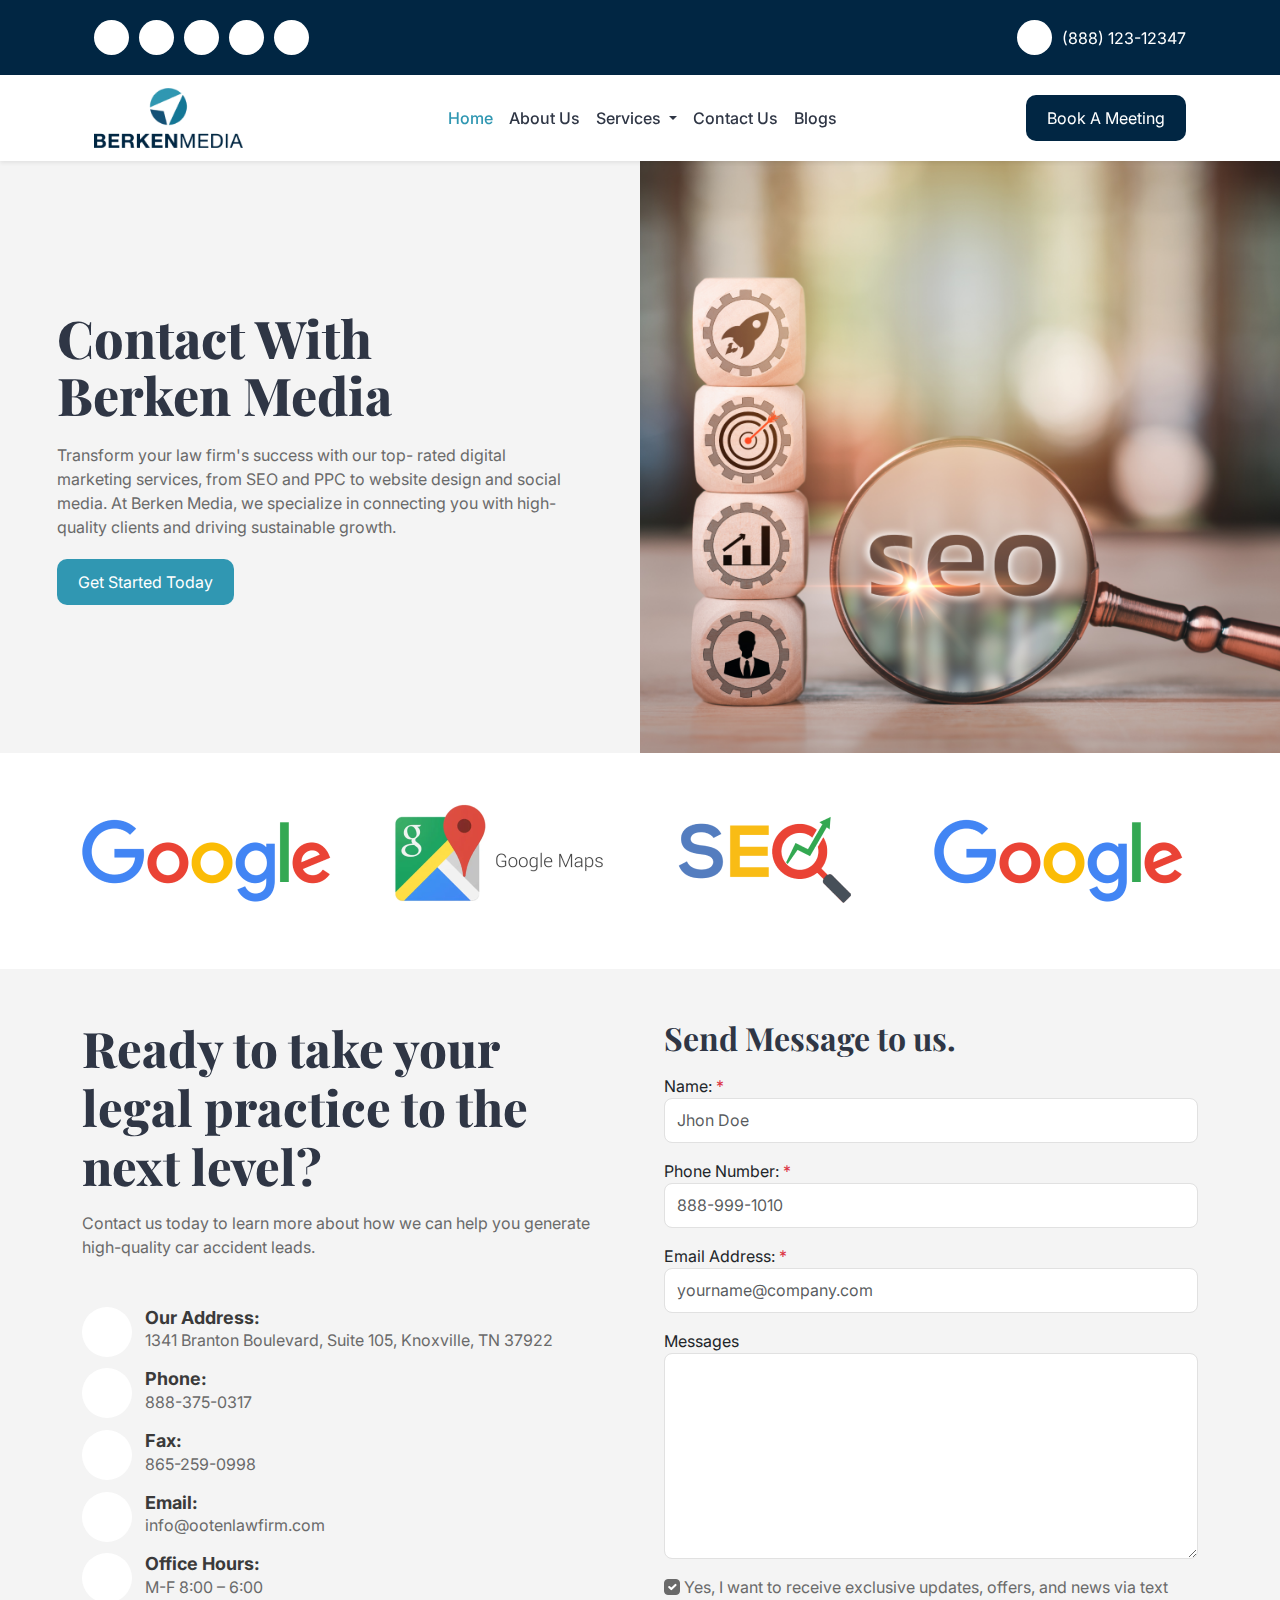
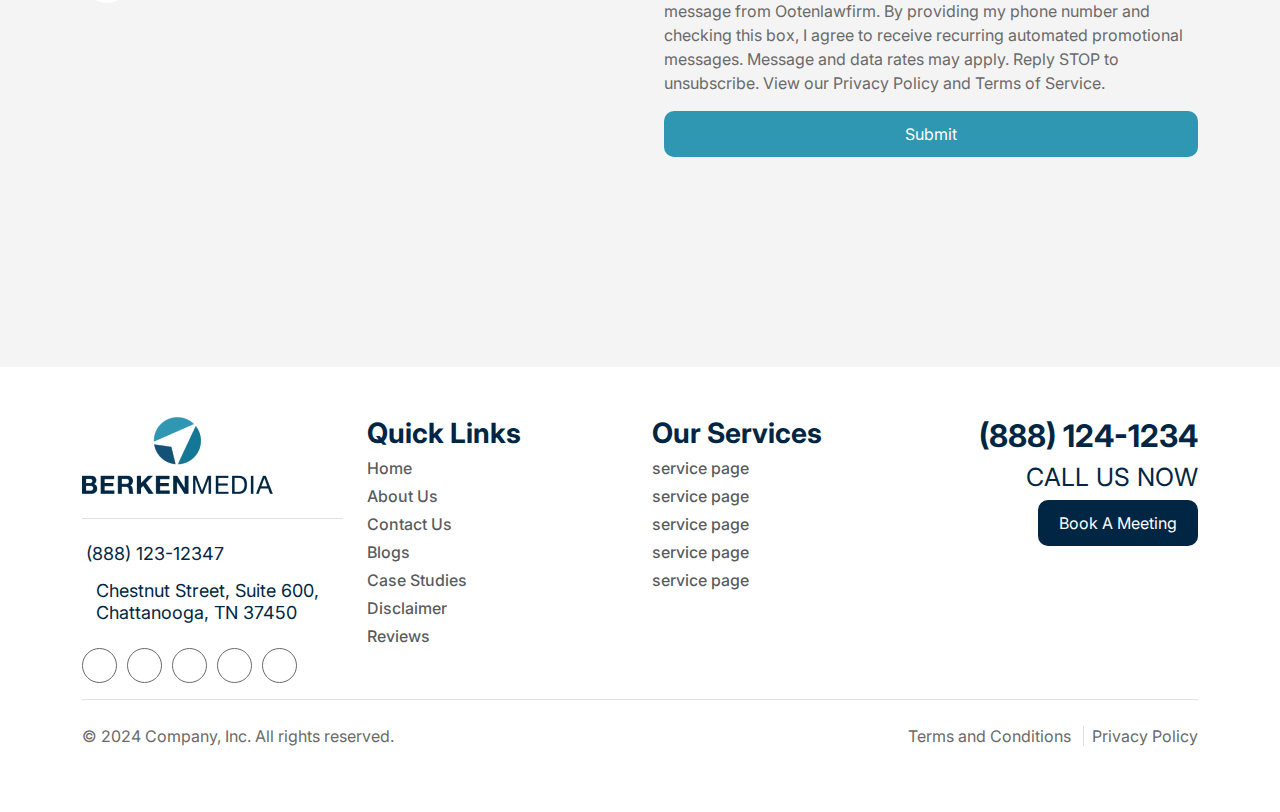
<file: contact-us.html>
<!doctype html>
<html lang="en">

<head>
    <meta charset="utf-8">
    <meta name="viewport" content="width=device-width, initial-scale=1">
    <title>barken_media</title>
    <link href="https://cdn.jsdelivr.net/npm/bootstrap@5.3.3/dist/css/bootstrap.min.css" rel="stylesheet"
        integrity="sha384-QWTKZyjpPEjISv5WaRU9OFeRpok6YctnYmDr5pNlyT2bRjXh0JMhjY6hW+ALEwIH" crossorigin="anonymous">

    <!-- fontawesome -->
    <link rel="stylesheet" href="https://cdnjs.cloudflare.com/ajax/libs/font-awesome/6.6.0/css/all.min.css"
        integrity="sha512-Kc323vGBEqzTmouAECnVceyQqyqdsSiqLQISBL29aUW4U/M7pSPA/gEUZQqv1cwx4OnYxTxve5UMg5GT6L4JJg=="
        crossorigin="anonymous" referrerpolicy="no-referrer" />


    <!-- font Playfair Display -->
    <link rel="preconnect" href="https://fonts.googleapis.com">
    <link rel="preconnect" href="https://fonts.gstatic.com" crossorigin>
    <link href="https://fonts.googleapis.com/css2?family=Playfair+Display:ital,wght@0,400..900;1,400..900&display=swap"
        rel="stylesheet">

    <!-- font inter -->
    <link rel="preconnect" href="https://fonts.googleapis.com">
    <link rel="preconnect" href="https://fonts.gstatic.com" crossorigin>
    <link
        href="https://fonts.googleapis.com/css2?family=Inter:ital,opsz,wght@0,14..32,100..900;1,14..32,100..900&display=swap"
        rel="stylesheet">

    <!-- stylesheet -->
    <link rel="stylesheet" href="style.css">

    <!-- Link Swiper's CSS -->
    <link rel="stylesheet" href="https://unpkg.com/swiper/swiper-bundle.min.css" />

    <!-- Include Swiper's JS -->
    <script src="https://unpkg.com/swiper/swiper-bundle.min.js"></script>
</head>

<body class="barken_media">

    <!-- header -->
    <header class="sticky-top">
        <!-- top section -->
        <div class="tob-bar">
            <div class="container row mx-auto gy-3">
                <div class="col-md-6">
                    <div class="icon-group">
                        <a href="#" class="icon">
                            <i class="fa-brands fa-facebook"></i>
                        </a>
                        <a href="#" class="icon">
                            <i class="fab fa-instagram"></i>
                        </a>
                        <a href="#" class="icon">
                            <i class="fab fa-x"></i>
                        </a>
                        <a href="#" class="icon">
                            <i class="fab fa-linkedin-in"></i>
                        </a>
                        <a href="#" class="icon">
                            <i class="fas fa-envelope"></i>
                        </a>
                        <a class="icon d-md-none d-flex">
                            <i class="fa-solid fa-phone"></i>
                        </a>
                    </div>
                </div>
                <div class="col-md-6 d-md-flex d-none justify-content-end">
                    <div class="icon-group">
                        <a class="icon icon-no-hover">
                            <i class="fa-solid fa-phone"></i>
                        </a>
                        <a class="text-white" href="#">
                            (888) 123-12347
                        </a>
                    </div>
                </div>
            </div>
        </div>

        <!-- menu section -->

        <!-- desktop menu -->
        <div class="menu-bar bg-white shadow-sm">
            <div class="container">
                <nav class="navbar navbar-expand-lg navbar-light">
                    <div class="container-fluid">
                        <a class="navbar-brand" href="#">
                            <img src="./img/berken-media-logo 1.png" alt="" class="img-fluid logo-height">
                        </a>

                        <button class="btn btn-primary navbar-toggler" type="button" data-bs-toggle="offcanvas"
                            data-bs-target="#offcanvasExample" aria-controls="offcanvasExample">
                            <span class="navbar-toggler-icon"></span>
                        </button>
                        <div class="collapse navbar-collapse justify-content-center" id="navbarNav">
                            <ul class="navbar-nav mx-auto mb-2 mb-lg-0">
                                <li class="nav-item">
                                    <a class="nav-link active text-center" aria-current="page"
                                        href="index.html">Home</a>
                                </li>
                                <li class="nav-item text-center">
                                    <a class="nav-link" href="about-us.html">About Us</a>
                                </li>
                                <li class="nav-item dropdown">
                                    <a class="nav-link dropdown-toggle" href="#" id="servicesDropdown" role="button"
                                        data-bs-toggle="dropdown" aria-expanded="false"> Services </a>
                                    <ul class="dropdown-menu" aria-labelledby="servicesDropdown">
                                        <li><a class="dropdown-item" href="#">Service 1</a></li>
                                        <li><a class="dropdown-item" href="#">Service 2</a></li>
                                        <li><a class="dropdown-item" href="#">Service 3</a></li>
                                    </ul>
                                </li>
                                <li class="nav-item text-center">
                                    <a class="nav-link" href="#">Contact Us</a>
                                </li>
                                <li class="nav-item text-center">
                                    <a class="nav-link" href="#">Blogs</a>
                                </li>
                            </ul>
                            <div class="d-flex align-items-center">
                                <a href="#" class="btn secondery_btn primary-bg">Book A Meeting</a>
                            </div>
                        </div>
                    </div>
                </nav>
            </div>
        </div>


        <!-- mobile menu -->

        <div class="offcanvas offcanvas-end p-4" tabindex="-1" id="offcanvasExample"
            aria-labelledby="offcanvasExampleLabel">
            <div class="offcanvas-header">
                <h5 class="offcanvas-title" id="offcanvasExampleLabel">
                    <img src="./img/berken-media-logo 1.png" alt="Logo" class="img-fluid logo-height">
                </h5>
                <button type="button" class="btn-close" data-bs-dismiss="offcanvas" aria-label="Close"></button>
            </div>
            <div class="offcanvas-body">
                <ul class="navbar-nav mb-2 mb-lg-0">
                    <li class="nav-item">
                        <a class="nav-link active" aria-current="page" href="index.html">Home</a>
                    </li>
                    <li class="nav-item">
                        <a class="nav-link" href="about-us.html">About Us</a>
                    </li>
                    <li class="nav-item dropdown">
                        <a class="nav-link dropdown-toggle" href="#" id="servicesDropdown" role="button"
                            data-bs-toggle="dropdown" aria-expanded="false">Services</a>
                        <ul class="w-100 dropdown-menu text" aria-labelledby="servicesDropdown">
                            <li><a class="dropdown-item" href="#">Service 1</a></li>
                            <li><a class="dropdown-item" href="#">Service 2</a></li>
                            <li><a class="dropdown-item" href="#">Service 3</a></li>
                        </ul>
                    </li>
                    <li class="nav-item">
                        <a class="nav-link" href="#">Contact Us</a>
                    </li>
                    <li class="nav-item">
                        <a class="nav-link" href="#">Blogs</a>
                    </li>
                    <li class="nav-item">
                        <a class="nav-link" href="#">Case Studies</a>
                    </li>
                    <li class="nav-item">
                        <a class="nav-link" href="#">Disclaimer</a>
                    </li>
                    <li class="nav-item">
                        <a class="nav-link" href="#">Reviews</a>
                    </li>
                </ul>

                <div>
                    <div class="icon-group mb-2">
                        <a class="icon">
                            <svg xmlns="http://www.w3.org/2000/svg" width="25" height="25" viewBox="0 0 25 25"
                                fill="none">
                                <path
                                    d="M3.125 7.29168C3.125 6.73914 3.34449 6.20924 3.73519 5.81854C4.12589 5.42784 4.6558 5.20834 5.20833 5.20834H19.7917C20.3442 5.20834 20.8741 5.42784 21.2648 5.81854C21.6555 6.20924 21.875 6.73914 21.875 7.29168V17.7083C21.875 18.2609 21.6555 18.7908 21.2648 19.1815C20.8741 19.5722 20.3442 19.7917 19.7917 19.7917H5.20833C4.6558 19.7917 4.12589 19.5722 3.73519 19.1815C3.34449 18.7908 3.125 18.2609 3.125 17.7083V7.29168Z"
                                    stroke="#012643" stroke-width="2.08333" stroke-linecap="round"
                                    stroke-linejoin="round" />
                                <path d="M3.125 7.29169L12.5 13.5417L21.875 7.29169" stroke="#012643"
                                    stroke-width="2.08333" stroke-linecap="round" stroke-linejoin="round" />
                            </svg>
                        </a>
                        <a href="#" class="primary-text">
                            info@berkenmedia.com
                        </a>
                    </div>

                    <div class="icon-group mb-2">
                        <a class="icon">
                            <svg xmlns="http://www.w3.org/2000/svg" width="25" height="25" viewBox="0 0 25 25"
                                fill="none">
                                <path opacity="0.2"
                                    d="M21.0879 17.7812C20.9362 18.915 20.3778 19.9552 19.5167 20.7082C18.6555 21.4612 17.5502 21.8758 16.4063 21.875C12.8838 21.875 9.50571 20.4757 7.01499 17.985C4.52427 15.4943 3.125 12.1161 3.125 8.59371C3.12413 7.44977 3.53875 6.34444 4.29176 5.4833C5.04477 4.62215 6.08492 4.06379 7.21875 3.91207C7.38636 3.89216 7.55591 3.92707 7.70203 4.01157C7.84814 4.09607 7.96296 4.22562 8.0293 4.38082L10.0928 8.9902C10.1435 9.10858 10.1641 9.23767 10.1529 9.36597C10.1416 9.49426 10.0988 9.61779 10.0283 9.72555L7.94141 12.207C7.86738 12.3187 7.82361 12.4477 7.81436 12.5814C7.80512 12.7151 7.83072 12.8489 7.88867 12.9697C8.69629 14.623 10.4053 16.3115 12.0635 17.1113C12.1849 17.169 12.3194 17.194 12.4534 17.1839C12.5875 17.1738 12.7167 17.1289 12.8281 17.0537L15.2695 14.9736C15.3777 14.9016 15.5022 14.8577 15.6316 14.846C15.761 14.8342 15.8913 14.8549 16.0107 14.9062L20.6162 16.9697C20.7721 17.0356 20.9024 17.1504 20.9875 17.2967C21.0726 17.4431 21.1078 17.6131 21.0879 17.7812Z"
                                    fill="#012643" />
                                <path
                                    d="M14.0889 4.48534C14.1154 4.38619 14.1612 4.29324 14.2236 4.21179C14.2861 4.13035 14.364 4.06201 14.4529 4.01068C14.5417 3.95935 14.6399 3.92603 14.7416 3.91264C14.8434 3.89924 14.9468 3.90602 15.0459 3.9326C16.4942 4.31048 17.8156 5.06761 18.874 6.126C19.9324 7.18439 20.6895 8.50578 21.0674 9.95409C21.094 10.0532 21.1008 10.1566 21.0874 10.2584C21.074 10.3601 21.0406 10.4583 20.9893 10.5471C20.938 10.636 20.8696 10.7139 20.7882 10.7763C20.7068 10.8388 20.6138 10.8846 20.5147 10.9111C20.4487 10.9285 20.3807 10.9373 20.3125 10.9375C20.1404 10.9375 19.973 10.8806 19.8365 10.7757C19.7 10.6708 19.602 10.5238 19.5576 10.3574C19.2494 9.17511 18.6315 8.09638 17.7676 7.23243C16.9036 6.36848 15.8249 5.75056 14.6426 5.44237C14.5434 5.41595 14.4503 5.37023 14.3687 5.30782C14.2872 5.24541 14.2187 5.16754 14.1673 5.07865C14.1159 4.98976 14.0825 4.89161 14.069 4.7898C14.0556 4.688 14.0623 4.58454 14.0889 4.48534ZM13.8613 8.56737C15.208 8.92674 16.0733 9.79198 16.4326 11.1387C16.477 11.305 16.575 11.4521 16.7115 11.557C16.848 11.6619 17.0154 11.7187 17.1875 11.7187C17.2557 11.7186 17.3237 11.7097 17.3897 11.6924C17.4888 11.6659 17.5818 11.6201 17.6632 11.5576C17.7446 11.4951 17.813 11.4173 17.8643 11.3284C17.9156 11.2395 17.949 11.1414 17.9624 11.0396C17.9758 10.9379 17.969 10.8345 17.9424 10.7353C17.4424 8.86424 16.1358 7.5576 14.2647 7.0576C14.0645 7.00412 13.8512 7.03236 13.6718 7.13611C13.4924 7.23986 13.3616 7.41062 13.3081 7.61083C13.2546 7.81103 13.2829 8.02429 13.3866 8.20367C13.4904 8.38306 13.6611 8.51389 13.8613 8.56737ZM21.8633 17.8789C21.6892 19.2022 21.0393 20.4168 20.0351 21.296C19.0308 22.1751 17.7409 22.6586 16.4063 22.6562C8.65235 22.6562 2.34376 16.3476 2.34376 8.59374C2.34137 7.25906 2.8249 5.96915 3.70405 4.96492C4.58319 3.9607 5.79783 3.31083 7.1211 3.1367C7.45573 3.09585 7.79459 3.1643 8.08711 3.33186C8.37962 3.49941 8.61011 3.75708 8.74415 4.06639L10.8067 8.67089V8.6826C10.9093 8.91937 10.9517 9.17788 10.93 9.43502C10.9084 9.69217 10.8234 9.93995 10.6826 10.1562C10.665 10.1826 10.6465 10.207 10.627 10.2314L8.59376 12.6416C9.32521 14.1279 10.8799 15.6689 12.3858 16.4023L14.7627 14.3799C14.786 14.3602 14.8105 14.342 14.8359 14.3252C15.0521 14.181 15.3007 14.0931 15.5594 14.0692C15.818 14.0453 16.0786 14.0863 16.3174 14.1885L16.3301 14.1943L20.9307 16.2558C21.2405 16.3894 21.4988 16.6197 21.6669 16.9123C21.835 17.2048 21.9039 17.5439 21.8633 17.8789ZM20.3125 17.6836H20.3018L15.7119 15.6279L13.334 17.6504C13.311 17.67 13.2869 17.6883 13.2617 17.7051C13.0369 17.8551 12.777 17.9442 12.5074 17.9637C12.2378 17.9832 11.9677 17.9325 11.7236 17.8164C9.89454 16.9326 8.0713 15.123 7.18653 13.3135C7.06937 13.0711 7.0168 12.8027 7.03391 12.534C7.05102 12.2654 7.13723 12.0058 7.28419 11.7803C7.30071 11.7538 7.31932 11.7286 7.33985 11.7051L9.37501 9.29198L7.32423 4.70213C7.32384 4.69824 7.32384 4.69431 7.32423 4.69042C6.37721 4.81395 5.5077 5.27847 4.87854 5.99697C4.24937 6.71548 3.9037 7.6387 3.90626 8.59374C3.90988 11.9078 5.228 15.0852 7.57142 17.4286C9.91484 19.772 13.0922 21.0901 16.4063 21.0937C17.3607 21.097 18.2837 20.7526 19.0026 20.1248C19.7215 19.497 20.1872 18.6288 20.3125 17.6826V17.6836Z"
                                    fill="#012643" />
                            </svg>
                        </a>
                        <a href="#" class="primary-text">
                            (888) 124-1234
                        </a>
                    </div>

                    <div class="icon-group mb-2">
                        <a class="icon">
                            <svg xmlns="http://www.w3.org/2000/svg" width="25" height="25" viewBox="0 0 25 25"
                                fill="none">
                                <path
                                    d="M12.5 2.08331C10.3042 2.0832 8.1971 2.94973 6.63667 4.49455C5.07624 6.03938 4.18858 8.13765 4.16663 10.3333C4.16663 16.0416 11.5104 22.3958 11.8229 22.6666C12.0116 22.828 12.2517 22.9167 12.5 22.9167C12.7482 22.9167 12.9884 22.828 13.177 22.6666C13.5416 22.3958 20.8333 16.0416 20.8333 10.3333C20.8113 8.13765 19.9237 6.03938 18.3633 4.49455C16.8028 2.94973 14.6957 2.0832 12.5 2.08331ZM12.5 20.4687C10.7604 18.8125 6.24996 14.2187 6.24996 10.3333C6.24996 8.67571 6.90844 7.086 8.08054 5.9139C9.25265 4.74179 10.8424 4.08331 12.5 4.08331C14.1576 4.08331 15.7473 4.74179 16.9194 5.9139C18.0915 7.086 18.75 8.67571 18.75 10.3333C18.75 14.1875 14.2395 18.8125 12.5 20.4687Z"
                                    fill="#012643" />
                                <path
                                    d="M12.5 6.25C11.7789 6.25 11.074 6.46382 10.4744 6.86443C9.87489 7.26504 9.40759 7.83444 9.13165 8.50063C8.85571 9.16682 8.78351 9.89988 8.92418 10.6071C9.06486 11.3143 9.41209 11.9639 9.92197 12.4738C10.4318 12.9837 11.0815 13.3309 11.7887 13.4716C12.4959 13.6123 13.229 13.5401 13.8952 13.2641C14.5614 12.9882 15.1308 12.5209 15.5314 11.9214C15.932 11.3218 16.1458 10.6169 16.1458 9.89583C16.1458 8.9289 15.7617 8.00157 15.078 7.31784C14.3942 6.63411 13.4669 6.25 12.5 6.25ZM12.5 11.4583C12.1909 11.4583 11.8888 11.3667 11.6319 11.195C11.3749 11.0233 11.1747 10.7793 11.0564 10.4938C10.9381 10.2083 10.9072 9.8941 10.9675 9.591C11.0278 9.28791 11.1766 9.0095 11.3951 8.79098C11.6136 8.57246 11.892 8.42365 12.1951 8.36336C12.4982 8.30307 12.8124 8.33401 13.0979 8.45227C13.3834 8.57053 13.6274 8.7708 13.7991 9.02776C13.9708 9.28471 14.0625 9.5868 14.0625 9.89583C14.0625 10.3102 13.8978 10.7077 13.6048 11.0007C13.3118 11.2937 12.9144 11.4583 12.5 11.4583Z"
                                    fill="#012643" />
                            </svg>
                        </a>
                        <a href="#" class="primary-text">
                            633 Chestnut Street, Suite
                            600, Chattanooga,
                            TN 37450
                        </a>
                    </div>
                </div>

            </div>
        </div>

    </header>

    <!-- main section -->
    <main>
        <section>
            <div class="hero-section no-bg-img">
                <div class="container">
                    <div class="row align-items-center gy-3 row-reverse mx-auto">
                        <div class="col-md-6 p-0">
                            <div class="pe-md-5 py-md-5 py-3">
                                <h1 class="hero-title">
                                    Contact With <br>
                                    Berken Media
                                </h1>
                                <p>
                                    Transform your law firm's success with our top- rated digital marketing services,
                                    from SEO and PPC to website design and social media. At Berken Media, we specialize
                                    in connecting you with high-quality clients and driving sustainable growth.
                                </p>
                                <div class="d-flex">
                                    <a href="#" class="btn secondery_btn primary-shade-3-bg w-auto">Get Started
                                        Today</a>
                                </div>
                            </div>
                        </div>
                    </div>
                </div>
                <div class="full-width-img">
                    <img src="./img/contact-us.jpg" alt="" class="img-fluid">
                </div>
            </div>
        </section>

        <!-- social gallery -->
        <section class="section-gap-pad bg-white">
            <div class="container overflow-hidden">
                <div class="swiper-container">
                    <div class="swiper-wrapper d-flex align-items-center">
                        <div class="swiper-slide">
                            <img src="./img/Google_2015_logo.svg 2.png" alt="" class="img-fluid">
                        </div>
                        <div class="swiper-slide">
                            <img src="./img/google-maps-logo 1.png" alt="" class="img-fluid">
                        </div>
                        <div class="swiper-slide">
                            <img src="./img/SEO 1.png" alt="" class="img-fluid">
                        </div>
                        <div class="swiper-slide">
                            <img src="./img/Google_2015_logo.svg 2.png" alt="" class="img-fluid">
                        </div>
                        <div class="swiper-slide">
                            <img src="./img/Google_2015_logo.svg 2.png" alt="" class="img-fluid">
                        </div>
                    </div>
                    <!-- Swiper navigation controls (optional) -->
                    <!-- <div class="swiper-button-next"></div>
                    <div class="swiper-button-prev"></div> -->
                    <!-- Swiper pagination (optional) -->
                    <!-- <div class="swiper-pagination"></div> -->
                </div>
            </div>
        </section>


        <!-- contact us section -->
        <section class="section-gap-pad">
            <div class="container">
                <div class="row g-md-5 g-3 custom-padding-bottom">
                    <div class="col-lg-6 col-md-6 col-12">
                        <div class="top_title mb-md-5 mb-4">
                            <h1 class="main-title text-start">
                                Ready to take your legal practice to the next level?
                            </h1>
                            <p class="text-start">
                                Contact us today to learn more about how we can help you generate high-quality car
                                accident leads.
                            </p>
                        </div>
                        <div class="contact_item_wrap">
                            <div class="contact_item">
                                <div class="icon">
                                    <i class="fa-solid fa-location-dot"></i>
                                </div>
                                <div class="text">
                                    <h4>Our Address:</h4>
                                    <p class="text-start">
                                        1341 Branton Boulevard, Suite 105, Knoxville, TN 37922
                                    </p>
                                </div>
                            </div>

                            <div class="contact_item">
                                <div class="icon">
                                    <i class="fa-solid fa-phone"></i>
                                </div>
                                <div class="text">
                                    <h4>Phone:</h4>
                                    <p>
                                        888-375-0317
                                    </p>
                                </div>
                            </div>

                            <div class="contact_item">
                                <div class="icon">
                                    <i class="fa-solid fa-fax"></i>
                                </div>
                                <div class="text">
                                    <h4>Fax:</h4>
                                    <p>
                                        865-259-0998
                                    </p>
                                </div>
                            </div>

                            <div class="contact_item">
                                <div class="icon">
                                    <i class="fa-solid fa-envelope"></i>
                                </div>
                                <div class="text">
                                    <h4>Email:</h4>
                                    <p>info@ootenlawfirm.com</p>
                                </div>
                            </div>

                            <div class="contact_item">
                                <div class="icon">
                                    <i class="fa-solid fa-clock"></i>
                                </div>
                                <div class="text">
                                    <h4>Office Hours:</h4>
                                    <p>M-F 8:00 – 6:00</p>
                                </div>
                            </div>
                        </div>
                    </div>
                    <div class="col-lg-6 col-md-6 col-12">
                        <div class="contact_form">
                            <h3 style="color: #2F3645;" class="sub-title mb-3">Send Message to us.</h3>
                            <form action="https://ootenlawfirm.fexpink.com/contact-us/send" method="post">
                                <input type="hidden" name="_token" value="GEjB9PlhPklLNfdcUH1FT85MwV6fTu71BeOeRNdv"
                                    autocomplete="off">



                                <div class="form-group mb-3">
                                    <label for="name">Name:
                                        <span class="text-danger">*</span></label>
                                    <input type="text" name="name" class="form-control" placeholder="Jhon Doe" id="">
                                </div>
                                <div class="form-group mb-3">
                                    <label for="phone_number">Phone Number:
                                        <span class="text-danger">*</span></label>
                                    <input type="text" name="phone_number" class="form-control"
                                        placeholder="888-999-1010" id="phone_number">
                                </div>
                                <div class="form-group mb-3">
                                    <label for="email">Email Address:
                                        <span class="text-danger">*</span></label>
                                    <input type="email" name="email" class="form-control"
                                        placeholder="yourname@company.com" id="">
                                </div>
                                <div class="form-group mb-3">
                                    <label for="messages">Messages</label>
                                    <textarea name="message" class="form-control" id="" rows="8"></textarea>
                                </div>
                                <div class="form-group mb-3">
                                    <label for="agree" class="contact-label text-start">
                                        <input type="checkbox" name="agree" class="form-check-input shadow-none"
                                            id="agree" checked="">
                                        Yes, I want to receive exclusive updates, offers, and news via text message from
                                        Ootenlawfirm. By providing my phone number and checking this box, I agree to
                                        receive recurring automated promotional messages. Message and data rates may
                                        apply. Reply STOP to unsubscribe. View our Privacy Policy and Terms of Service.
                                    </label>
                                </div>
                                <a href="#" class="btn secondery_btn primary-shade-3-bg w-auto mt-3">Submit</a>
                            </form>
                        </div>
                    </div>
                </div>
            </div>
        </section>
    </main>


    <!-- footer section -->
    <section class="bg-white section-gap-margin mb-0">
        <div class="container">
            <footer id="berken_footer" class="section-gap-pad pb-4">
                <div class="row align-items-top g-4">
                    <div class="col-xl-3 col-md-4 col-12 mb-3">
                        <img src="./img/berken-media-logo 1.png" alt="" class="img-fluid">
                        <div class="border-bottom  pb-4 mb-4"></div>
                        <ul class="nav flex-column">

                            <li class="nav-item mb-3">
                                <div class="icon-group align-items-start footer-left-sec-text">
                                    <a href="#">
                                        <i class="fa-solid fa-phone me-1"></i>
                                        (888) 123-12347
                                    </a>
                                </div>
                            </li>
                            <li class="nav-item mb-3">
                                <div class="icon-group align-items-start footer-left-sec-text">
                                    <span>
                                        <i class="fa-solid fa-location-dot me-1"></i>
                                    </span>
                                    <a href="#">

                                        Chestnut Street, Suite 600,
                                        Chattanooga, TN 37450
                                    </a>
                                </div>
                            </li>
                            <li class="nav-item mt-2">
                                <div class="icon-group">
                                    <a href="#" class="icon">
                                        <i class="fa-brands fa-facebook"></i>
                                    </a>
                                    <a href="#" class="icon">
                                        <i class="fab fa-instagram"></i>
                                    </a>
                                    <a href="#" class="icon">
                                        <i class="fab fa-x"></i>
                                    </a>
                                    <a href="#" class="icon">
                                        <i class="fab fa-linkedin-in"></i>
                                    </a>
                                    <a href="#" class="icon">
                                        <i class="fas fa-envelope"></i>
                                    </a>
                                    <a class="icon d-md-none d-flex">
                                        <i class="fa-solid fa-phone"></i>
                                    </a>
                                </div>
                            </li>

                        </ul>
                    </div>

                    <div class="col-xl-3 col-md-4 col-12 mb-3">
                        <h5 class="footer-title">Quick Links</h5>
                        <ul class="nav flex-column">
                            <li class="nav-item mb-2"><a href="#" class="nav-link p-0 text-body-secondary">Home</a></li>
                            <li class="nav-item mb-2"><a href="#" class="nav-link p-0 text-body-secondary">About Us</a>
                            </li>
                            <li class="nav-item mb-2"><a href="#" class="nav-link p-0 text-body-secondary">Contact
                                    Us</a>
                            </li>
                            <li class="nav-item mb-2"><a href="#" class="nav-link p-0 text-body-secondary">Blogs</a>
                            </li>
                            <li class="nav-item mb-2"><a href="#" class="nav-link p-0 text-body-secondary">Case
                                    Studies</a>
                            </li>
                            <li class="nav-item mb-2"><a href="#"
                                    class="nav-link p-0 text-body-secondary">Disclaimer</a>
                            </li>
                            <li class="nav-item mb-2"><a href="#" class="nav-link p-0 text-body-secondary">Reviews</a>
                            </li>
                        </ul>
                    </div>

                    <div class="col-xl-3 col-md-4 col-12 mb-3">
                        <h5 class="footer-title">Our Services</h5>
                        <ul class="nav flex-column">
                            <li class="nav-item mb-2"><a href="#" class="nav-link p-0 text-body-secondary">service
                                    page</a></li>
                            <li class="nav-item mb-2"><a href="#" class="nav-link p-0 text-body-secondary">service
                                    page</a>
                            </li>
                            <li class="nav-item mb-2"><a href="#" class="nav-link p-0 text-body-secondary">service
                                    page</a>
                            </li>
                            <li class="nav-item mb-2"><a href="#" class="nav-link p-0 text-body-secondary">service
                                    page</a></li>
                            <li class="nav-item mb-2"><a href="#" class="nav-link p-0 text-body-secondary">service
                                    page</a>
                            </li>
                        </ul>
                    </div>

                    <div class="col-xl-3 col-md-4 col-12 mb-3">
                        <h1 class="card-title text-xl-end text-start primary-text mb-2">(888) 124-1234</h1>
                        <h3 class="footer-subtitle text-xl-end text-start">CALL US NOW</h3>
                        <div class="d-flex align-items-center justify-content-xl-end justify-content-start">
                            <a href="#" class="btn secondery_btn primary-bg">Book A Meeting</a>
                        </div>
                    </div>
                </div>

                <div class="d-flex flex-column flex-sm-row justify-content-between py-4 border-top">
                    <p>© 2024 Company, Inc. All rights reserved.</p>
                    <p>
                        <a href="#">
                            Terms and Conditions
                        </a>
                        <span class="border-end mx-2"></span>
                        <a href="#">
                            Privacy Policy
                        </a>
                    </p>
                </div>
            </footer>
        </div>
    </section>





    <script src="https://cdn.jsdelivr.net/npm/bootstrap@5.3.3/dist/js/bootstrap.bundle.min.js"
        integrity="sha384-YvpcrYf0tY3lHB60NNkmXc5s9fDVZLESaAA55NDzOxhy9GkcIdslK1eN7N6jIeHz"
        crossorigin="anonymous"></script>

    <script>
        const swiper = new Swiper('.swiper-container', {
            slidesPerView: 4, // Number of images visible at once
            spaceBetween: 20, // Space between slides
            navigation: {
                nextEl: '.swiper-button-next',
                prevEl: '.swiper-button-prev',
            },
            pagination: {
                el: '.swiper-pagination',
                clickable: true,
            },
            loop: true, // Enable looping
            autoplay: {
                delay: 3000, // Slide change delay in ms
            },

            breakpoints: {
                320: { // For screens up to 320px
                    slidesPerView: 2,
                    spaceBetween: 20,
                },
                576: { // For screens up to 576px
                    slidesPerView: 2,
                    spaceBetween: 15,
                },
                768: { // For screens up to 768px
                    slidesPerView: 3,
                    spaceBetween: 20,
                },
                992: { // For screens up to 992px
                    slidesPerView: 4,
                    spaceBetween: 20,
                },
            }
        });
    </script>


</body>

</html>
</file>
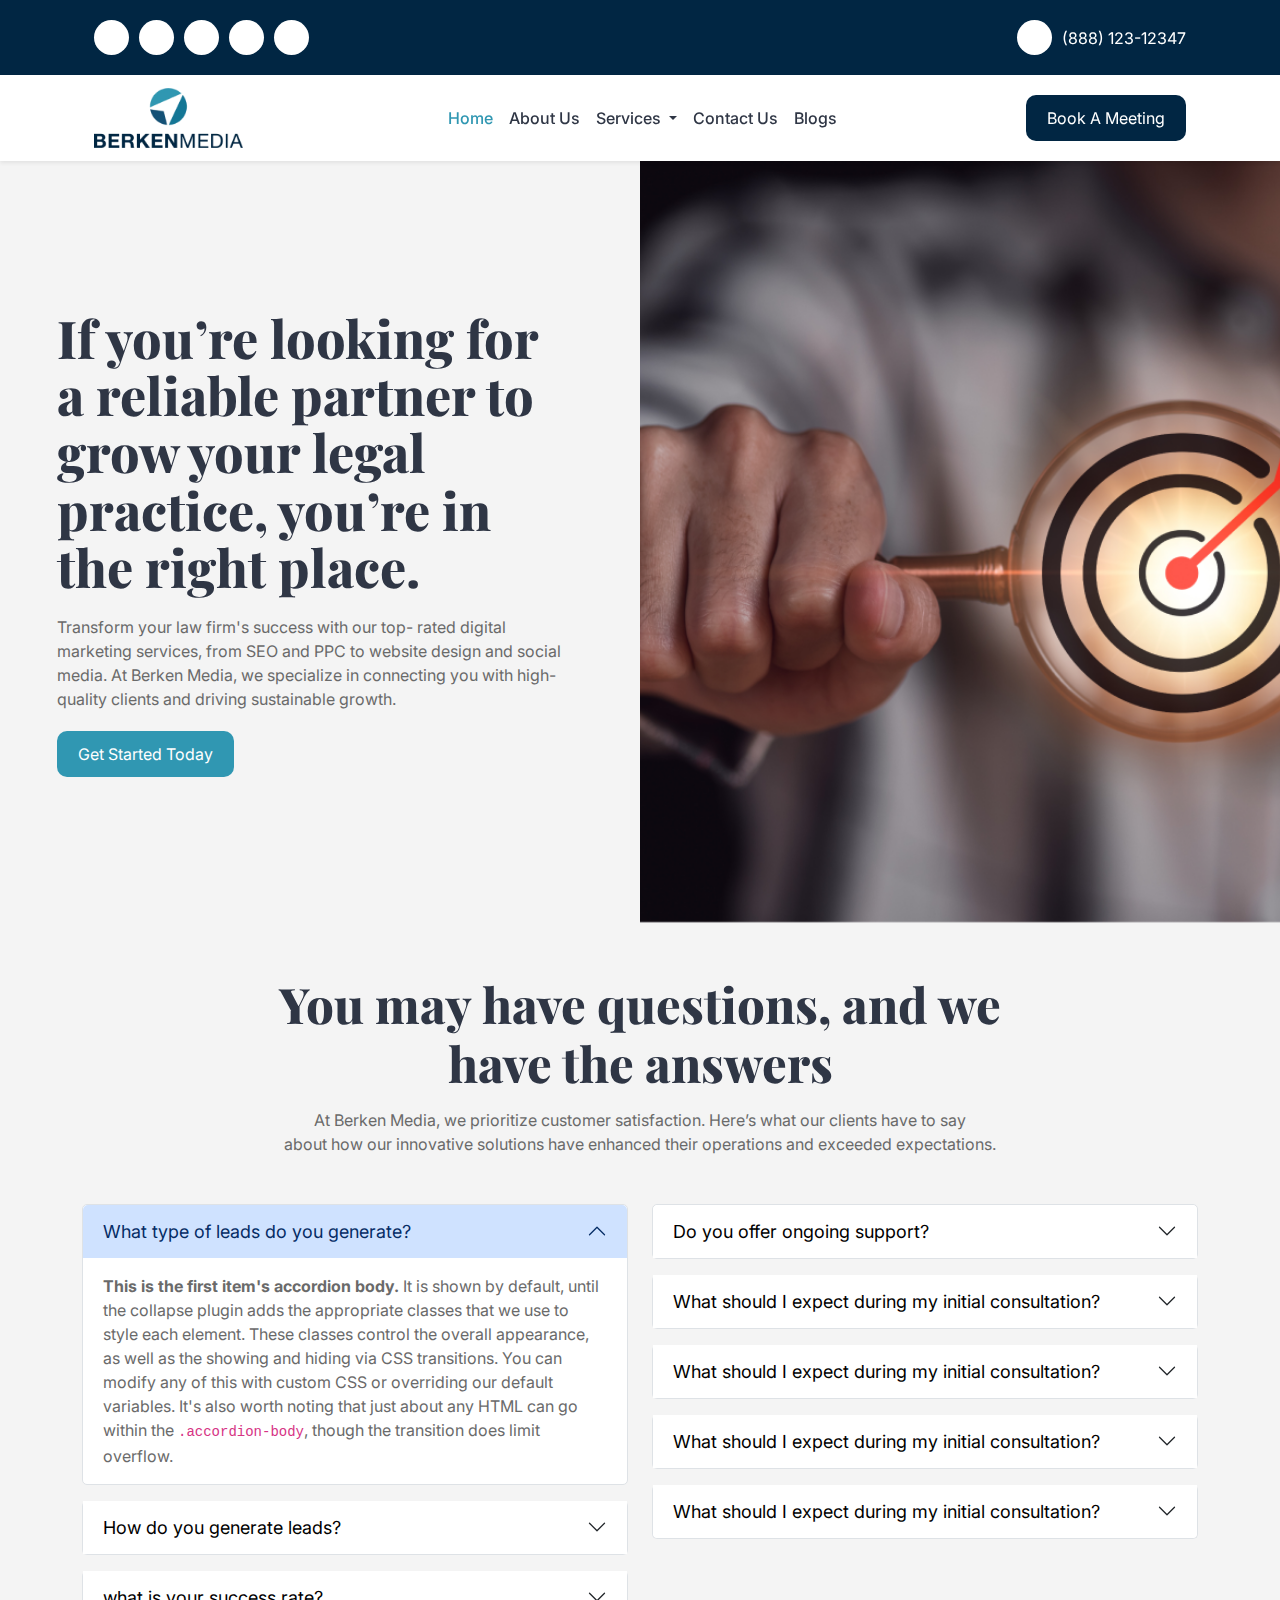
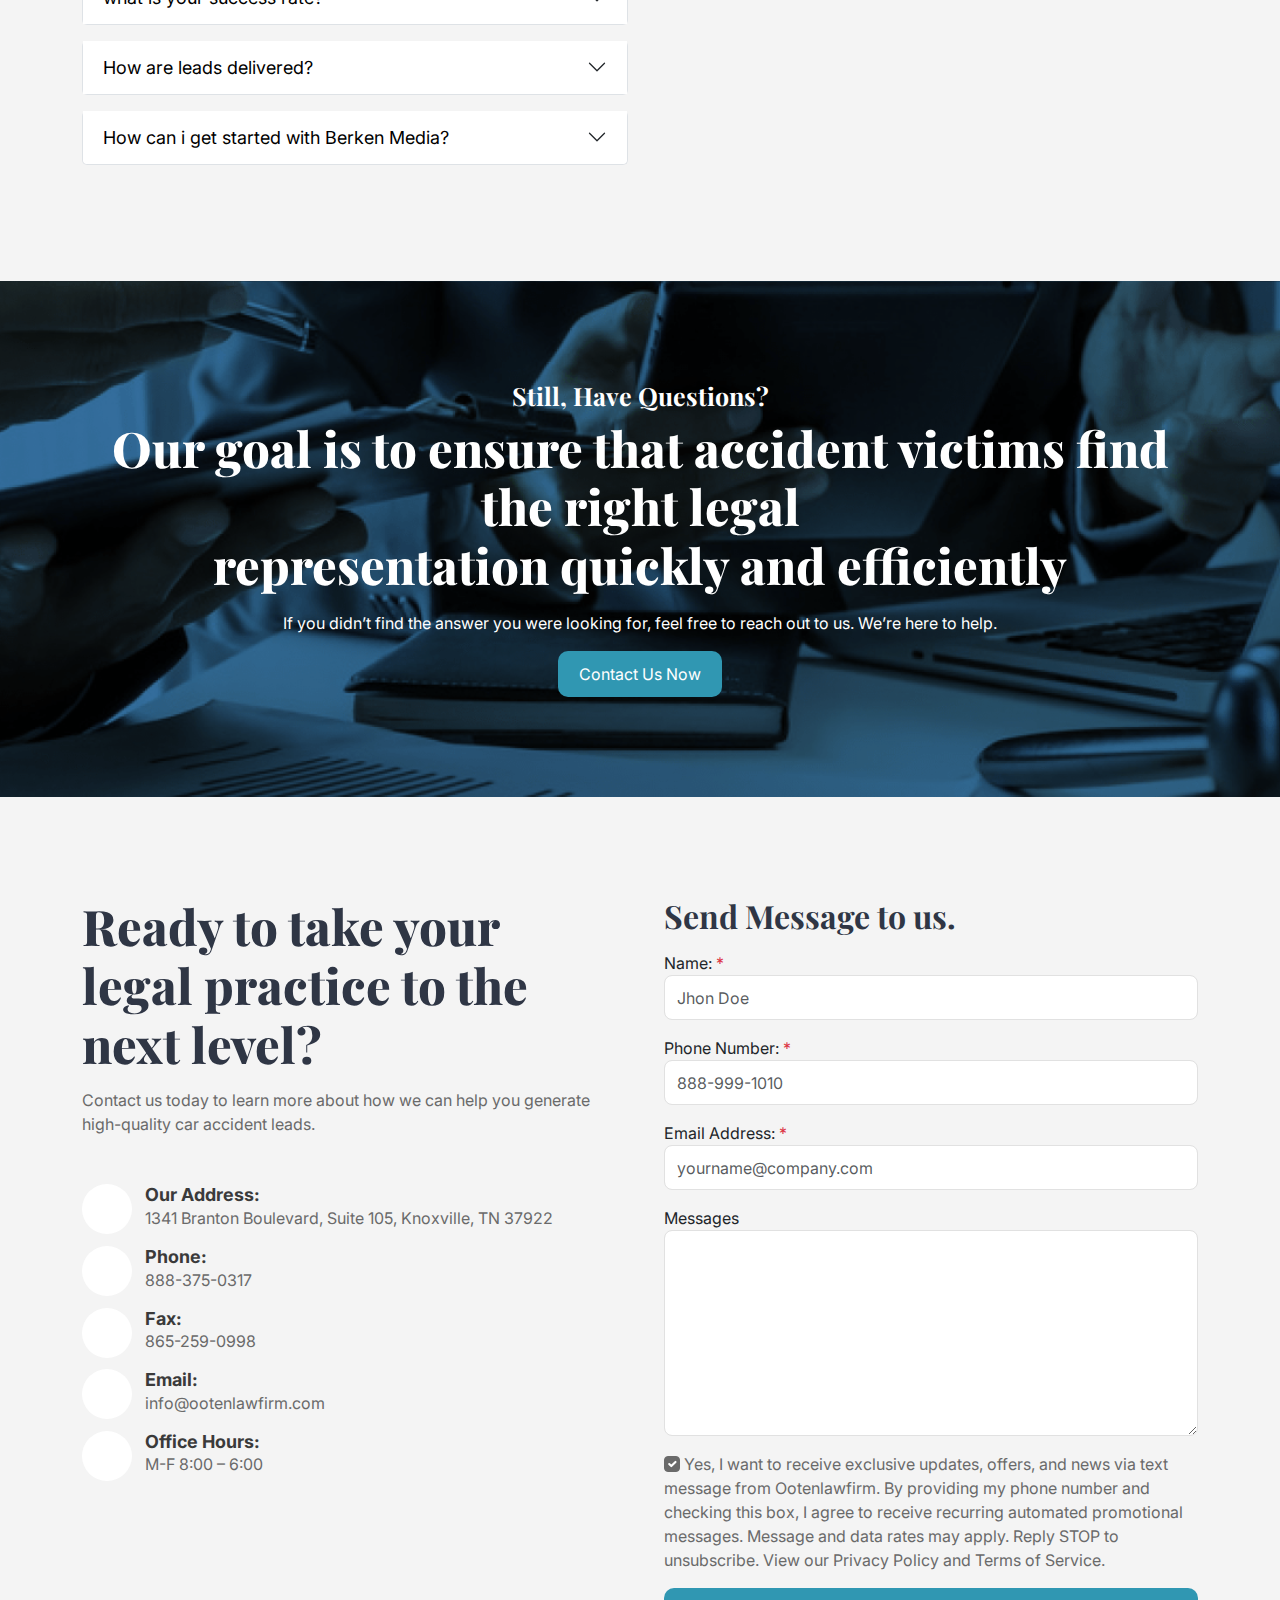
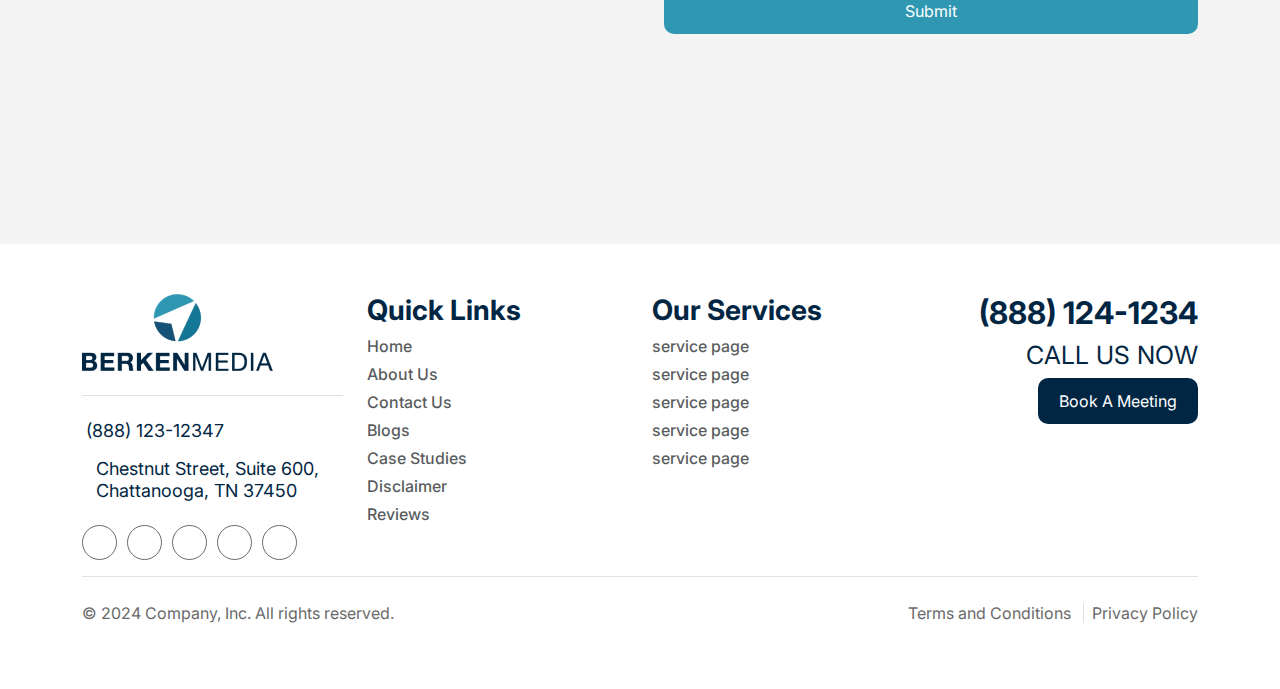
<file: faq.html>
<!doctype html>
<html lang="en">

<head>
    <meta charset="utf-8">
    <meta name="viewport" content="width=device-width, initial-scale=1">
    <title>barken_media</title>
    <link href="https://cdn.jsdelivr.net/npm/bootstrap@5.3.3/dist/css/bootstrap.min.css" rel="stylesheet"
        integrity="sha384-QWTKZyjpPEjISv5WaRU9OFeRpok6YctnYmDr5pNlyT2bRjXh0JMhjY6hW+ALEwIH" crossorigin="anonymous">

    <!-- fontawesome -->
    <link rel="stylesheet" href="https://cdnjs.cloudflare.com/ajax/libs/font-awesome/6.6.0/css/all.min.css"
        integrity="sha512-Kc323vGBEqzTmouAECnVceyQqyqdsSiqLQISBL29aUW4U/M7pSPA/gEUZQqv1cwx4OnYxTxve5UMg5GT6L4JJg=="
        crossorigin="anonymous" referrerpolicy="no-referrer" />


    <!-- font Playfair Display -->
    <link rel="preconnect" href="https://fonts.googleapis.com">
    <link rel="preconnect" href="https://fonts.gstatic.com" crossorigin>
    <link href="https://fonts.googleapis.com/css2?family=Playfair+Display:ital,wght@0,400..900;1,400..900&display=swap"
        rel="stylesheet">

    <!-- font inter -->
    <link rel="preconnect" href="https://fonts.googleapis.com">
    <link rel="preconnect" href="https://fonts.gstatic.com" crossorigin>
    <link
        href="https://fonts.googleapis.com/css2?family=Inter:ital,opsz,wght@0,14..32,100..900;1,14..32,100..900&display=swap"
        rel="stylesheet">

    <!-- stylesheet -->
    <link rel="stylesheet" href="style.css">

    <!-- Link Swiper's CSS -->
    <link rel="stylesheet" href="https://unpkg.com/swiper/swiper-bundle.min.css" />

    <!-- Include Swiper's JS -->
    <script src="https://unpkg.com/swiper/swiper-bundle.min.js"></script>
</head>

<body class="barken_media">

    <header class="sticky-top">
        <!-- top section -->
        <div class="tob-bar">
            <div class="container row mx-auto gy-3">
                <div class="col-md-6">
                    <div class="icon-group">
                        <a href="#" class="icon">
                            <i class="fa-brands fa-facebook"></i>
                        </a>
                        <a href="#" class="icon">
                            <i class="fab fa-instagram"></i>
                        </a>
                        <a href="#" class="icon">
                            <i class="fab fa-x"></i>
                        </a>
                        <a href="#" class="icon">
                            <i class="fab fa-linkedin-in"></i>
                        </a>
                        <a href="#" class="icon">
                            <i class="fas fa-envelope"></i>
                        </a>
                        <a class="icon d-md-none d-flex">
                            <i class="fa-solid fa-phone"></i>
                        </a>
                    </div>
                </div>
                <div class="col-md-6 d-md-flex d-none justify-content-end">
                    <div class="icon-group">
                        <a class="icon icon-no-hover">
                            <i class="fa-solid fa-phone"></i>
                        </a>
                        <a class="text-white" href="#">
                            (888) 123-12347
                        </a>
                    </div>
                </div>
            </div>
        </div>

        <!-- menu section -->

        <!-- desktop menu -->
        <div class="menu-bar bg-white shadow-sm">
            <div class="container">
                <nav class="navbar navbar-expand-lg navbar-light">
                    <div class="container-fluid">
                        <a class="navbar-brand" href="#">
                            <img src="./img/berken-media-logo 1.png" alt="" class="img-fluid logo-height">
                        </a>

                        <button class="btn btn-primary navbar-toggler" type="button" data-bs-toggle="offcanvas"
                            data-bs-target="#offcanvasExample" aria-controls="offcanvasExample">
                            <span class="navbar-toggler-icon"></span>
                        </button>
                        <div class="collapse navbar-collapse justify-content-center" id="navbarNav">
                            <ul class="navbar-nav mx-auto mb-2 mb-lg-0">
                                <li class="nav-item">
                                    <a class="nav-link active text-center" aria-current="page"
                                        href="index.html">Home</a>
                                </li>
                                <li class="nav-item text-center">
                                    <a class="nav-link" href="about-us.html">About Us</a>
                                </li>
                                <li class="nav-item dropdown">
                                    <a class="nav-link dropdown-toggle" href="#" id="servicesDropdown" role="button"
                                        data-bs-toggle="dropdown" aria-expanded="false"> Services </a>
                                    <ul class="dropdown-menu" aria-labelledby="servicesDropdown">
                                        <li><a class="dropdown-item" href="#">Service 1</a></li>
                                        <li><a class="dropdown-item" href="#">Service 2</a></li>
                                        <li><a class="dropdown-item" href="#">Service 3</a></li>
                                    </ul>
                                </li>
                                <li class="nav-item text-center">
                                    <a class="nav-link" href="#">Contact Us</a>
                                </li>
                                <li class="nav-item text-center">
                                    <a class="nav-link" href="#">Blogs</a>
                                </li>
                            </ul>
                            <div class="d-flex align-items-center">
                                <a href="#" class="btn secondery_btn primary-bg">Book A Meeting</a>
                            </div>
                        </div>
                    </div>
                </nav>
            </div>
        </div>


        <!-- mobile menu -->

        <div class="offcanvas offcanvas-end p-4" tabindex="-1" id="offcanvasExample"
            aria-labelledby="offcanvasExampleLabel">
            <div class="offcanvas-header">
                <h5 class="offcanvas-title" id="offcanvasExampleLabel">
                    <img src="./img/berken-media-logo 1.png" alt="Logo" class="img-fluid logo-height">
                </h5>
                <button type="button" class="btn-close" data-bs-dismiss="offcanvas" aria-label="Close"></button>
            </div>
            <div class="offcanvas-body">
                <ul class="navbar-nav mb-2 mb-lg-0">
                    <li class="nav-item">
                        <a class="nav-link active" aria-current="page" href="index.html">Home</a>
                    </li>
                    <li class="nav-item">
                        <a class="nav-link" href="about-us.html">About Us</a>
                    </li>
                    <li class="nav-item dropdown">
                        <a class="nav-link dropdown-toggle" href="#" id="servicesDropdown" role="button"
                            data-bs-toggle="dropdown" aria-expanded="false">Services</a>
                        <ul class="w-100 dropdown-menu text" aria-labelledby="servicesDropdown">
                            <li><a class="dropdown-item" href="#">Service 1</a></li>
                            <li><a class="dropdown-item" href="#">Service 2</a></li>
                            <li><a class="dropdown-item" href="#">Service 3</a></li>
                        </ul>
                    </li>
                    <li class="nav-item">
                        <a class="nav-link" href="#">Contact Us</a>
                    </li>
                    <li class="nav-item">
                        <a class="nav-link" href="#">Blogs</a>
                    </li>
                    <li class="nav-item">
                        <a class="nav-link" href="#">Case Studies</a>
                    </li>
                    <li class="nav-item">
                        <a class="nav-link" href="#">Disclaimer</a>
                    </li>
                    <li class="nav-item">
                        <a class="nav-link" href="#">Reviews</a>
                    </li>
                </ul>

                <div>
                    <div class="icon-group mb-2">
                        <a class="icon">
                            <svg xmlns="http://www.w3.org/2000/svg" width="25" height="25" viewBox="0 0 25 25"
                                fill="none">
                                <path
                                    d="M3.125 7.29168C3.125 6.73914 3.34449 6.20924 3.73519 5.81854C4.12589 5.42784 4.6558 5.20834 5.20833 5.20834H19.7917C20.3442 5.20834 20.8741 5.42784 21.2648 5.81854C21.6555 6.20924 21.875 6.73914 21.875 7.29168V17.7083C21.875 18.2609 21.6555 18.7908 21.2648 19.1815C20.8741 19.5722 20.3442 19.7917 19.7917 19.7917H5.20833C4.6558 19.7917 4.12589 19.5722 3.73519 19.1815C3.34449 18.7908 3.125 18.2609 3.125 17.7083V7.29168Z"
                                    stroke="#012643" stroke-width="2.08333" stroke-linecap="round"
                                    stroke-linejoin="round" />
                                <path d="M3.125 7.29169L12.5 13.5417L21.875 7.29169" stroke="#012643"
                                    stroke-width="2.08333" stroke-linecap="round" stroke-linejoin="round" />
                            </svg>
                        </a>
                        <a href="#" class="primary-text">
                            info@berkenmedia.com
                        </a>
                    </div>

                    <div class="icon-group mb-2">
                        <a class="icon">
                            <svg xmlns="http://www.w3.org/2000/svg" width="25" height="25" viewBox="0 0 25 25"
                                fill="none">
                                <path opacity="0.2"
                                    d="M21.0879 17.7812C20.9362 18.915 20.3778 19.9552 19.5167 20.7082C18.6555 21.4612 17.5502 21.8758 16.4063 21.875C12.8838 21.875 9.50571 20.4757 7.01499 17.985C4.52427 15.4943 3.125 12.1161 3.125 8.59371C3.12413 7.44977 3.53875 6.34444 4.29176 5.4833C5.04477 4.62215 6.08492 4.06379 7.21875 3.91207C7.38636 3.89216 7.55591 3.92707 7.70203 4.01157C7.84814 4.09607 7.96296 4.22562 8.0293 4.38082L10.0928 8.9902C10.1435 9.10858 10.1641 9.23767 10.1529 9.36597C10.1416 9.49426 10.0988 9.61779 10.0283 9.72555L7.94141 12.207C7.86738 12.3187 7.82361 12.4477 7.81436 12.5814C7.80512 12.7151 7.83072 12.8489 7.88867 12.9697C8.69629 14.623 10.4053 16.3115 12.0635 17.1113C12.1849 17.169 12.3194 17.194 12.4534 17.1839C12.5875 17.1738 12.7167 17.1289 12.8281 17.0537L15.2695 14.9736C15.3777 14.9016 15.5022 14.8577 15.6316 14.846C15.761 14.8342 15.8913 14.8549 16.0107 14.9062L20.6162 16.9697C20.7721 17.0356 20.9024 17.1504 20.9875 17.2967C21.0726 17.4431 21.1078 17.6131 21.0879 17.7812Z"
                                    fill="#012643" />
                                <path
                                    d="M14.0889 4.48534C14.1154 4.38619 14.1612 4.29324 14.2236 4.21179C14.2861 4.13035 14.364 4.06201 14.4529 4.01068C14.5417 3.95935 14.6399 3.92603 14.7416 3.91264C14.8434 3.89924 14.9468 3.90602 15.0459 3.9326C16.4942 4.31048 17.8156 5.06761 18.874 6.126C19.9324 7.18439 20.6895 8.50578 21.0674 9.95409C21.094 10.0532 21.1008 10.1566 21.0874 10.2584C21.074 10.3601 21.0406 10.4583 20.9893 10.5471C20.938 10.636 20.8696 10.7139 20.7882 10.7763C20.7068 10.8388 20.6138 10.8846 20.5147 10.9111C20.4487 10.9285 20.3807 10.9373 20.3125 10.9375C20.1404 10.9375 19.973 10.8806 19.8365 10.7757C19.7 10.6708 19.602 10.5238 19.5576 10.3574C19.2494 9.17511 18.6315 8.09638 17.7676 7.23243C16.9036 6.36848 15.8249 5.75056 14.6426 5.44237C14.5434 5.41595 14.4503 5.37023 14.3687 5.30782C14.2872 5.24541 14.2187 5.16754 14.1673 5.07865C14.1159 4.98976 14.0825 4.89161 14.069 4.7898C14.0556 4.688 14.0623 4.58454 14.0889 4.48534ZM13.8613 8.56737C15.208 8.92674 16.0733 9.79198 16.4326 11.1387C16.477 11.305 16.575 11.4521 16.7115 11.557C16.848 11.6619 17.0154 11.7187 17.1875 11.7187C17.2557 11.7186 17.3237 11.7097 17.3897 11.6924C17.4888 11.6659 17.5818 11.6201 17.6632 11.5576C17.7446 11.4951 17.813 11.4173 17.8643 11.3284C17.9156 11.2395 17.949 11.1414 17.9624 11.0396C17.9758 10.9379 17.969 10.8345 17.9424 10.7353C17.4424 8.86424 16.1358 7.5576 14.2647 7.0576C14.0645 7.00412 13.8512 7.03236 13.6718 7.13611C13.4924 7.23986 13.3616 7.41062 13.3081 7.61083C13.2546 7.81103 13.2829 8.02429 13.3866 8.20367C13.4904 8.38306 13.6611 8.51389 13.8613 8.56737ZM21.8633 17.8789C21.6892 19.2022 21.0393 20.4168 20.0351 21.296C19.0308 22.1751 17.7409 22.6586 16.4063 22.6562C8.65235 22.6562 2.34376 16.3476 2.34376 8.59374C2.34137 7.25906 2.8249 5.96915 3.70405 4.96492C4.58319 3.9607 5.79783 3.31083 7.1211 3.1367C7.45573 3.09585 7.79459 3.1643 8.08711 3.33186C8.37962 3.49941 8.61011 3.75708 8.74415 4.06639L10.8067 8.67089V8.6826C10.9093 8.91937 10.9517 9.17788 10.93 9.43502C10.9084 9.69217 10.8234 9.93995 10.6826 10.1562C10.665 10.1826 10.6465 10.207 10.627 10.2314L8.59376 12.6416C9.32521 14.1279 10.8799 15.6689 12.3858 16.4023L14.7627 14.3799C14.786 14.3602 14.8105 14.342 14.8359 14.3252C15.0521 14.181 15.3007 14.0931 15.5594 14.0692C15.818 14.0453 16.0786 14.0863 16.3174 14.1885L16.3301 14.1943L20.9307 16.2558C21.2405 16.3894 21.4988 16.6197 21.6669 16.9123C21.835 17.2048 21.9039 17.5439 21.8633 17.8789ZM20.3125 17.6836H20.3018L15.7119 15.6279L13.334 17.6504C13.311 17.67 13.2869 17.6883 13.2617 17.7051C13.0369 17.8551 12.777 17.9442 12.5074 17.9637C12.2378 17.9832 11.9677 17.9325 11.7236 17.8164C9.89454 16.9326 8.0713 15.123 7.18653 13.3135C7.06937 13.0711 7.0168 12.8027 7.03391 12.534C7.05102 12.2654 7.13723 12.0058 7.28419 11.7803C7.30071 11.7538 7.31932 11.7286 7.33985 11.7051L9.37501 9.29198L7.32423 4.70213C7.32384 4.69824 7.32384 4.69431 7.32423 4.69042C6.37721 4.81395 5.5077 5.27847 4.87854 5.99697C4.24937 6.71548 3.9037 7.6387 3.90626 8.59374C3.90988 11.9078 5.228 15.0852 7.57142 17.4286C9.91484 19.772 13.0922 21.0901 16.4063 21.0937C17.3607 21.097 18.2837 20.7526 19.0026 20.1248C19.7215 19.497 20.1872 18.6288 20.3125 17.6826V17.6836Z"
                                    fill="#012643" />
                            </svg>
                        </a>
                        <a href="#" class="primary-text">
                            (888) 124-1234
                        </a>
                    </div>

                    <div class="icon-group mb-2">
                        <a class="icon">
                            <svg xmlns="http://www.w3.org/2000/svg" width="25" height="25" viewBox="0 0 25 25"
                                fill="none">
                                <path
                                    d="M12.5 2.08331C10.3042 2.0832 8.1971 2.94973 6.63667 4.49455C5.07624 6.03938 4.18858 8.13765 4.16663 10.3333C4.16663 16.0416 11.5104 22.3958 11.8229 22.6666C12.0116 22.828 12.2517 22.9167 12.5 22.9167C12.7482 22.9167 12.9884 22.828 13.177 22.6666C13.5416 22.3958 20.8333 16.0416 20.8333 10.3333C20.8113 8.13765 19.9237 6.03938 18.3633 4.49455C16.8028 2.94973 14.6957 2.0832 12.5 2.08331ZM12.5 20.4687C10.7604 18.8125 6.24996 14.2187 6.24996 10.3333C6.24996 8.67571 6.90844 7.086 8.08054 5.9139C9.25265 4.74179 10.8424 4.08331 12.5 4.08331C14.1576 4.08331 15.7473 4.74179 16.9194 5.9139C18.0915 7.086 18.75 8.67571 18.75 10.3333C18.75 14.1875 14.2395 18.8125 12.5 20.4687Z"
                                    fill="#012643" />
                                <path
                                    d="M12.5 6.25C11.7789 6.25 11.074 6.46382 10.4744 6.86443C9.87489 7.26504 9.40759 7.83444 9.13165 8.50063C8.85571 9.16682 8.78351 9.89988 8.92418 10.6071C9.06486 11.3143 9.41209 11.9639 9.92197 12.4738C10.4318 12.9837 11.0815 13.3309 11.7887 13.4716C12.4959 13.6123 13.229 13.5401 13.8952 13.2641C14.5614 12.9882 15.1308 12.5209 15.5314 11.9214C15.932 11.3218 16.1458 10.6169 16.1458 9.89583C16.1458 8.9289 15.7617 8.00157 15.078 7.31784C14.3942 6.63411 13.4669 6.25 12.5 6.25ZM12.5 11.4583C12.1909 11.4583 11.8888 11.3667 11.6319 11.195C11.3749 11.0233 11.1747 10.7793 11.0564 10.4938C10.9381 10.2083 10.9072 9.8941 10.9675 9.591C11.0278 9.28791 11.1766 9.0095 11.3951 8.79098C11.6136 8.57246 11.892 8.42365 12.1951 8.36336C12.4982 8.30307 12.8124 8.33401 13.0979 8.45227C13.3834 8.57053 13.6274 8.7708 13.7991 9.02776C13.9708 9.28471 14.0625 9.5868 14.0625 9.89583C14.0625 10.3102 13.8978 10.7077 13.6048 11.0007C13.3118 11.2937 12.9144 11.4583 12.5 11.4583Z"
                                    fill="#012643" />
                            </svg>
                        </a>
                        <a href="#" class="primary-text">
                            633 Chestnut Street, Suite
                            600, Chattanooga,
                            TN 37450
                        </a>
                    </div>
                </div>

            </div>
        </div>

    </header>

    <main>
        <!-- top hero section -->
        <section>
            <div class="hero-section no-bg-img">
                <div class="container">
                    <div class="row align-items-center gy-3 row-reverse mx-auto">
                        <div class="col-md-6 p-0">
                            <div class="pe-md-5 py-md-5 py-3">
                                <h1 class="hero-title">
                                    If you’re looking for a reliable partner to grow your legal practice, you’re in the
                                    right place.
                                </h1>
                                <p>
                                    Transform your law firm's success with our top- rated digital marketing services,
                                    from SEO and PPC to website design and social media. At Berken Media, we specialize
                                    in connecting you with high-quality clients and driving sustainable growth.
                                </p>
                                <div class="d-flex">
                                    <a href="#" class="btn secondery_btn primary-shade-3-bg w-auto">Get Started
                                        Today</a>
                                </div>
                            </div>
                        </div>
                    </div>
                </div>
                <div class="full-width-img">
                    <img src="./img/faq-img.png" alt="" class="img-fluid w-100">
                </div>
            </div>
        </section>


        <!-- FAQ section -->
        <section class="section-gap-pad">
            <div class="container">
                <h1 class="main-title">
                    You may have questions, and we <br> have the answers
                </h1>
                <p>
                    At Berken Media, we prioritize customer satisfaction. Here’s what our clients have to say <br> about
                    how our innovative solutions have enhanced their operations and exceeded expectations.
                </p>
                <div class="row mt-md-5 mt-3">
                    <div class="col-md-6">
                        <div class="accordion" id="accordionExample">
                            <div class="accordion-item mb-md-3 mb-2">
                                <h2 class="accordion-header">
                                    <button class="accordion-button faq-title shadow-none" type="button"
                                        data-bs-toggle="collapse" data-bs-target="#collapse_1" aria-expanded="true"
                                        aria-controls="collapse_1">
                                        What type of leads do you generate?
                                    </button>
                                </h2>
                                <div id="collapse_1" class="accordion-collapse collapse show"
                                    data-bs-parent="#accordionExample">
                                    <div class="accordion-body">
                                        <strong>This is the first item's accordion body.</strong> It is shown by
                                        default, until the collapse plugin adds the appropriate classes that we use to
                                        style each element. These classes control the overall appearance, as well as the
                                        showing and hiding via CSS transitions. You can modify any of this with custom
                                        CSS or overriding our default variables. It's also worth noting that just about
                                        any HTML can go within the <code>.accordion-body</code>, though the transition
                                        does limit overflow.
                                    </div>
                                </div>
                            </div>
                            <div class="accordion-item mb-md-3 mb-2">
                                <h2 class="accordion-header">
                                    <button class="accordion-button faq-title collapsed shadow-none" type="button"
                                        data-bs-toggle="collapse" data-bs-target="#collapse_2" aria-expanded="false"
                                        aria-controls="collapse_2">
                                        How do you generate leads?
                                    </button>
                                </h2>
                                <div id="collapse_2" class="accordion-collapse collapse"
                                    data-bs-parent="#accordionExample">
                                    <div class="accordion-body">
                                        <strong>This is the second item's accordion body.</strong> It is hidden by
                                        default, until the collapse plugin adds the appropriate classes that we use to
                                        style each element. These classes control the overall appearance, as well as the
                                        showing and hiding via CSS transitions. You can modify any of this with custom
                                        CSS or overriding our default variables. It's also worth noting that just about
                                        any HTML can go within the <code>.accordion-body</code>, though the transition
                                        does limit overflow.
                                    </div>
                                </div>
                            </div>
                            <div class="accordion-item mb-md-3 mb-2">
                                <h2 class="accordion-header">
                                    <button class="accordion-button faq-title collapsed shadow-none" type="button"
                                        data-bs-toggle="collapse" data-bs-target="#collapse_3" aria-expanded="false"
                                        aria-controls="collapse_3">
                                        what is your success rate?
                                    </button>
                                </h2>
                                <div id="collapse_3" class="accordion-collapse collapse"
                                    data-bs-parent="#accordionExample">
                                    <div class="accordion-body">
                                        <strong>This is the third item's accordion body.</strong> It is hidden by
                                        default, until the collapse plugin adds the appropriate classes that we use to
                                        style each element. These classes control the overall appearance, as well as the
                                        showing and hiding via CSS transitions. You can modify any of this with custom
                                        CSS or overriding our default variables. It's also worth noting that just about
                                        any HTML can go within the <code>.accordion-body</code>, though the transition
                                        does limit overflow.
                                    </div>
                                </div>
                            </div>
                            <div class="accordion-item mb-md-3 mb-2">
                                <h2 class="accordion-header">
                                    <button class="accordion-button faq-title collapsed shadow-none" type="button"
                                        data-bs-toggle="collapse" data-bs-target="#collapse_4" aria-expanded="false"
                                        aria-controls="collapse_4">
                                        How are leads delivered?
                                    </button>
                                </h2>
                                <div id="collapse_4" class="accordion-collapse collapse"
                                    data-bs-parent="#accordionExample">
                                    <div class="accordion-body">
                                        <strong>This is the third item's accordion body.</strong> It is hidden by
                                        default, until the collapse plugin adds the appropriate classes that we use to
                                        style each element. These classes control the overall appearance, as well as the
                                        showing and hiding via CSS transitions. You can modify any of this with custom
                                        CSS or overriding our default variables. It's also worth noting that just about
                                        any HTML can go within the <code>.accordion-body</code>, though the transition
                                        does limit overflow.
                                    </div>
                                </div>
                            </div>

                            <div class="accordion-item mb-md-3 mb-2">
                                <h2 class="accordion-header">
                                    <button class="accordion-button faq-title collapsed shadow-none" type="button"
                                        data-bs-toggle="collapse" data-bs-target="#collapse_5" aria-expanded="false"
                                        aria-controls="collapse_5">
                                        How can i get started with Berken Media?
                                    </button>
                                </h2>
                                <div id="collapse_5" class="accordion-collapse collapse"
                                    data-bs-parent="#accordionExample">
                                    <div class="accordion-body">
                                        <strong>This is the third item's accordion body.</strong> It is hidden by
                                        default, until the collapse plugin adds the appropriate classes that we use to
                                        style each element. These classes control the overall appearance, as well as the
                                        showing and hiding via CSS transitions. You can modify any of this with custom
                                        CSS or overriding our default variables. It's also worth noting that just about
                                        any HTML can go within the <code>.accordion-body</code>, though the transition
                                        does limit overflow.
                                    </div>
                                </div>
                            </div>
                        </div>
                    </div>

                    <div class="col-md-6">
                        <div class="accordion" id="accordionExample">
                            <div class="accordion-item mb-md-3 mb-2">
                                <h2 class="accordion-header">
                                    <button class="accordion-button collapsed shadow-none faq-title" type="button"
                                        data-bs-toggle="collapse" data-bs-target="#collapse_6" aria-expanded="false"
                                        aria-controls="collapse_6">
                                        Do you offer ongoing support?
                                    </button>
                                </h2>
                                <div id="collapse_6" class="accordion-collapse collapse"
                                    data-bs-parent="#accordionExample">
                                    <div class="accordion-body">
                                        <strong>This is the second item's accordion body.</strong> It is hidden by
                                        default, until the collapse plugin adds the appropriate classes that we use to
                                        style each element. These classes control the overall appearance, as well as the
                                        showing and hiding via CSS transitions. You can modify any of this with custom
                                        CSS or overriding our default variables. It's also worth noting that just about
                                        any HTML can go within the <code>.accordion-body</code>, though the transition
                                        does limit overflow.
                                    </div>
                                </div>
                            </div>
                            <div class="accordion-item mb-md-3 mb-2">
                                <h2 class="accordion-header">
                                    <button class="accordion-button faq-title collapsed shadow-none" type="button"
                                        data-bs-toggle="collapse" data-bs-target="#collapse_7" aria-expanded="false"
                                        aria-controls="collapse_7">
                                        What should I expect during my initial consultation?
                                    </button>
                                </h2>
                                <div id="collapse_7" class="accordion-collapse collapse"
                                    data-bs-parent="#accordionExample">
                                    <div class="accordion-body">
                                        <strong>This is the third item's accordion body.</strong> It is hidden by
                                        default, until the collapse plugin adds the appropriate classes that we use to
                                        style each element. These classes control the overall appearance, as well as the
                                        showing and hiding via CSS transitions. You can modify any of this with custom
                                        CSS or overriding our default variables. It's also worth noting that just about
                                        any HTML can go within the <code>.accordion-body</code>, though the transition
                                        does limit overflow.
                                    </div>
                                </div>
                            </div>
                            <div class="accordion-item mb-md-3 mb-2">
                                <h2 class="accordion-header">
                                    <button class="accordion-button faq-title collapsed shadow-none" type="button"
                                        data-bs-toggle="collapse" data-bs-target="#collapse_8" aria-expanded="false"
                                        aria-controls="collapse_8">
                                        What should I expect during my initial consultation?
                                    </button>
                                </h2>
                                <div id="collapse_8" class="accordion-collapse collapse"
                                    data-bs-parent="#accordionExample">
                                    <div class="accordion-body">
                                        <strong>This is the third item's accordion body.</strong> It is hidden by
                                        default, until the collapse plugin adds the appropriate classes that we use to
                                        style each element. These classes control the overall appearance, as well as the
                                        showing and hiding via CSS transitions. You can modify any of this with custom
                                        CSS or overriding our default variables. It's also worth noting that just about
                                        any HTML can go within the <code>.accordion-body</code>, though the transition
                                        does limit overflow.
                                    </div>
                                </div>
                            </div>

                            <div class="accordion-item mb-md-3 mb-2">
                                <h2 class="accordion-header">
                                    <button class="accordion-button faq-title collapsed shadow-none" type="button"
                                        data-bs-toggle="collapse" data-bs-target="#collapse_9" aria-expanded="false"
                                        aria-controls="collapse_9">
                                        What should I expect during my initial consultation?
                                    </button>
                                </h2>
                                <div id="collapse_9" class="accordion-collapse collapse"
                                    data-bs-parent="#accordionExample">
                                    <div class="accordion-body">
                                        <strong>This is the third item's accordion body.</strong> It is hidden by
                                        default, until the collapse plugin adds the appropriate classes that we use to
                                        style each element. These classes control the overall appearance, as well as the
                                        showing and hiding via CSS transitions. You can modify any of this with custom
                                        CSS or overriding our default variables. It's also worth noting that just about
                                        any HTML can go within the <code>.accordion-body</code>, though the transition
                                        does limit overflow.
                                    </div>
                                </div>
                            </div>
                            <div class="accordion-item mb-md-3 mb-2">
                                <h2 class="accordion-header">
                                    <button class="accordion-button faq-title collapsed shadow-none" type="button"
                                        data-bs-toggle="collapse" data-bs-target="#collapse_9" aria-expanded="false"
                                        aria-controls="collapse_9">
                                        What should I expect during my initial consultation?
                                    </button>
                                </h2>
                                <div id="collapse_9" class="accordion-collapse collapse"
                                    data-bs-parent="#accordionExample">
                                    <div class="accordion-body">
                                        <strong>This is the third item's accordion body.</strong> It is hidden by
                                        default, until the collapse plugin adds the appropriate classes that we use to
                                        style each element. These classes control the overall appearance, as well as the
                                        showing and hiding via CSS transitions. You can modify any of this with custom
                                        CSS or overriding our default variables. It's also worth noting that just about
                                        any HTML can go within the <code>.accordion-body</code>, though the transition
                                        does limit overflow.
                                    </div>
                                </div>
                            </div>
                        </div>
                    </div>
                </div>
            </div>
        </section>

        <!--  Still, Have Questions? section -->
        <section class="section-gap-pad">
            <div class="get-in-bg">
                <h5 class="get-in-subtitle mb-2">
                    Still, Have Questions?
                </h5>
                <h1 class="main-title text-white mb-3">
                    Our goal is to ensure that accident victims find the right legal <br>
                    representation quickly and efficiently
                </h1>
                <p class="text-white">
                    If you didn’t find the answer you were looking for, feel free to reach out to us.
                    We’re here to help.
                </p>
                <div class="d-flex justify-content-center">
                    <a href="#" class="btn secondery_btn primary-shade-3-bg w-auto">Contact Us Now</a>
                </div>
            </div>
        </section>


        <!-- contact us section -->
        <section class="section-gap-pad">
            <div class="container">
                <div class="row g-md-5 g-3 custom-padding-bottom">
                    <div class="col-lg-6 col-md-6 col-12">
                        <div class="top_title mb-md-5 mb-3">
                            <h1 class="main-title text-start">
                                Ready to take your legal practice to the next level?
                            </h1>
                            <p class="text-start">
                                Contact us today to learn more about how we can help you generate high-quality car
                                accident leads.
                            </p>
                        </div>
                        <div class="contact_item_wrap">
                            <div class="contact_item">
                                <div class="icon">
                                    <i class="fa-solid fa-location-dot"></i>
                                </div>
                                <div class="text">
                                    <h4>Our Address:</h4>
                                    <p class="text-start">
                                        1341 Branton Boulevard, Suite 105, Knoxville, TN 37922
                                    </p>
                                </div>
                            </div>

                            <div class="contact_item">
                                <div class="icon">
                                    <i class="fa-solid fa-phone"></i>
                                </div>
                                <div class="text">
                                    <h4>Phone:</h4>
                                    <p>
                                        888-375-0317
                                    </p>
                                </div>
                            </div>

                            <div class="contact_item">
                                <div class="icon">
                                    <i class="fa-solid fa-fax"></i>
                                </div>
                                <div class="text">
                                    <h4>Fax:</h4>
                                    <p>
                                        865-259-0998
                                    </p>
                                </div>
                            </div>

                            <div class="contact_item">
                                <div class="icon">
                                    <i class="fa-solid fa-envelope"></i>
                                </div>
                                <div class="text">
                                    <h4>Email:</h4>
                                    <p>info@ootenlawfirm.com</p>
                                </div>
                            </div>

                            <div class="contact_item">
                                <div class="icon">
                                    <i class="fa-solid fa-clock"></i>
                                </div>
                                <div class="text">
                                    <h4>Office Hours:</h4>
                                    <p>M-F 8:00 – 6:00</p>
                                </div>
                            </div>
                        </div>
                    </div>
                    <div class="col-lg-6 col-md-6 col-12">
                        <div class="contact_form">
                            <h3 style="color: #2F3645;" class="sub-title mb-3">Send Message to us.</h3>
                            <form action="https://ootenlawfirm.fexpink.com/contact-us/send" method="post">
                                <input type="hidden" name="_token" value="GEjB9PlhPklLNfdcUH1FT85MwV6fTu71BeOeRNdv"
                                    autocomplete="off">



                                <div class="form-group mb-3">
                                    <label for="name">Name:
                                        <span class="text-danger">*</span></label>
                                    <input type="text" name="name" class="form-control" placeholder="Jhon Doe" id="">
                                </div>
                                <div class="form-group mb-3">
                                    <label for="phone_number">Phone Number:
                                        <span class="text-danger">*</span></label>
                                    <input type="text" name="phone_number" class="form-control"
                                        placeholder="888-999-1010" id="phone_number">
                                </div>
                                <div class="form-group mb-3">
                                    <label for="email">Email Address:
                                        <span class="text-danger">*</span></label>
                                    <input type="email" name="email" class="form-control"
                                        placeholder="yourname@company.com" id="">
                                </div>
                                <div class="form-group mb-3">
                                    <label for="messages">Messages</label>
                                    <textarea name="message" class="form-control" id="" rows="8"></textarea>
                                </div>
                                <div class="form-group mb-3">
                                    <label for="agree" class="contact-label text-start">
                                        <input type="checkbox" name="agree" class="form-check-input shadow-none"
                                            id="agree" checked="">
                                        Yes, I want to receive exclusive updates, offers, and news via text message from
                                        Ootenlawfirm. By providing my phone number and checking this box, I agree to
                                        receive recurring automated promotional messages. Message and data rates may
                                        apply. Reply STOP to unsubscribe. View our Privacy Policy and Terms of Service.
                                    </label>
                                </div>
                                <a href="#" class="btn secondery_btn primary-shade-3-bg w-auto mt-3">Submit</a>
                            </form>
                        </div>
                    </div>
                </div>
            </div>
        </section>
    </main>


    <!-- footer section -->
    <section class="bg-white section-gap-margin mb-0">
        <div class="container">
            <footer id="berken_footer" class="section-gap-pad pb-4">
                <div class="row align-items-top g-4">
                    <div class="col-xl-3 col-md-4 col-12 mb-3">
                        <img src="./img/berken-media-logo 1.png" alt="" class="img-fluid">
                        <div class="border-bottom  pb-4 mb-4"></div>
                        <ul class="nav flex-column">

                            <li class="nav-item mb-3">
                                <div class="icon-group align-items-start footer-left-sec-text">
                                    <a href="#">
                                        <i class="fa-solid fa-phone me-1"></i>
                                        (888) 123-12347
                                    </a>
                                </div>
                            </li>
                            <li class="nav-item mb-3">
                                <div class="icon-group align-items-start footer-left-sec-text">
                                    <span>
                                        <i class="fa-solid fa-location-dot me-1"></i>
                                    </span>
                                    <a href="#">

                                        Chestnut Street, Suite 600,
                                        Chattanooga, TN 37450
                                    </a>
                                </div>
                            </li>
                            <li class="nav-item mt-2">
                                <div class="icon-group">
                                    <a href="#" class="icon">
                                        <i class="fa-brands fa-facebook"></i>
                                    </a>
                                    <a href="#" class="icon">
                                        <i class="fab fa-instagram"></i>
                                    </a>
                                    <a href="#" class="icon">
                                        <i class="fab fa-x"></i>
                                    </a>
                                    <a href="#" class="icon">
                                        <i class="fab fa-linkedin-in"></i>
                                    </a>
                                    <a href="#" class="icon">
                                        <i class="fas fa-envelope"></i>
                                    </a>
                                    <a class="icon d-md-none d-flex">
                                        <i class="fa-solid fa-phone"></i>
                                    </a>
                                </div>
                            </li>

                        </ul>
                    </div>

                    <div class="col-xl-3 col-md-4 col-12 mb-3">
                        <h5 class="footer-title">Quick Links</h5>
                        <ul class="nav flex-column">
                            <li class="nav-item mb-2"><a href="#" class="nav-link p-0 text-body-secondary">Home</a></li>
                            <li class="nav-item mb-2"><a href="#" class="nav-link p-0 text-body-secondary">About Us</a>
                            </li>
                            <li class="nav-item mb-2"><a href="#" class="nav-link p-0 text-body-secondary">Contact
                                    Us</a>
                            </li>
                            <li class="nav-item mb-2"><a href="#" class="nav-link p-0 text-body-secondary">Blogs</a>
                            </li>
                            <li class="nav-item mb-2"><a href="#" class="nav-link p-0 text-body-secondary">Case
                                    Studies</a>
                            </li>
                            <li class="nav-item mb-2"><a href="#"
                                    class="nav-link p-0 text-body-secondary">Disclaimer</a>
                            </li>
                            <li class="nav-item mb-2"><a href="#" class="nav-link p-0 text-body-secondary">Reviews</a>
                            </li>
                        </ul>
                    </div>

                    <div class="col-xl-3 col-md-4 col-12 mb-3">
                        <h5 class="footer-title">Our Services</h5>
                        <ul class="nav flex-column">
                            <li class="nav-item mb-2"><a href="#" class="nav-link p-0 text-body-secondary">service
                                    page</a></li>
                            <li class="nav-item mb-2"><a href="#" class="nav-link p-0 text-body-secondary">service
                                    page</a>
                            </li>
                            <li class="nav-item mb-2"><a href="#" class="nav-link p-0 text-body-secondary">service
                                    page</a>
                            </li>
                            <li class="nav-item mb-2"><a href="#" class="nav-link p-0 text-body-secondary">service
                                    page</a></li>
                            <li class="nav-item mb-2"><a href="#" class="nav-link p-0 text-body-secondary">service
                                    page</a>
                            </li>
                        </ul>
                    </div>

                    <div class="col-xl-3 col-md-4 col-12 mb-3">
                        <h1 class="card-title text-lg-end text-start primary-text mb-2">(888) 124-1234</h1>
                        <h3 class="footer-subtitle text-lg-end text-start">CALL US NOW</h3>
                        <div class="d-flex align-items-center justify-content-lg-end justify-content-start">
                            <a href="#" class="btn secondery_btn primary-bg">Book A Meeting</a>
                        </div>
                    </div>
                </div>

                <div class="d-flex flex-column flex-sm-row justify-content-between py-4 border-top">
                    <p>© 2024 Company, Inc. All rights reserved.</p>
                    <p>
                        <a href="#">
                            Terms and Conditions
                        </a>
                        <span class="border-end mx-2"></span>
                        <a href="#">
                            Privacy Policy
                        </a>
                    </p>
                </div>
            </footer>
        </div>
    </section>





    <script src="https://cdn.jsdelivr.net/npm/bootstrap@5.3.3/dist/js/bootstrap.bundle.min.js"
        integrity="sha384-YvpcrYf0tY3lHB60NNkmXc5s9fDVZLESaAA55NDzOxhy9GkcIdslK1eN7N6jIeHz"
        crossorigin="anonymous"></script>

    <script>
        document.addEventListener('DOMContentLoaded', function () {
            const swiper_2 = new Swiper('.swiper_2', {
                slidesPerView: 1,
                direction: 'horizontal',
                loop: true,
                pagination: {
                    el: '.swiper-pagination',
                    clickable: true, // Optional: allows pagination bullets to be clickable
                },
                navigation: {
                    nextEl: '.swiper-go-next',
                    prevEl: '.swiper-go-prev',
                },
            });
        });

    </script>
</body>

</html>
</file>
<file: style.css>
:root {
    --primary-color: #012643;
    --primary-color-2: #2F3645;
    --primary-shade: #155176;
    --primary-shade-2: #147896;
    --primary-shade-3: #3097B2;
    --primary-shade-4: #61778B;
    --gray: #6A6A6A;
    --white: #FFFFFF;

}

* {
    font-family: "inter";
}

a {
    text-decoration: none;
}

body.barken_media {
    background: #F4F4F4;
}

.primary-shade-3-text {
    color: var(--primary-shade-3);
}

.primary-text {
    color: var(--primary-color) !important;
}

.primary-shade-3-bg {
    background: var(--primary-shade-3);
    color: var(--white);
}

.nav-link {
    color: var(--primary-color-2);
    font-family: Inter;
    /* font-size: 18px; */
    font-style: normal;
    font-weight: 500;
    line-height: normal;
}

.hero-title {
    color: var(--primary-color-2);
    font-family: "Playfair Display";
    font-size: 52px;
    font-style: normal;
    font-weight: 800;
    line-height: 110%;
    /* 57.2px */
}

.main-title {
    color: var(--primary-color-2);
    text-align: center;
    font-family: "Playfair Display";
    font-size: 49px;
    font-style: normal;
    font-weight: 800;
    line-height: 120%;
    margin-bottom: 15px;
    /* 58.8px */
}

.card-middle-number {
    color: var(--primary-color);
    text-align: center;
    font-family: Inter;
    font-size: 80px;
    font-style: normal;
    font-weight: 700;
    line-height: 120%;
    /* 96px */
}

.card-bottom-text {
    color: var(--primary-color);
    text-align: center;
    font-family: Inter;
    font-size: 20px;
    font-style: normal;
    font-weight: 600;
    line-height: 120%;
    /* 28.8px */
}

.barken_media .card-title {
    color: var(--primary-color-2);
    font-family: Inter;
    font-size: 31px;
    font-style: normal;
    font-weight: 700;
    line-height: 120%;
    /* 37.2px */
}

.sub-title {
    color: #000;
    font-family: "Playfair Display";
    font-size: 39px;
    font-style: normal;
    font-weight: 400;
    line-height: 120%;
    /* 46.8px */
}

.barken_media p,
.barken_media p a,
.barken_media .accordion-body,
.contact-label {
    color: var(--gray, #6A6A6A);
    text-align: center;
    font-family: Inter;
    font-size: 16px;
    font-style: normal;
    font-weight: 400;
    line-height: 150%;
    /* 24px */
}

.barken_media .secondery_btn {
    display: flex;
    padding: 10px 20px;
    justify-content: center;
    align-items: center;
    border-radius: 10px;
    /* background: var(--primary-shade-3); */
}

.primary-bg {
    background: var(--primary-color);
    color: var(--white);
}

.primary-bg:hover {
    background: var(--primary-color-2);
    color: var(--white);
}

.section-gap-pad {
    padding: 50px 0;
}

.section-gap-margin {
    margin-top: 80px;
}

.logo-height {
    height: 60px;
}

.card.bg-none {
    background: transparent;
    border: 0;
}

.blog-titile {
    color: #000 !important;
}

/* custom style */
.barken_media .tob-bar {
    background: var(--primary-color);
    padding: 20px 0;
    color: var(--white);
}

a.btn.secondery_btn.primary-shade-3-bg:hover {
    background: #fff;
    color: #3097b2;
    border: 1px solid #3097b2;
}

a.icon:hover {
    background: var(--primary-color);
    color: var(--white) !important;
    border: 1px solid var(--white);
}

a.icon-no-hover:hover {
    background: var(--white);
    color: var(--primary-color) !important;
    border: 0;
}

a.btn.secondery_btn.primary-bg:hover {
    background: var(--white);
    color: var(--primary-color);
    box-shadow: 0px 0px 0px 1px var(--primary-color);
}

.barken_media .icon-group {
    display: flex;
    gap: 10px;
    align-items: center;
}

a.nav-link.active {
    color: #3097b2 !important;
}

.barken_media .icon {
    width: 35px;
    height: 35px;
    display: flex;
    justify-content: center;
    align-items: center;
    background: var(--white);
    color: var(--primary-color);
    border-radius: 50px;
    font-size: 20px;
}

.hero-section {
    background: url(./img/hero-background.png);
    background-position: center;
    /* padding: 50px; */
    background-size: cover;
    /* min-height: calc(100vh - 240px); */
    position: relative;
}

.right-img {
    position: relative;
    text-align: right;
}

.testimonial-card {
    position: absolute;
    left: 0;
    bottom: 70px;
    font-weight: 600;
    text-align: left;
}

.hero-section h1,
.hero-section p {
    text-align: left;
    margin-bottom: 20px;
}

.custom-border {
    position: relative;
}

.custom-border::after {
    content: '';
    position: absolute;
    height: 50%;
    width: 2px;
    background: #D8D8D8;
    right: 0;
    top: 50%;
    transform: translateY(-50%);
}

/* footer section */
.footer-left-sec-text span,
.footer-left-sec-text a {
    color: var(--primary-color);
    font-family: Inter;
    font-size: 18px;
    font-style: normal;
    font-weight: 400;
    line-height: 120%;
    /* 21.6px */
}

#berken_footer a.icon {
    border: 1px solid var(--gray);
    color: var(--gray);
}

.footer-title {
    color: var(--primary-color);
    font-family: Inter;
    font-size: 28px;
    font-style: normal;
    font-weight: 700;
    line-height: 120%;
    /* 33.6px */
}

.footer-subtitle {
    color: var(--primary-color);
    text-align: right;
    font-family: Inter;
    font-size: 25px;
    font-style: normal;
    font-weight: 400;
    line-height: 120%;
    /* 30px */
}

.get-in-subtitle,
.blog-titile {
    color: var(--white);
    font-family: "Playfair Display";
    font-size: 25px;
    font-style: normal;
    font-weight: 700;
    line-height: 120%;
}

.testimonial-card {
    border-radius: 12px;
    background-color: white;
    max-width: 500px;
    display: inline-block;
}

.quote-icon {
    position: absolute;
    bottom: 0;
    right: 0;
}

.quote-icon svg {
    fill: #9ca3af;
}

.get-in-bg {
    background-color: rgba(1, 38, 67, 0.80);
    background-image: url(./img/Automate-Your-Law-Firm%201.png);
    background-position: center;
    background-size: cover;
    background-blend-mode: overlay;
    padding: 100px;
    text-align: center;
    color: #fff;
}

.barken_media .offcanvas-body {
    display: flex;
    flex-direction: column;
    justify-content: space-between;
}

.swiper {
    width: 600px;
}

.swiper-go-next i,
.swiper-go-prev i {
    color: var(--primary-shade-3);
    font-size: 30px;
    margin: 0 5px;
}

.review-main-txt {
    color: var(--primary-color-2);
    text-align: center;
    font-family: "Playfair Display";
    font-size: 29px;
    font-style: normal;
    font-weight: 800;
    line-height: 120%;
    padding: 0 50px;
    /* 34.8px */
}

.star-rating {
    display: flex;
    justify-content: center;
    margin-bottom: 40px;

}

.stars-bg {
    background: var(--primary-color);
    padding: 3px 6px;
    border-radius: 50px;
}

.star {
    color: rgb(255, 166, 0);
    font-size: 24px;
}

.client-name,
.clint-designation,
.get-in {
    color: var(--primary-color);
    text-align: center;
    font-family: Inter;
    font-size: 20px;
    font-style: normal;
    font-weight: 800;
    line-height: 150%;
}

.clint-designation {
    color: var(--primary-color-2);
    font-weight: 400;
}

.svg-responsive {
    width: 85px;
    height: 85px;
}

/* FAQ Section */

.barken_media .accordion-item {
    border-radius: 5px !important;
}

.faq-title {
    color: #000;
    font-size: 18px;
    font-style: normal;
    font-weight: 400;
    line-height: normal;
}

.barken_media .accordion-body {
    text-align: left;
}

/* contact us */
/* Contact Us Sections*/
.barken_media .form-check-input:checked {
    background-color: var(--gray);
    border-color: var(--gray);
}

.custom-padding-bottom {
    padding-bottom: 5rem;
}

#contact_us {
    padding: 5rem 0rem 0rem 0rem;
    background: rgba(241, 235, 223, 0.7);
}

.contact_item_wrap .contact_item {
    display: flex;
    flex-direction: row;
    gap: 0.8rem;
}

.contact_item_wrap .contact_item .icon {
    font-size: 25px;
    width: 50px;
    height: 50px;
    border-radius: 50px;
    background: var(--white);
    display: flex;
    align-items: center;
    justify-content: center;
}

.contact_item_wrap .contact_item .text h4 {
    font-weight: 700;
    font-size: 18px;
    margin-bottom: 0px;
    color: #3A3A3A;
}

.contact_item_wrap .contact_item .text {
    font-size: 16px;
    font-weight: 400;
    color: var(--gray);
}

.contact_form h3 {
    font-size: 32px;
    color: #000;
    font-weight: 700;
    margin-bottom: 1rem;
}

.contact_form .form-group .form-control {
    min-height: 45px;
    color: #000;
    font-size: 16px;
    background-color: var(--white);
    border: 1px solid #e1e1e1;
    box-shadow: none;
    border-radius: 0.5rem;
}

/* Media Queries */

/* Small devices (landscape phones, less than 768px) */
@media only screen and (max-width: 991px) {
    .full-width-img img, .full-width-img-2 img{
        object-fit: fill !important;
    }
    .row-reverse-top {
        flex-direction: column-reverse;
    }
    .top-content-vertical-space{
        margin-bottom: 20px;
    }

    .card.custom-padding-about-sec {
        padding: 30px 35px;
    }

    .hero-section.no-bg-img {
        display: flex;
        flex-direction: column-reverse;
    }


    .faq-title {
        font-size: 16px;
    }

    .dropdown-toggle::after {
        display: inline-block;
        margin-left: .255em;
        vertical-align: .255em;
        content: "\f107";
        font-family: "Font Awesome 5 Free";
        font-weight: 900;
        border: 0;
        right: 0;
        position: absolute;
        top: 50%;
        transform: translateY(-50%);
    }

    .get-in-subtitle,
    .blog-titile {
        font-size: 22px;
    }

    .get-in-bg {
        padding: 50px !important;
    }

    .section-gap-pad {
        padding: 40px 0;
    }

    .section-gap-margin {
        margin-top: 50px;
    }

    .hero-title {
        font-size: 36px;
    }

    .main-title {
        font-size: 32px;
    }

    .card-middle-number {
        font-size: 50px;
    }

    .card-bottom-text {
        font-size: 16px;
    }

    .barken_media .card-title {
        font-size: 24px;
    }

    .sub-title {
        font-size: 28px;
    }

    .barken_media p,
    .barken_media ul li,
    .barken_media p a,
    .contact-label,
    .barken_media .accordion-body {
        font-size: 14px;
    }

    .hero-section {
        padding: 50px 50px 0 50px;
    }

    .barken_media .secondery_btn {
        padding: 8px 16px;
        font-size: 14px;
    }

    .barken_media .icon {
        width: 25px;
        height: 25px;
        font-size: 15px;
    }

    .logo-height {
        height: 50px;
    }

    .footer-left-sec-text span,
    .footer-left-sec-text a {
        font-size: 14px;
    }

    .footer-title {
        font-size: 20px;
    }

    .footer-subtitle {
        font-size: 18px;
        text-align: center;
    }

    .custom-border::after {
        display: none;
    }

    .swiper {
        width: 100% !important;
    }

    .barken_media .accordion-item {
        border-radius: 3px !important;
    }

    #contact_us {
        padding: 4rem 0 0 0;
    }


    .contact_item_wrap .contact_item .icon {
        font-size: 20px;
        width: 40px;
        height: 40px;
    }

    .contact_item_wrap .contact_item .text h4 {
        font-size: 16px;
    }

    .contact_item_wrap .contact_item .text {
        font-size: 14px;
    }

    .contact_form h3 {
        font-size: 28px;
    }

    .contact_form .form-group .form-control {
        min-height: 40px;
        font-size: 15px;
    }
}

@media only screen and (max-width: 767px) {
    .barken_media .reverse-section{
        flex-direction: column;
        display: flex;
    }
    .full-width-img,
    .full-width-img-2 {
        position: relative !important;
        margin: 0 auto;
        margin-bottom: 20px;
        width: 70% !important;
    }

    .card.custom-padding-about-sec {
        padding: 20px 25px;
    }
    .right-img {
        margin-top: 35px;
    }

    .row-reverse {
        flex-direction: column-reverse;
    }

    .testimonial-card {
        max-width: 100%;
    }

    .get-in-subtitle,
    .blog-titile {
        font-size: 20px;
    }

    .get-in-bg {
        padding: 30px !important;
    }

    .section-gap-pad {
        padding: 30px 0;
    }

    .section-gap-margin {
        margin-top: 30px;
    }

    .hero-title {
        font-size: 32px;
    }

    .main-title {
        font-size: 28px;
    }

    .card-middle-number {
        font-size: 45px;
    }

    .card-bottom-text {
        font-size: 14px;
    }

    .barken_media .card-title {
        font-size: 22px;
    }

    .sub-title {
        font-size: 24px;
    }

    /* .barken_media p {
        font-size: 12px;
    } */

    .hero-section {
        padding: 15px;
    }

    .barken_media .secondery_btn {
        padding: 6px 12px;
        /* font-size: 12px; */
    }

    .barken_media .icon {
        font-size: 13px;
    }

    .logo-height {
        height: 40px;
    }

    /* .footer-left-sec-text span,
    .footer-left-sec-text a {
        font-size: 12px;
    } */

    .footer-title {
        font-size: 18px;
    }

    .footer-subtitle {
        font-size: 16px;
        text-align: center;
    }

    .custom-border::after {
        display: none;
    }

    .barken_media .accordion-item {
        border-radius: 2px !important;
    }

    #contact_us {
        padding: 3rem 0 0 0;
    }


    .contact_item_wrap .contact_item .icon {
        font-size: 18px;
        width: 35px;
        height: 35px;
    }

    .contact_item_wrap .contact_item .text h4 {
        font-size: 14px;
    }

    .contact_item_wrap .contact_item .text {
        font-size: 12px;
    }

    .contact_form h3 {
        font-size: 24px;
    }

    .contact_form .form-group .form-control {
        min-height: 35px;
        font-size: 14px;
    }
}

/* For devices with a max width of 768px (tablets and small devices) */
@media only screen and (max-width: 768px) {
    .stars-bg {
        padding: 0 6px;
    }

    .star {
        font-size: 18px;
    }

    .review-main-txt {
        font-size: 24px !important;
    }


    .client-name,
    .clint-designation,
    .get-in {
        font-size: 18px !important;
    }

    .svg-responsive {
        width: 70px !important;
        height: 70px !important;
    }
}

/* For devices with a max width of 576px (mobile devices) */
@media only screen and (max-width: 576px) {


    .review-main-txt {
        font-size: 20px !important;
    }

    .star-rating {
        margin-bottom: 20px !important;
    }

    .client-name,
    .clint-designation,
    .get-in {
        font-size: 16px !important;
    }

    .svg-responsive {
        width: 60px !important;
        height: 60px !important;
    }

    .swiper-go-next i,
    .swiper-go-prev i {
        font-size: 25px !important;
    }
    .full-width-img,
    .full-width-img-2 {
        position: relative !important;
        margin: 0 auto;
        margin-bottom: 20px;
        width: 90% !important;
    }

}



/* about us */

/* hero-sec */
.no-bg-img {
    background-image: unset;
    overflow: hidden;
}


.full-width-img {
    position: absolute;
    top: 0;
    right: 0;
    z-index: 1;
    width: 50%;
    height: 100%;
    object-fit: cover;
    display: flex;
}
.full-width-img-2 {
    position: absolute;
    top: 0;
    left: 0;
    z-index: 1;
    width: 50%;
    height: 100%;
    display: flex;
    object-fit: cover;
}


.full-width-img img,
.full-width-img-2 img {
    /* height: 600px; */
    object-fit: cover;
    width: 100%;
}

.hero-section.no-bg-img {
    padding: 100px 50px 100px 0;
}

.about-us-bg-effect {
    position: relative;
}

.about-us-bg-effect::after {
    content: '';
    border-radius: 181.5px;
    background: var(--Color-3, #3097B2);
    filter: blur(200px);
    width: 363px;
    height: 363px;
    flex-shrink: 0;
    position: absolute;
    bottom: 0;
    z-index: -1;
    left: 0;
    transform: translate(-30%);
}

.about-us-bg-effect::before {
    content: '';
    border-radius: 181.5px;
    background: var(--Color-3, #3097B2);
    filter: blur(200px);
    width: 363px;
    height: 363px;
    flex-shrink: 0;
    position: absolute;
    top: 0;
    z-index: -1;
    right: 0;
    transform: translate(30%);

}

.card.custom-padding-about-sec {
    padding: 40px 45px;
}

/* slider section */

.image-items {
    background-image:
        linear-gradient(178deg, rgba(1, 38, 67, 0.00) 11.99%, rgba(1, 38, 67, 0) 40.45%, #012643 85.24%),
        url(./img/team-member.png);
    height: 350px;
    display: flex;
    flex-direction: column;
    justify-content: end;
    background-size: cover;
    background-position: center;
    border-radius: 20px;
    border: 1px solid var(--primary-color);
    overflow: hidden;
}

.profile-icon i {
    font-size: 20px;
}

.hover-effect {
    transform: translateY(40px);
    transition: .4s;
}

.profile-icon-group {
    transform: translateY(50px);
}

.image-items:hover .hover-effect,
.image-items:hover .profile-icon-group {
    transform: translateY(0);
}

.swiper-pagination {
    position: unset !important;
    margin-top: 25px;
}

.profile-icon i {
    transition: .3s;
}

.profile-icon i:hover {
    transform: scale(1.1);
}

.image-items p {
    font-size: 14px;
}


/* For screens 1200px and smaller */
@media (max-width: 1200px) {
    .hero-section.no-bg-img {
        padding: 30px 0;
    }

    .about-us-bg-effect::after,
    .about-us-bg-effect::before {
        width: 250px;
        height: 250px;
        filter: blur(150px);
    }

}

/* For screens 768px and smaller */
@media (max-width: 768px) {
    .image-items {
        background-position: top;
    }

    .about-us-bg-effect::after,
    .about-us-bg-effect::before {
        width: 200px;
        height: 200px;
        filter: blur(100px);
    }

    .review-main-txt {
        padding: 0 20px;
    }
}

/* For screens 480px and smaller */
@media (max-width: 480px) {

    .about-us-bg-effect::after,
    .about-us-bg-effect::before {
        width: 150px;
        height: 150px;
        filter: blur(80px);
    }

}


/* contact us page */
</file>
